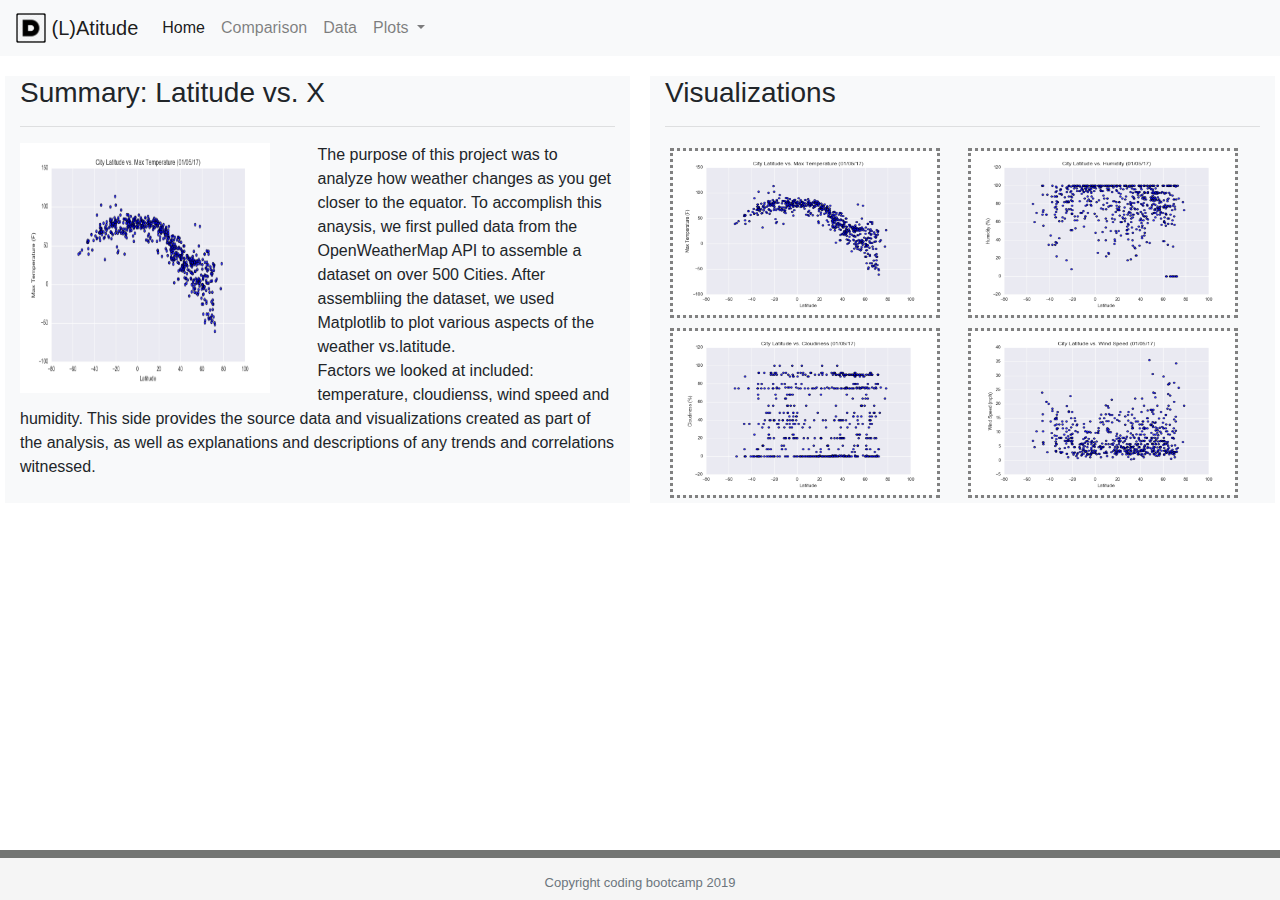
<file: index.html>
<!DOCTYPE html>
<head>  
    <title>Bootstrap Visualization Dashboard</title>
    <link rel="stylesheet" href="https://stackpath.bootstrapcdn.com/bootstrap/4.3.1/css/bootstrap.min.css">
    <link rel="stylesheet" href="styles.css">
  </head>
<body style="overflow-x: hidden">
    <!-- Image and text -->
  <nav class="navbar navbar-expand-lg navbar-light bg-light">
    <a class="navbar-brand" href="#">
        <img src="./Instructions/Images/letter_d.png" width="30" height="30" class="d-inline-block align-top" alt="">
        (L)Atitude
      </a>
      <button class="navbar-toggler" type="button" data-toggle="collapse" data-target="#navbarNavAltMarkup" aria-controls="navbarSupportedContent" aria-expanded="false" aria-label="Toggle navigation">
          <span class="navbar-toggler-icon"></span>
      </button>
   
      <div class="collapse navbar-collapse" id="navbarNavAltMarkup">
        <div class="navbar-nav">
          <a class="nav-item nav-link active" href="./index.html">Home <span class="sr-only">(current)</span></a>
          <a class="nav-item nav-link" href="./comparison.html">Comparison</a>
          <a class="nav-item nav-link" href="./data.html">Data</a>
          <li class="nav-item dropdown">
              <a class="nav-link dropdown-toggle" href="#" id="navbarDropdown" role="button" data-toggle="dropdown" aria-haspopup="true" aria-expanded="false">
                Plots
              </a>
              <div class="dropdown-menu" aria-labelledby="navbarDropdown">
                <a class="dropdown-item" href="./plot1.html">Max Temperature</a>
                <a class="dropdown-item" href="./plot2.html">Humidity</a>
                <a class="dropdown-item" href="./plot3.html">Cloudiness</a>
                <a class="dropdown-item" href="./plot4.html">Wind-Speed</a>
              </div>
            </li>
        </div>
      </div> 
  </nav>

  <div class="row p-l-20" style="background-color:#f8f9fa">
      <div class="col-md-6 mainpage">
        <h3>Summary: Latitude vs. X</h3>  
        <hr>
        <div style="width: 50%;float: left;">
            <img src="./Instructions/Resources/assets/images/Fig1.png" height="250" width="250">
        </div>
        <div > The purpose of this project was to analyze how weather changes as you get closer to the equator. 
         To accomplish this anaysis, we first pulled data from the OpenWeatherMap API to assemble a dataset on over 500 Cities.
          After assembliing the dataset, we used Matplotlib to plot various aspects of the weather vs.latitude. 
        <p>Factors we looked at included:
          temperature, cloudienss, wind speed and humidity. This side provides the source data and visualizations created as part of the analysis, 
          as well as explanations and descriptions of any trends and correlations witnessed.
        </p>
        </div>
      </div>
      <div class="col-md-6 mainpage">
          <h3>Visualizations</h3>  
          <hr>
          <div style="width: 50%;float: left;">
            <a class="image" href="./plot1.html">  <img src="./Instructions/Resources/assets/images/Fig1.png" height="170" width="270"> </a>
          </div>
          <div style="width: 50%;float: left;">
            <a class="image" href="./plot2.html">  <img src="./Instructions/Resources/assets/images/Fig2.png" height="170" width="270"> </a>
          </div>
          <div style="width: 50%;float: left;">
            <a class="image" href="./plot3.html">  <img src="./Instructions/Resources/assets/images/Fig3.png" height="170" width="270"> </a>
          </div>
          <div style="width: 50%;float: left;">
            <a class="image" href="./plot4.html">  <img src="./Instructions/Resources/assets/images/Fig4.png" height="170" width="270"> </a>
          </div>
      </div>
  </div>


  <footer class="footer">
    <div class="container">
      <span class="text-muted">Copyright coding bootcamp 2019</span>
    </div>
  </footer>
  <script src="https://code.jquery.com/jquery-3.2.1.slim.min.js" ></script>
<script src="https://maxcdn.bootstrapcdn.com/bootstrap/4.0.0/js/bootstrap.min.js" ></script>
</body>
</file>
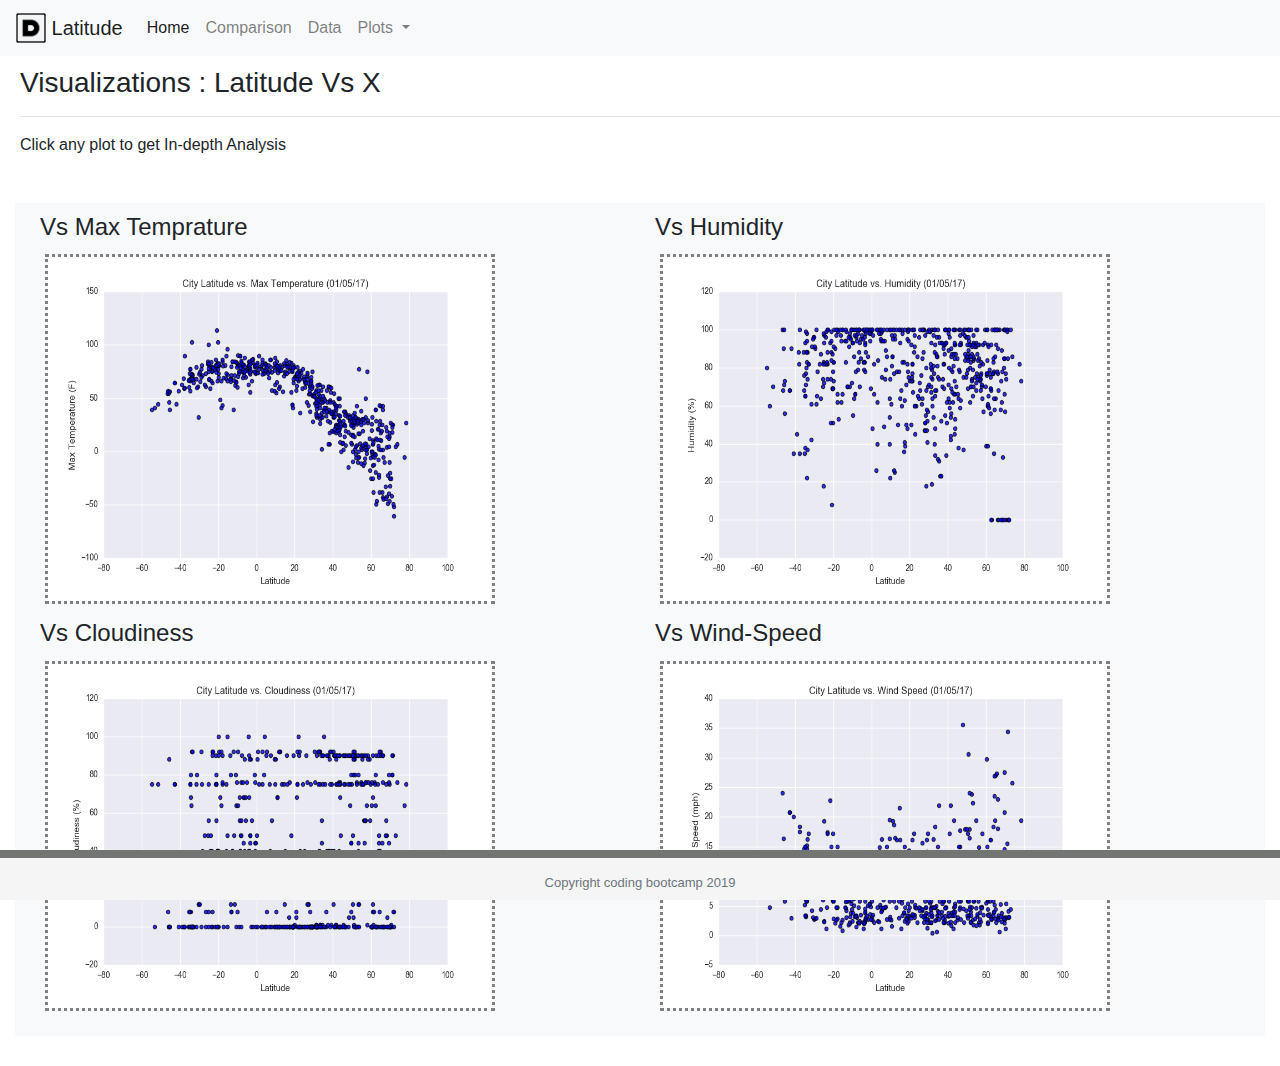
<file: comparison.html>
<!DOCTYPE html>
<head>  
    <title>Bootstrap Visualization Dashboard</title>
    <link rel="stylesheet" href="https://stackpath.bootstrapcdn.com/bootstrap/4.3.1/css/bootstrap.min.css">
    <link rel="stylesheet" href="styles.css">
  </head>
<body style="overflow-x: hidden">
    <!-- Image and text -->
    <nav class="navbar navbar-expand-lg navbar-light bg-light">
        <a class="navbar-brand" href="#">
            <img src="./Instructions/Images/letter_d.png" width="30" height="30" class="d-inline-block align-top" alt="">
            Latitude
          </a>
          <button class="navbar-toggler" type="button" data-toggle="collapse" data-target="#navbarNavAltMarkup" aria-controls="navbarSupportedContent" aria-expanded="false" aria-label="Toggle navigation">
              <span class="navbar-toggler-icon"></span>
          </button>
       
          <div class="collapse navbar-collapse" id="navbarNavAltMarkup">
            <div class="navbar-nav">
              <a class="nav-item nav-link active" href="./index.html">Home <span class="sr-only">(current)</span></a>
              <a class="nav-item nav-link" href="./comparison.html">Comparison</a>
              <a class="nav-item nav-link" href="./data.html">Data</a>
              <li class="nav-item dropdown">
                  <a class="nav-link dropdown-toggle" href="#" id="navbarDropdown" role="button" data-toggle="dropdown" aria-haspopup="true" aria-expanded="false">
                    Plots
                  </a>
                  <div class="dropdown-menu" aria-labelledby="navbarDropdown">
                    <a class="dropdown-item" href="./plot1.html">Max Temperature</a>
                    <a class="dropdown-item" href="./plot2.html">Humidity</a>
                    <a class="dropdown-item" href="./plot3.html">Cloudiness</a>
                    <a class="dropdown-item" href="./plot4.html">Wind-Speed</a>
                  </div>
                </li>
            </div>
          </div> 
      </nav>

  <div style= "padding-left: 20px; padding-top:10px">
      <h3 >Visualizations : Latitude Vs X</h3>  
      <hr>
      <p>Click any plot to get In-depth Analysis</p>
    </div>
  <div class="row p-l-20" style="background-color:#f8f9fa;border :solid 30px white; padding:10px" >
    
          <div style="padding-bottom :10px" class="col-md-6" >
            <h4>Vs Max Temprature</h4>
            <a class="image" href="./plot1.html">  <img  src="./Instructions/Resources/assets/images/Fig1.png" height="350" width="450"> </a>
          </div>
          <div style="padding-bottom :10px" class="col-md-6" >
              <h4>Vs Humidity</h4>
              <a class="image" href="./plot2.html">  <img  src="./Instructions/Resources/assets/images/Fig2.png" height="350" width="450"> </a>
          </div>
          <div style="padding-bottom :10px" class="col-md-6" >
              <h4>Vs Cloudiness</h4>
              <a class="image" href="./plot3.html">  <img  src="./Instructions/Resources/assets/images/Fig3.png" height="350" width="450"> </a>
          </div>
          <div style="padding-bottom :10px" class="col-md-6" >
              <h4>Vs Wind-Speed</h4>
              <a class="image" href="./plot4.html">  <img  src="./Instructions/Resources/assets/images/Fig4.png" height="350" width="450"> </a>
          </div>
   
  </div>


  <footer class="footer">
    <div class="container">
      <span class="text-muted">Copyright coding bootcamp 2019</span>
    </div>
  </footer>
  <script src="https://code.jquery.com/jquery-3.2.1.slim.min.js" ></script>
<script src="https://maxcdn.bootstrapcdn.com/bootstrap/4.0.0/js/bootstrap.min.js" ></script>
</body>
</file>
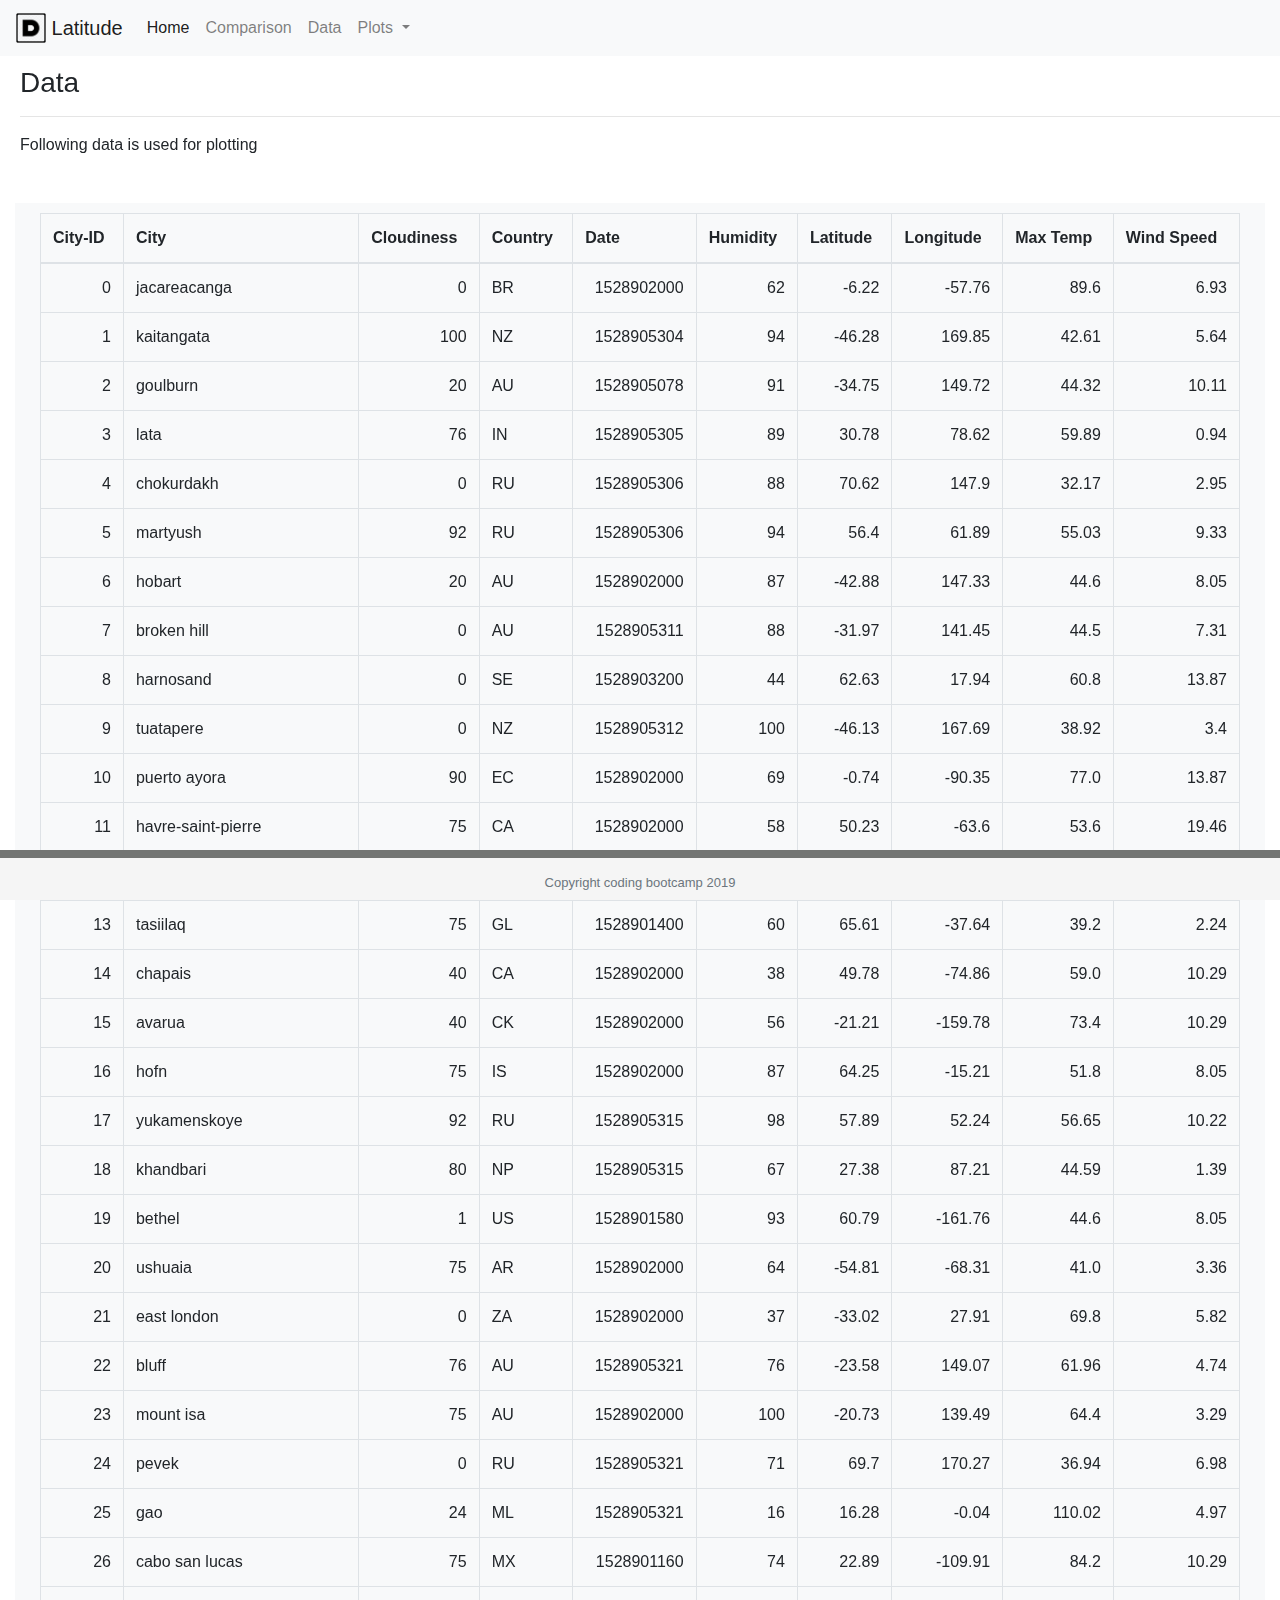
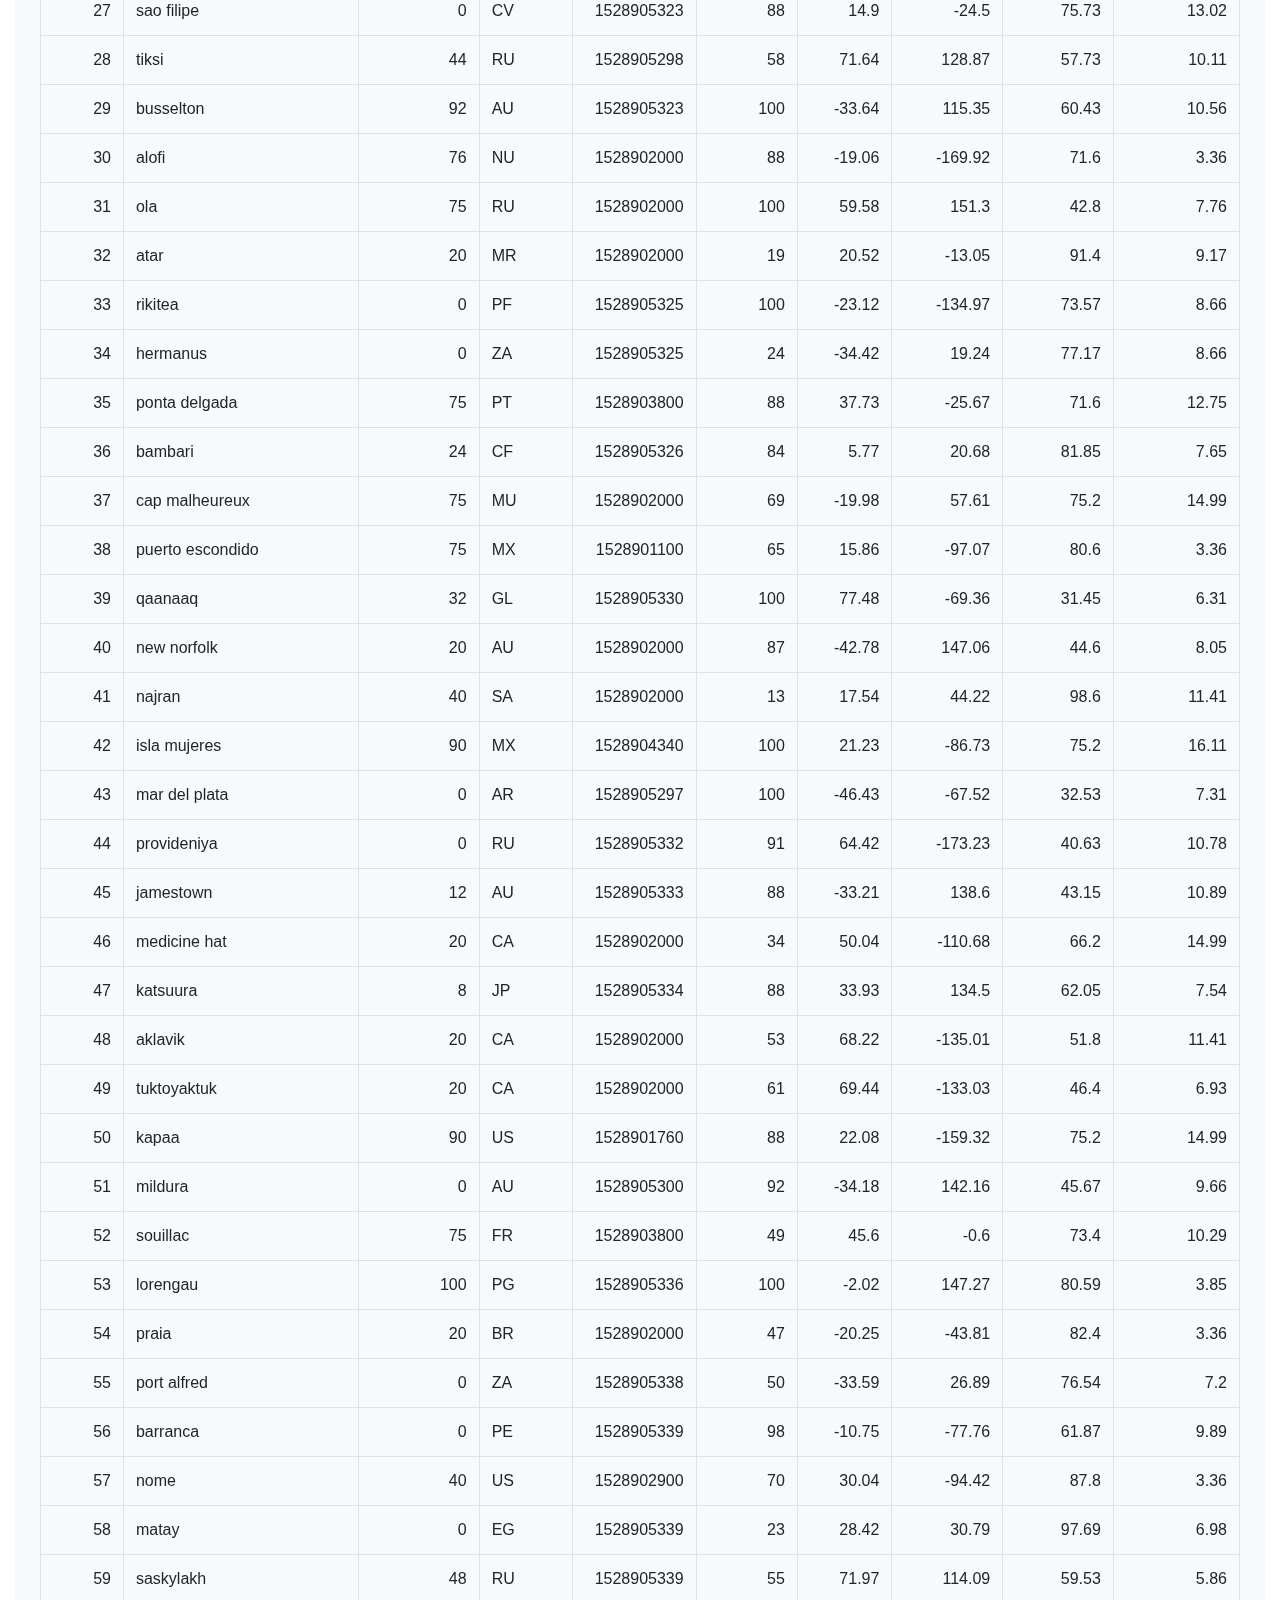
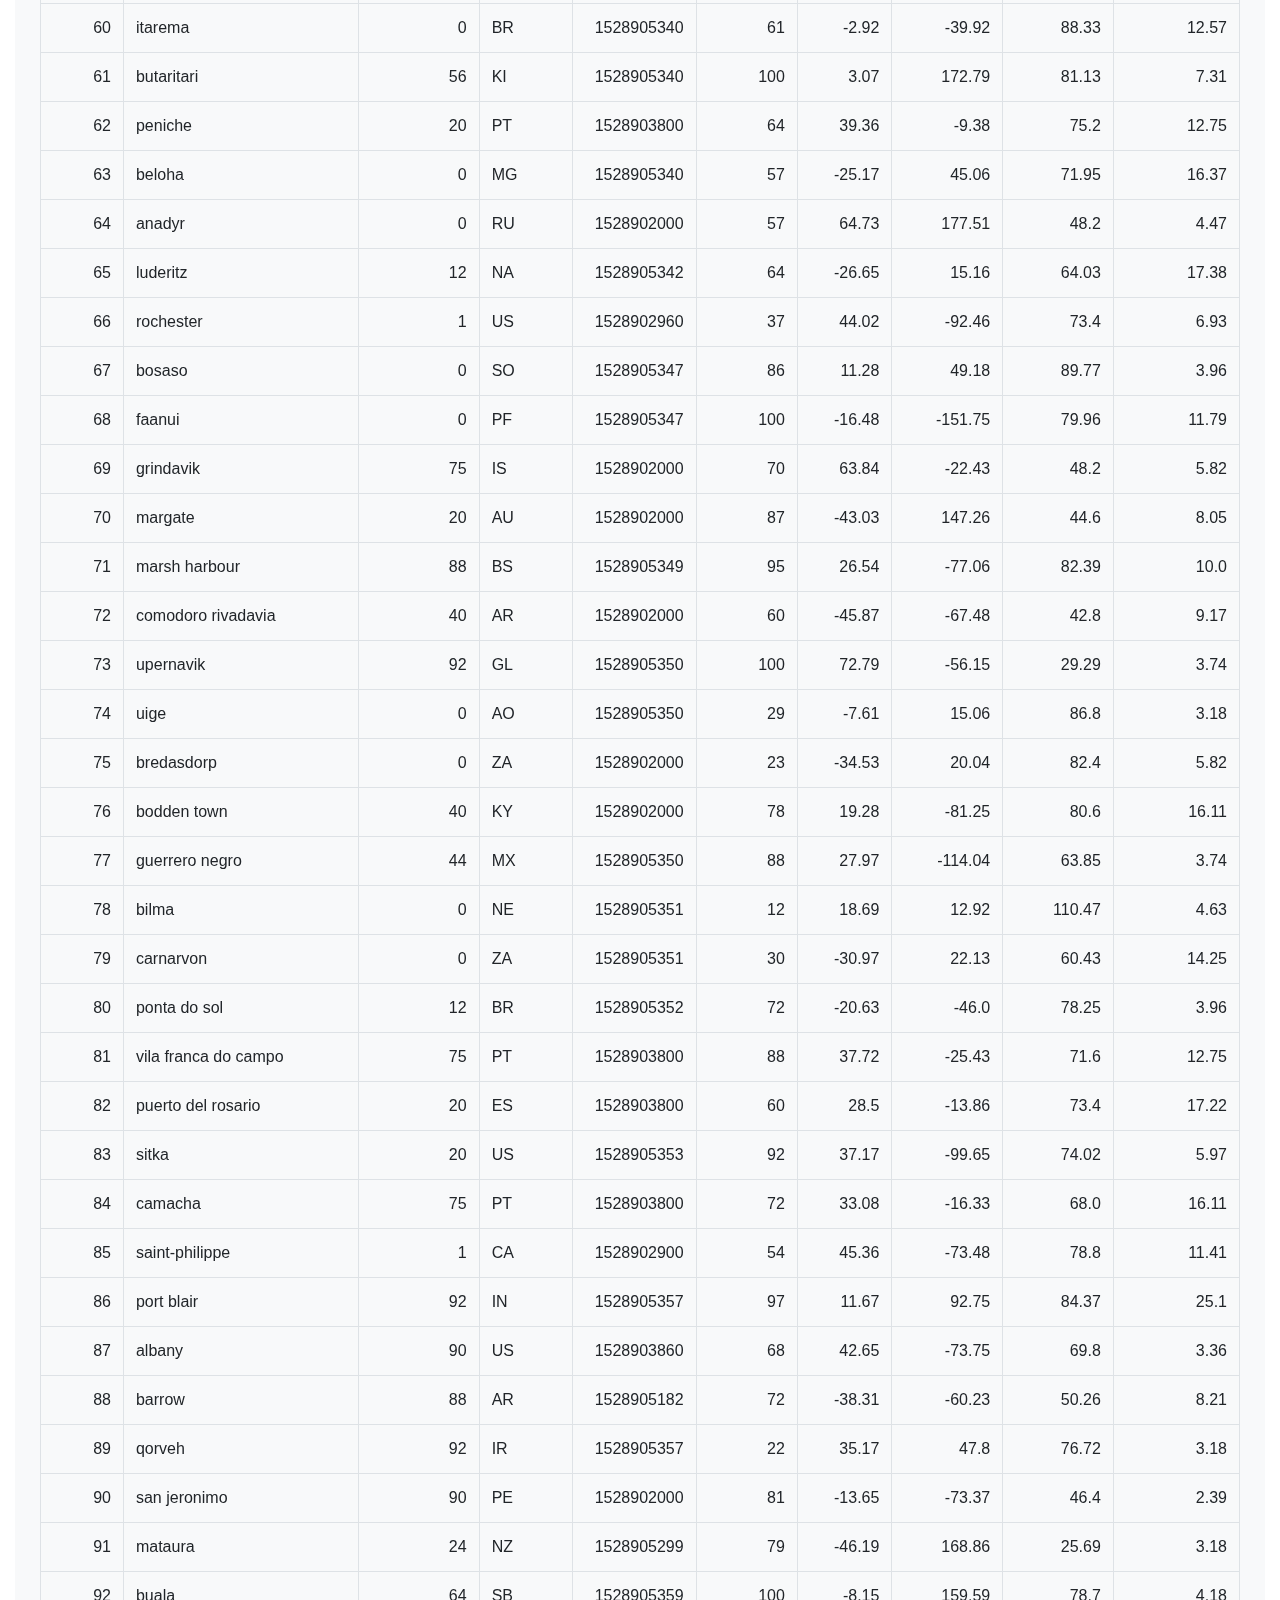
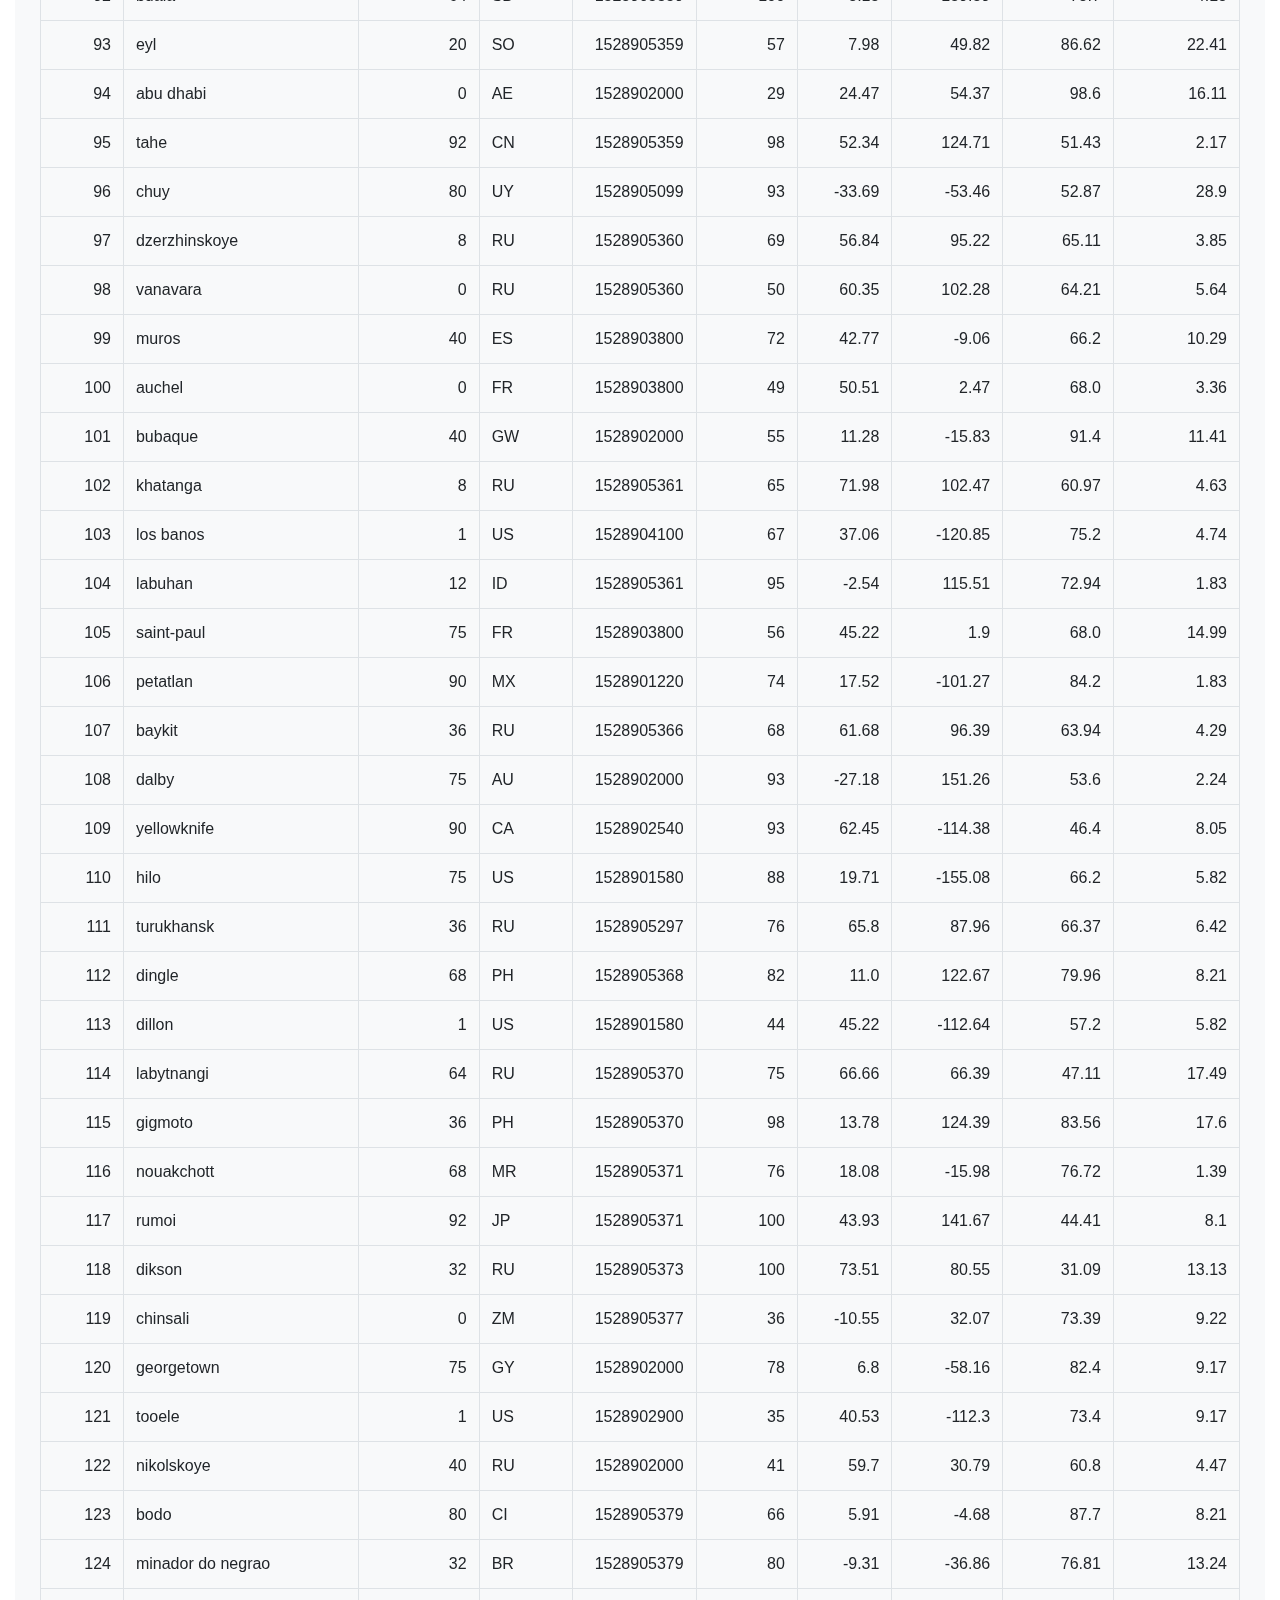
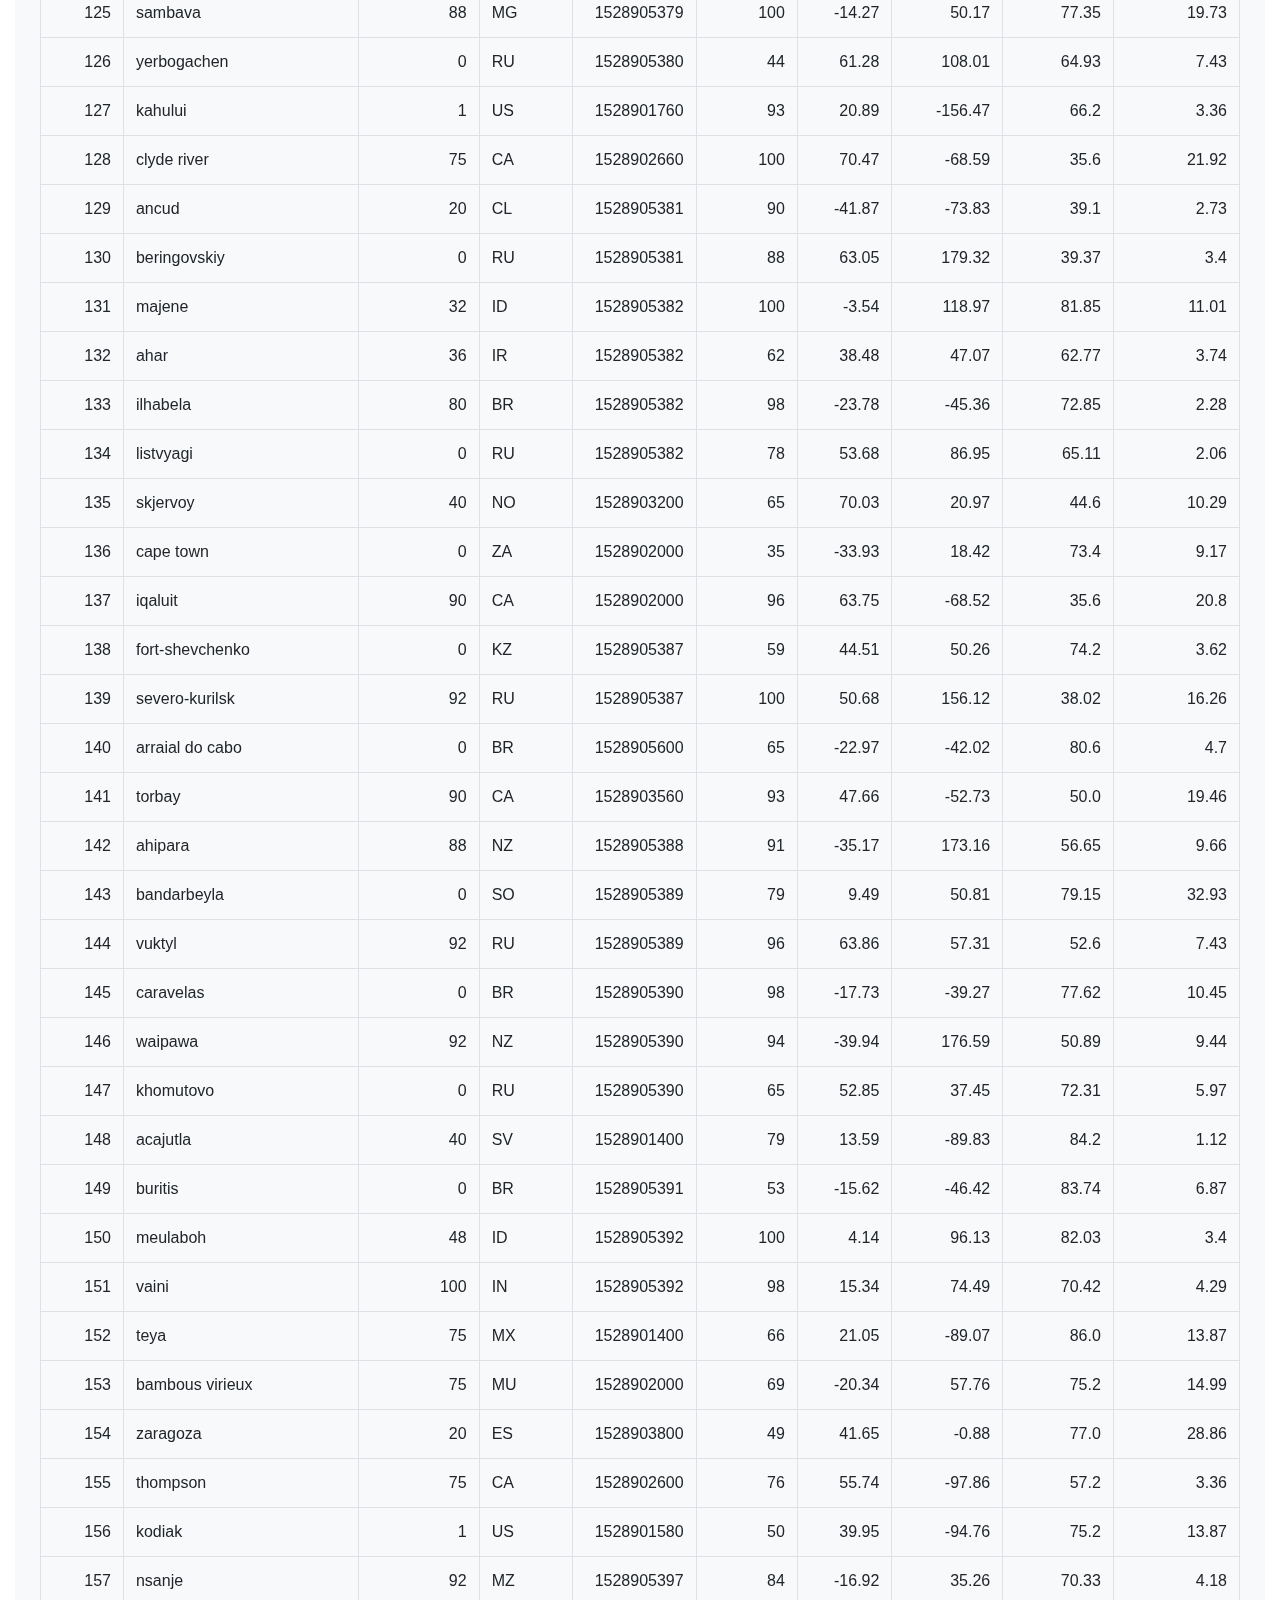
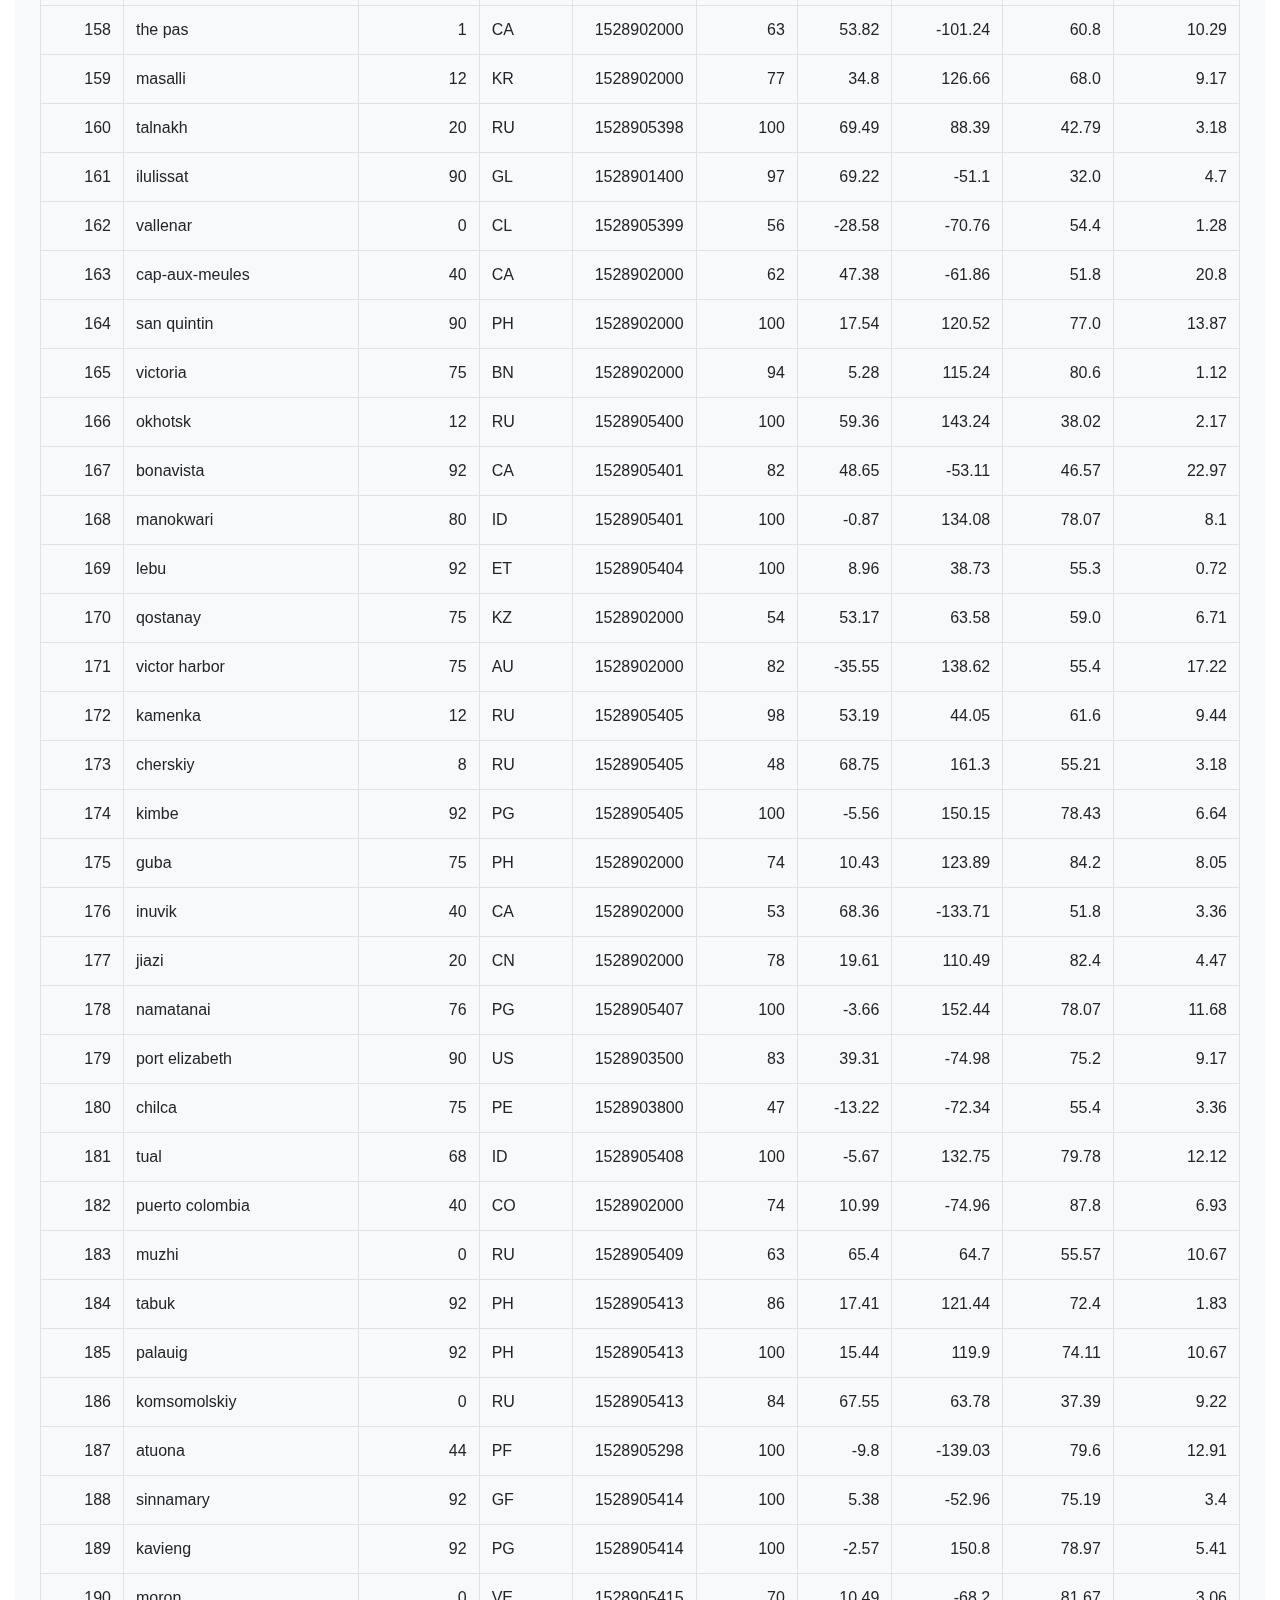
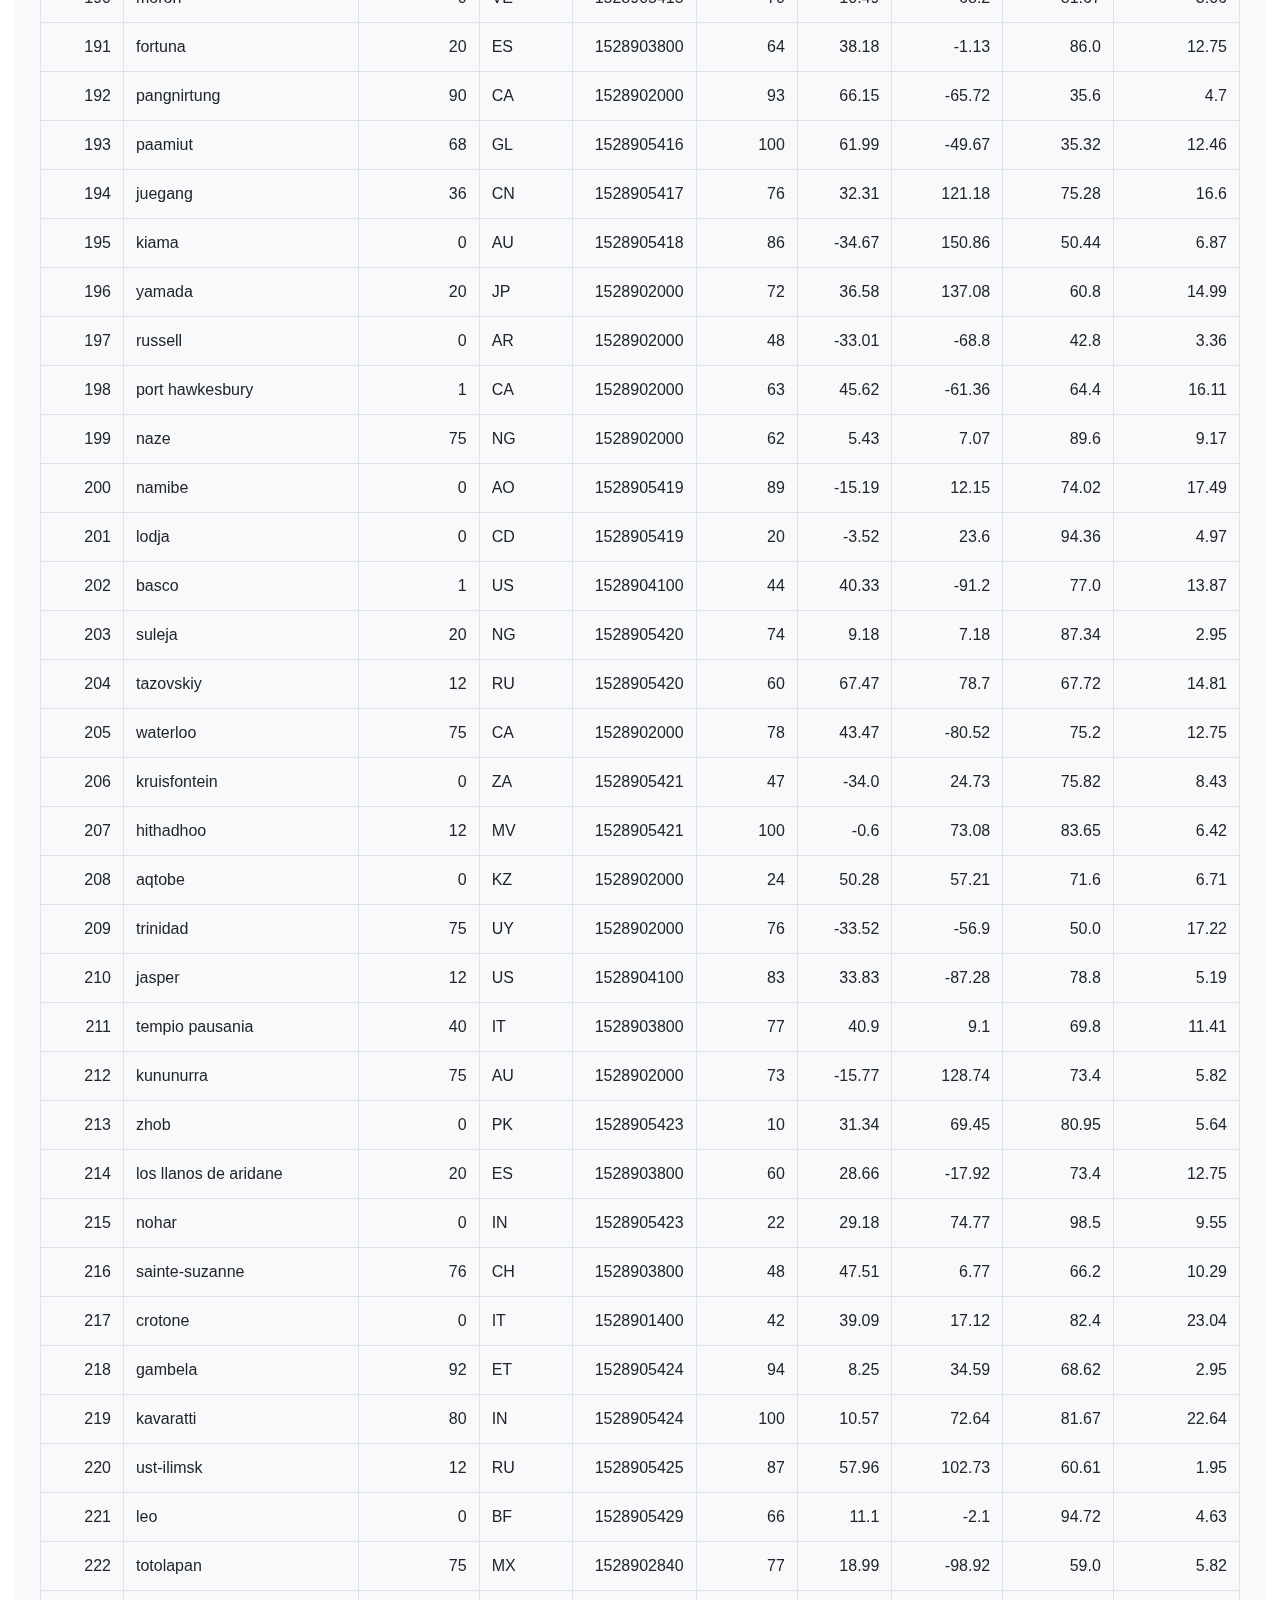
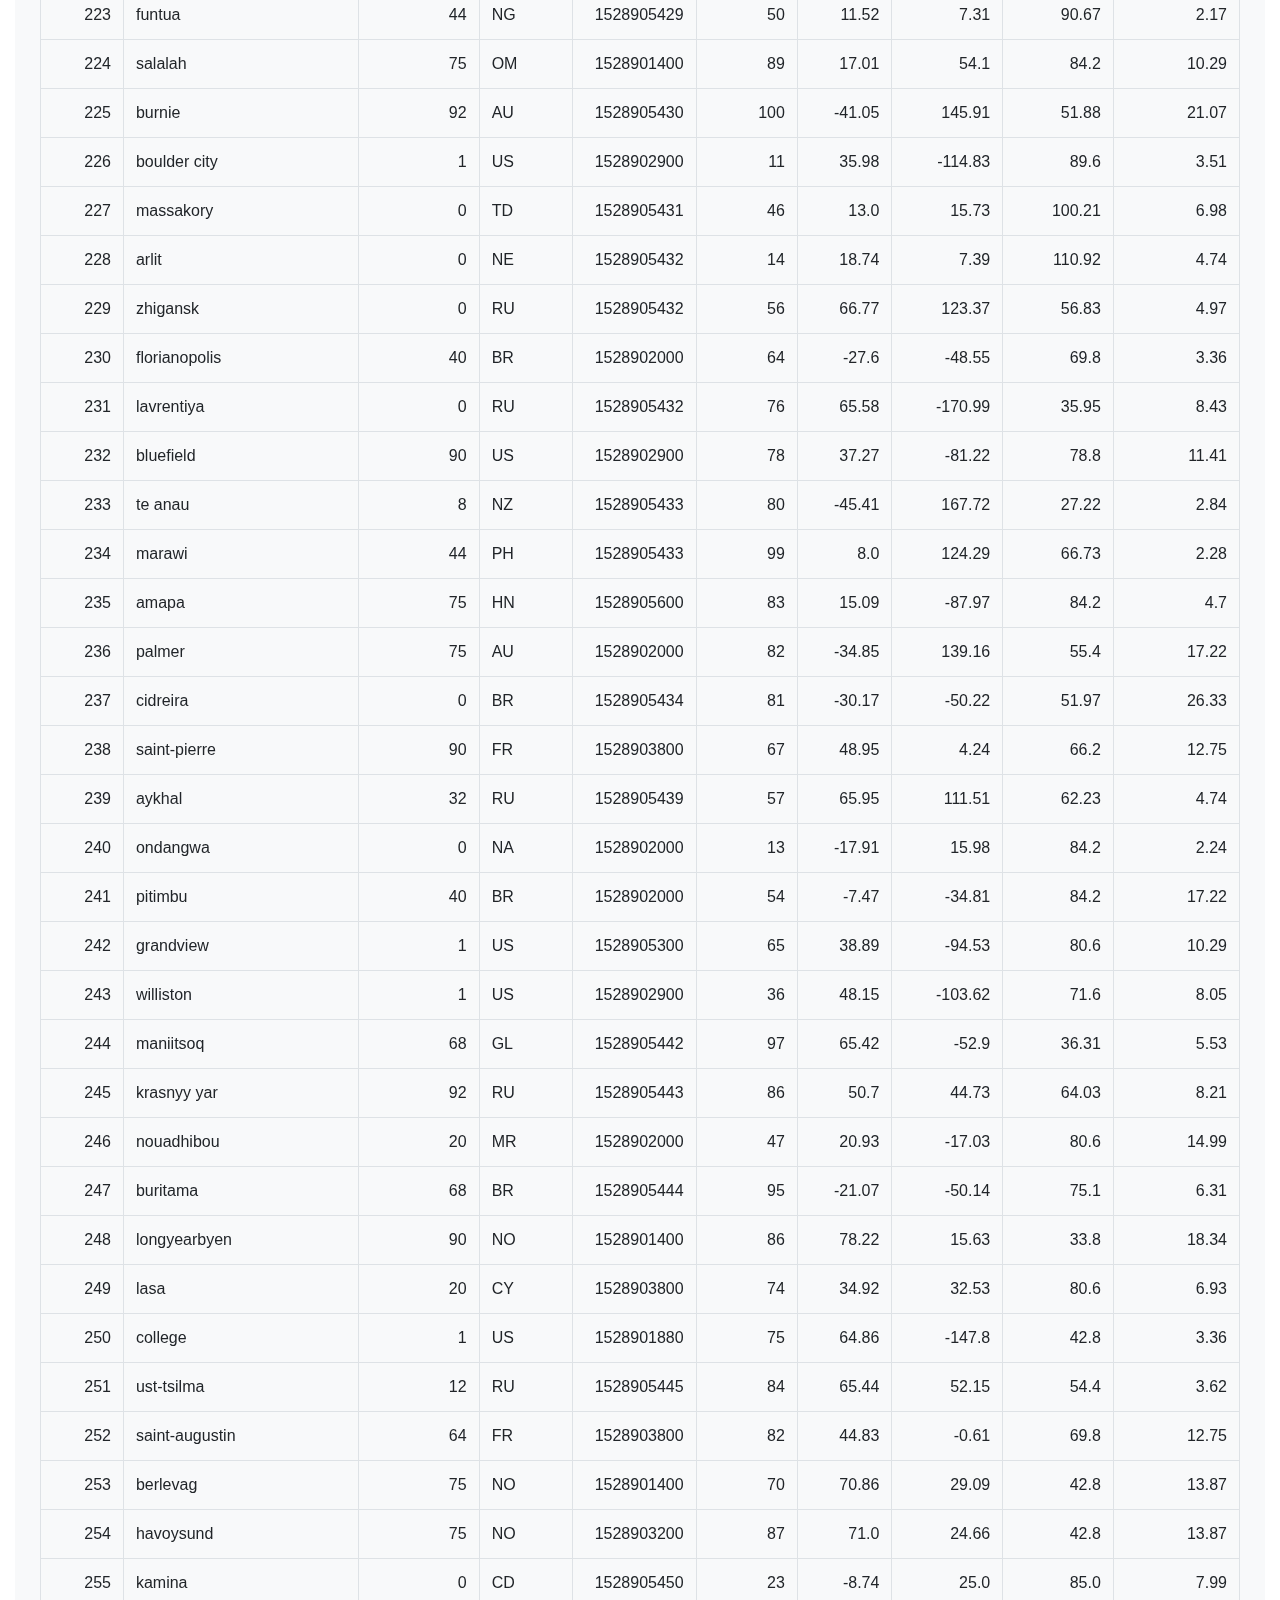
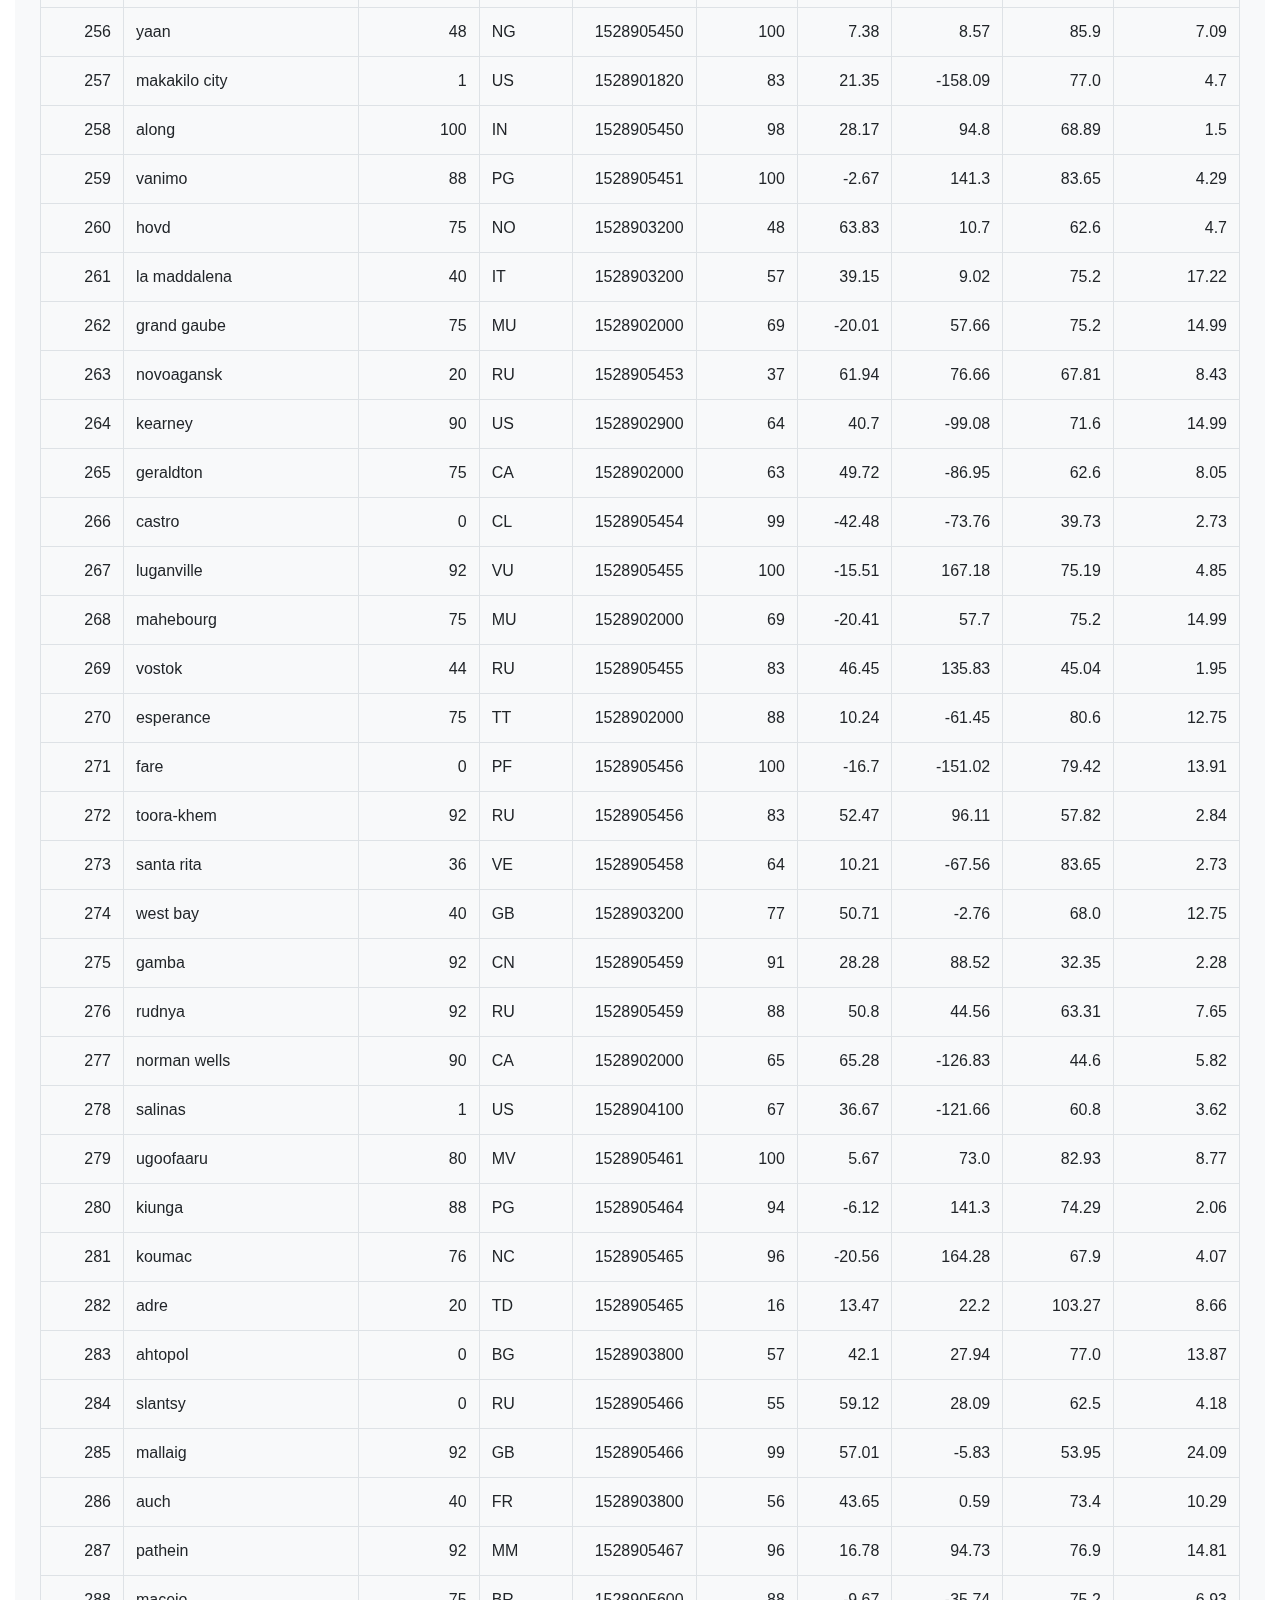
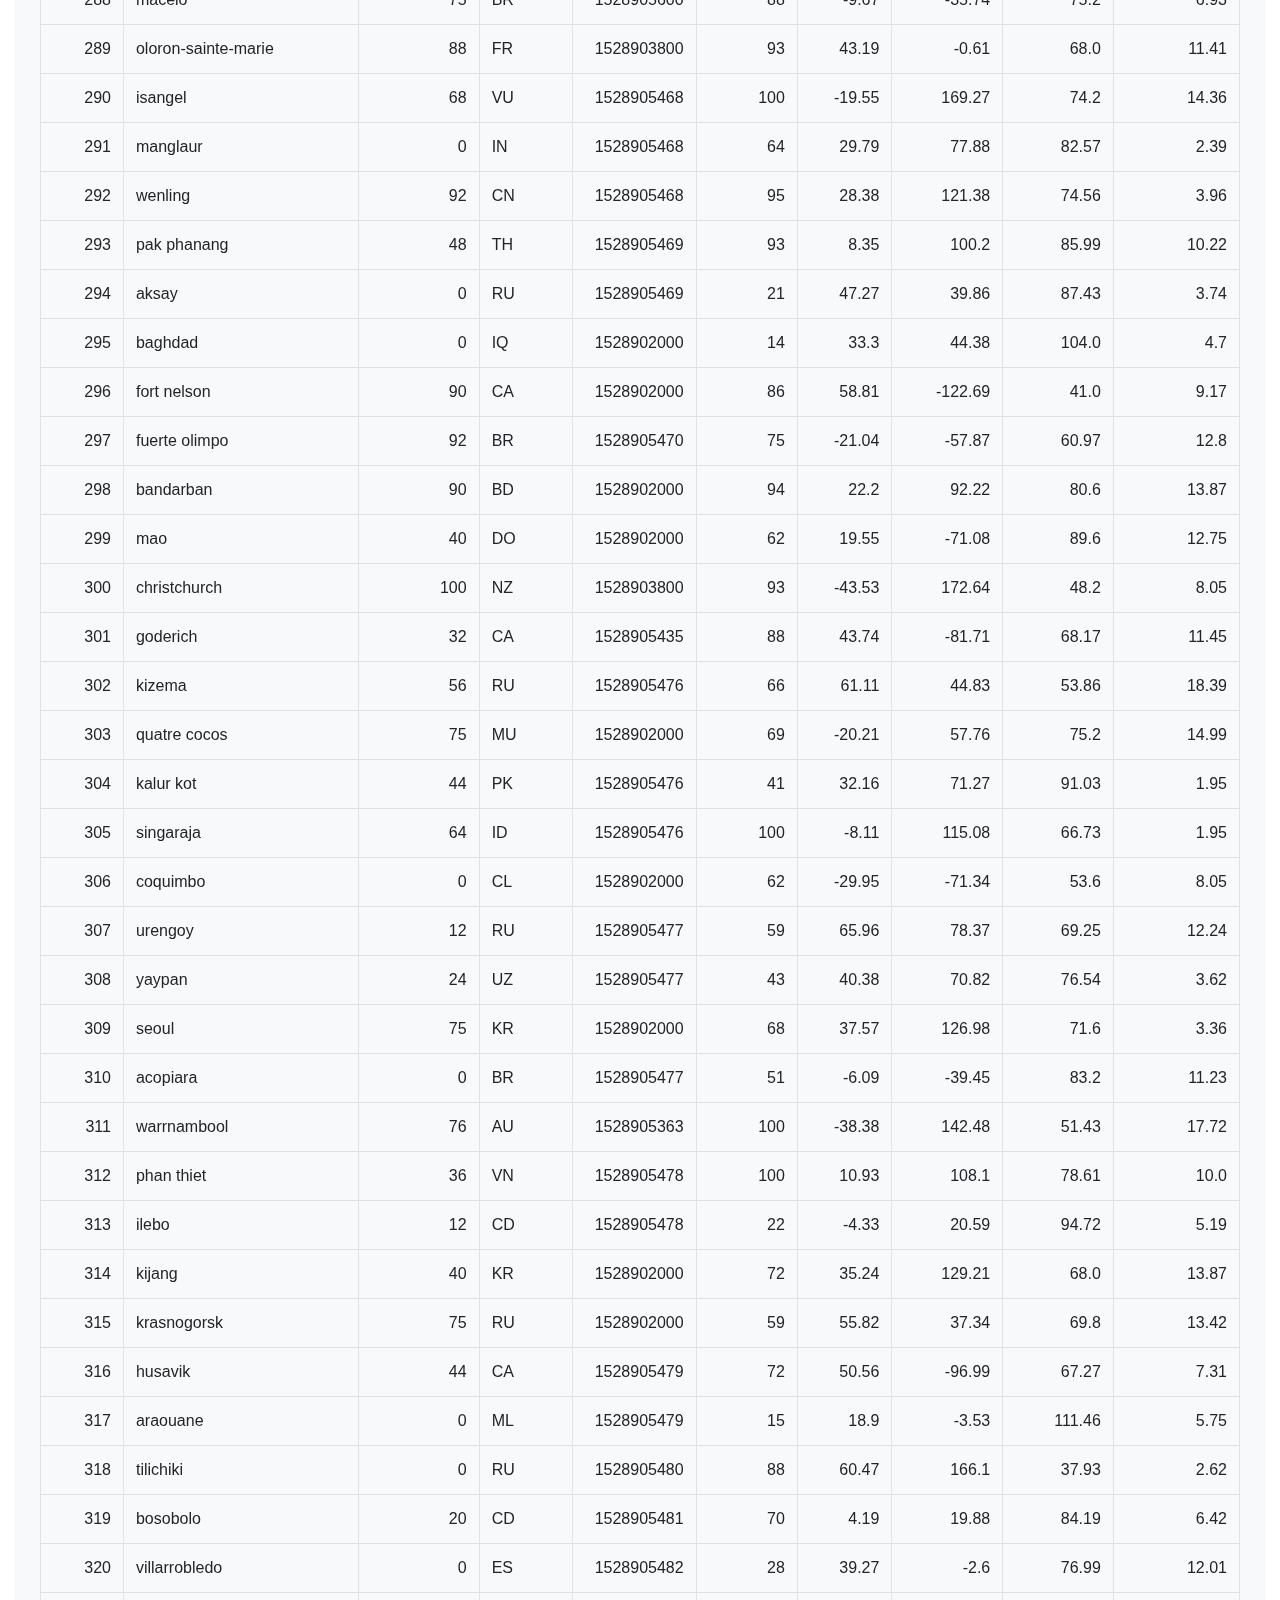
<file: data.html>
<!DOCTYPE html>
<head>  
    <title>Bootstrap Visualization Dashboard</title>
    <link rel="stylesheet" href="https://stackpath.bootstrapcdn.com/bootstrap/4.3.1/css/bootstrap.min.css">
    <link rel="stylesheet" href="styles.css">
  </head>
<body style="overflow-x: hidden">
    <!-- Image and text -->
    <nav class="navbar navbar-expand-lg navbar-light bg-light">
        <a class="navbar-brand" href="#">
            <img src="./Instructions/Images/letter_d.png" width="30" height="30" class="d-inline-block align-top" alt="">
            Latitude
          </a>
          <button class="navbar-toggler" type="button" data-toggle="collapse" data-target="#navbarNavAltMarkup" aria-controls="navbarSupportedContent" aria-expanded="false" aria-label="Toggle navigation">
              <span class="navbar-toggler-icon"></span>
          </button>
       
          <div class="collapse navbar-collapse" id="navbarNavAltMarkup">
            <div class="navbar-nav">
              <a class="nav-item nav-link active" href="./index.html">Home <span class="sr-only">(current)</span></a>
              <a class="nav-item nav-link" href="./comparison.html">Comparison</a>
              <a class="nav-item nav-link" href="#">Data</a>
              <li class="nav-item dropdown">
                  <a class="nav-link dropdown-toggle" href="#" id="navbarDropdown" role="button" data-toggle="dropdown" aria-haspopup="true" aria-expanded="false">
                    Plots
                  </a>
                  <div class="dropdown-menu" aria-labelledby="navbarDropdown">
                    <a class="dropdown-item" href="./plot1.html">Max Temperature</a>
                    <a class="dropdown-item" href="./plot2.html">Humidity</a>
                    <a class="dropdown-item" href="./plot3.html">Cloudiness</a>
                    <a class="dropdown-item" href="./plot4.html">Wind-Speed</a>
                  </div>
                </li>
            </div>
          </div> 
      </nav>

  <div style= "padding-left: 20px; padding-top:10px">
      <h3 >Data</h3>  
      <hr>
      <p>Following data is used for plotting</p>
    </div>
  <div class="row p-l-20" style="background-color:#f8f9fa;border :solid 30px white; padding:10px" >
    
          <div style="padding-bottom :10px" class="col-md-12" >
              <table class="table table-bordered table-hover table-condensed">
                  <thead><tr><th title="Field #1">City-ID</th>
                  <th title="Field #2">City</th>
                  <th title="Field #3">Cloudiness</th>
                  <th title="Field #4">Country</th>
                  <th title="Field #5">Date</th>
                  <th title="Field #6">Humidity</th>
                  <th title="Field #7">Latitude</th>
                  <th title="Field #8">Longitude</th>
                  <th title="Field #9">Max Temp</th>
                  <th title="Field #10">Wind Speed</th>
                  </tr></thead>
                  <tbody><tr>
                  <td align="right">0</td>
                  <td>jacareacanga</td>
                  <td align="right">0</td>
                  <td>BR</td>
                  <td align="right">1528902000</td>
                  <td align="right">62</td>
                  <td align="right">-6.22</td>
                  <td align="right">-57.76</td>
                  <td align="right">89.6</td>
                  <td align="right">6.93</td>
                  </tr>
                  <tr>
                  <td align="right">1</td>
                  <td>kaitangata</td>
                  <td align="right">100</td>
                  <td>NZ</td>
                  <td align="right">1528905304</td>
                  <td align="right">94</td>
                  <td align="right">-46.28</td>
                  <td align="right">169.85</td>
                  <td align="right">42.61</td>
                  <td align="right">5.64</td>
                  </tr>
                  <tr>
                  <td align="right">2</td>
                  <td>goulburn</td>
                  <td align="right">20</td>
                  <td>AU</td>
                  <td align="right">1528905078</td>
                  <td align="right">91</td>
                  <td align="right">-34.75</td>
                  <td align="right">149.72</td>
                  <td align="right">44.32</td>
                  <td align="right">10.11</td>
                  </tr>
                  <tr>
                  <td align="right">3</td>
                  <td>lata</td>
                  <td align="right">76</td>
                  <td>IN</td>
                  <td align="right">1528905305</td>
                  <td align="right">89</td>
                  <td align="right">30.78</td>
                  <td align="right">78.62</td>
                  <td align="right">59.89</td>
                  <td align="right">0.94</td>
                  </tr>
                  <tr>
                  <td align="right">4</td>
                  <td>chokurdakh</td>
                  <td align="right">0</td>
                  <td>RU</td>
                  <td align="right">1528905306</td>
                  <td align="right">88</td>
                  <td align="right">70.62</td>
                  <td align="right">147.9</td>
                  <td align="right">32.17</td>
                  <td align="right">2.95</td>
                  </tr>
                  <tr>
                  <td align="right">5</td>
                  <td>martyush</td>
                  <td align="right">92</td>
                  <td>RU</td>
                  <td align="right">1528905306</td>
                  <td align="right">94</td>
                  <td align="right">56.4</td>
                  <td align="right">61.89</td>
                  <td align="right">55.03</td>
                  <td align="right">9.33</td>
                  </tr>
                  <tr>
                  <td align="right">6</td>
                  <td>hobart</td>
                  <td align="right">20</td>
                  <td>AU</td>
                  <td align="right">1528902000</td>
                  <td align="right">87</td>
                  <td align="right">-42.88</td>
                  <td align="right">147.33</td>
                  <td align="right">44.6</td>
                  <td align="right">8.05</td>
                  </tr>
                  <tr>
                  <td align="right">7</td>
                  <td>broken hill</td>
                  <td align="right">0</td>
                  <td>AU</td>
                  <td align="right">1528905311</td>
                  <td align="right">88</td>
                  <td align="right">-31.97</td>
                  <td align="right">141.45</td>
                  <td align="right">44.5</td>
                  <td align="right">7.31</td>
                  </tr>
                  <tr>
                  <td align="right">8</td>
                  <td>harnosand</td>
                  <td align="right">0</td>
                  <td>SE</td>
                  <td align="right">1528903200</td>
                  <td align="right">44</td>
                  <td align="right">62.63</td>
                  <td align="right">17.94</td>
                  <td align="right">60.8</td>
                  <td align="right">13.87</td>
                  </tr>
                  <tr>
                  <td align="right">9</td>
                  <td>tuatapere</td>
                  <td align="right">0</td>
                  <td>NZ</td>
                  <td align="right">1528905312</td>
                  <td align="right">100</td>
                  <td align="right">-46.13</td>
                  <td align="right">167.69</td>
                  <td align="right">38.92</td>
                  <td align="right">3.4</td>
                  </tr>
                  <tr>
                  <td align="right">10</td>
                  <td>puerto ayora</td>
                  <td align="right">90</td>
                  <td>EC</td>
                  <td align="right">1528902000</td>
                  <td align="right">69</td>
                  <td align="right">-0.74</td>
                  <td align="right">-90.35</td>
                  <td align="right">77.0</td>
                  <td align="right">13.87</td>
                  </tr>
                  <tr>
                  <td align="right">11</td>
                  <td>havre-saint-pierre</td>
                  <td align="right">75</td>
                  <td>CA</td>
                  <td align="right">1528902000</td>
                  <td align="right">58</td>
                  <td align="right">50.23</td>
                  <td align="right">-63.6</td>
                  <td align="right">53.6</td>
                  <td align="right">19.46</td>
                  </tr>
                  <tr>
                  <td align="right">12</td>
                  <td>punta arenas</td>
                  <td align="right">0</td>
                  <td>CL</td>
                  <td align="right">1528902000</td>
                  <td align="right">100</td>
                  <td align="right">-53.16</td>
                  <td align="right">-70.91</td>
                  <td align="right">35.6</td>
                  <td align="right">9.17</td>
                  </tr>
                  <tr>
                  <td align="right">13</td>
                  <td>tasiilaq</td>
                  <td align="right">75</td>
                  <td>GL</td>
                  <td align="right">1528901400</td>
                  <td align="right">60</td>
                  <td align="right">65.61</td>
                  <td align="right">-37.64</td>
                  <td align="right">39.2</td>
                  <td align="right">2.24</td>
                  </tr>
                  <tr>
                  <td align="right">14</td>
                  <td>chapais</td>
                  <td align="right">40</td>
                  <td>CA</td>
                  <td align="right">1528902000</td>
                  <td align="right">38</td>
                  <td align="right">49.78</td>
                  <td align="right">-74.86</td>
                  <td align="right">59.0</td>
                  <td align="right">10.29</td>
                  </tr>
                  <tr>
                  <td align="right">15</td>
                  <td>avarua</td>
                  <td align="right">40</td>
                  <td>CK</td>
                  <td align="right">1528902000</td>
                  <td align="right">56</td>
                  <td align="right">-21.21</td>
                  <td align="right">-159.78</td>
                  <td align="right">73.4</td>
                  <td align="right">10.29</td>
                  </tr>
                  <tr>
                  <td align="right">16</td>
                  <td>hofn</td>
                  <td align="right">75</td>
                  <td>IS</td>
                  <td align="right">1528902000</td>
                  <td align="right">87</td>
                  <td align="right">64.25</td>
                  <td align="right">-15.21</td>
                  <td align="right">51.8</td>
                  <td align="right">8.05</td>
                  </tr>
                  <tr>
                  <td align="right">17</td>
                  <td>yukamenskoye</td>
                  <td align="right">92</td>
                  <td>RU</td>
                  <td align="right">1528905315</td>
                  <td align="right">98</td>
                  <td align="right">57.89</td>
                  <td align="right">52.24</td>
                  <td align="right">56.65</td>
                  <td align="right">10.22</td>
                  </tr>
                  <tr>
                  <td align="right">18</td>
                  <td>khandbari</td>
                  <td align="right">80</td>
                  <td>NP</td>
                  <td align="right">1528905315</td>
                  <td align="right">67</td>
                  <td align="right">27.38</td>
                  <td align="right">87.21</td>
                  <td align="right">44.59</td>
                  <td align="right">1.39</td>
                  </tr>
                  <tr>
                  <td align="right">19</td>
                  <td>bethel</td>
                  <td align="right">1</td>
                  <td>US</td>
                  <td align="right">1528901580</td>
                  <td align="right">93</td>
                  <td align="right">60.79</td>
                  <td align="right">-161.76</td>
                  <td align="right">44.6</td>
                  <td align="right">8.05</td>
                  </tr>
                  <tr>
                  <td align="right">20</td>
                  <td>ushuaia</td>
                  <td align="right">75</td>
                  <td>AR</td>
                  <td align="right">1528902000</td>
                  <td align="right">64</td>
                  <td align="right">-54.81</td>
                  <td align="right">-68.31</td>
                  <td align="right">41.0</td>
                  <td align="right">3.36</td>
                  </tr>
                  <tr>
                  <td align="right">21</td>
                  <td>east london</td>
                  <td align="right">0</td>
                  <td>ZA</td>
                  <td align="right">1528902000</td>
                  <td align="right">37</td>
                  <td align="right">-33.02</td>
                  <td align="right">27.91</td>
                  <td align="right">69.8</td>
                  <td align="right">5.82</td>
                  </tr>
                  <tr>
                  <td align="right">22</td>
                  <td>bluff</td>
                  <td align="right">76</td>
                  <td>AU</td>
                  <td align="right">1528905321</td>
                  <td align="right">76</td>
                  <td align="right">-23.58</td>
                  <td align="right">149.07</td>
                  <td align="right">61.96</td>
                  <td align="right">4.74</td>
                  </tr>
                  <tr>
                  <td align="right">23</td>
                  <td>mount isa</td>
                  <td align="right">75</td>
                  <td>AU</td>
                  <td align="right">1528902000</td>
                  <td align="right">100</td>
                  <td align="right">-20.73</td>
                  <td align="right">139.49</td>
                  <td align="right">64.4</td>
                  <td align="right">3.29</td>
                  </tr>
                  <tr>
                  <td align="right">24</td>
                  <td>pevek</td>
                  <td align="right">0</td>
                  <td>RU</td>
                  <td align="right">1528905321</td>
                  <td align="right">71</td>
                  <td align="right">69.7</td>
                  <td align="right">170.27</td>
                  <td align="right">36.94</td>
                  <td align="right">6.98</td>
                  </tr>
                  <tr>
                  <td align="right">25</td>
                  <td>gao</td>
                  <td align="right">24</td>
                  <td>ML</td>
                  <td align="right">1528905321</td>
                  <td align="right">16</td>
                  <td align="right">16.28</td>
                  <td align="right">-0.04</td>
                  <td align="right">110.02</td>
                  <td align="right">4.97</td>
                  </tr>
                  <tr>
                  <td align="right">26</td>
                  <td>cabo san lucas</td>
                  <td align="right">75</td>
                  <td>MX</td>
                  <td align="right">1528901160</td>
                  <td align="right">74</td>
                  <td align="right">22.89</td>
                  <td align="right">-109.91</td>
                  <td align="right">84.2</td>
                  <td align="right">10.29</td>
                  </tr>
                  <tr>
                  <td align="right">27</td>
                  <td>sao filipe</td>
                  <td align="right">0</td>
                  <td>CV</td>
                  <td align="right">1528905323</td>
                  <td align="right">88</td>
                  <td align="right">14.9</td>
                  <td align="right">-24.5</td>
                  <td align="right">75.73</td>
                  <td align="right">13.02</td>
                  </tr>
                  <tr>
                  <td align="right">28</td>
                  <td>tiksi</td>
                  <td align="right">44</td>
                  <td>RU</td>
                  <td align="right">1528905298</td>
                  <td align="right">58</td>
                  <td align="right">71.64</td>
                  <td align="right">128.87</td>
                  <td align="right">57.73</td>
                  <td align="right">10.11</td>
                  </tr>
                  <tr>
                  <td align="right">29</td>
                  <td>busselton</td>
                  <td align="right">92</td>
                  <td>AU</td>
                  <td align="right">1528905323</td>
                  <td align="right">100</td>
                  <td align="right">-33.64</td>
                  <td align="right">115.35</td>
                  <td align="right">60.43</td>
                  <td align="right">10.56</td>
                  </tr>
                  <tr>
                  <td align="right">30</td>
                  <td>alofi</td>
                  <td align="right">76</td>
                  <td>NU</td>
                  <td align="right">1528902000</td>
                  <td align="right">88</td>
                  <td align="right">-19.06</td>
                  <td align="right">-169.92</td>
                  <td align="right">71.6</td>
                  <td align="right">3.36</td>
                  </tr>
                  <tr>
                  <td align="right">31</td>
                  <td>ola</td>
                  <td align="right">75</td>
                  <td>RU</td>
                  <td align="right">1528902000</td>
                  <td align="right">100</td>
                  <td align="right">59.58</td>
                  <td align="right">151.3</td>
                  <td align="right">42.8</td>
                  <td align="right">7.76</td>
                  </tr>
                  <tr>
                  <td align="right">32</td>
                  <td>atar</td>
                  <td align="right">20</td>
                  <td>MR</td>
                  <td align="right">1528902000</td>
                  <td align="right">19</td>
                  <td align="right">20.52</td>
                  <td align="right">-13.05</td>
                  <td align="right">91.4</td>
                  <td align="right">9.17</td>
                  </tr>
                  <tr>
                  <td align="right">33</td>
                  <td>rikitea</td>
                  <td align="right">0</td>
                  <td>PF</td>
                  <td align="right">1528905325</td>
                  <td align="right">100</td>
                  <td align="right">-23.12</td>
                  <td align="right">-134.97</td>
                  <td align="right">73.57</td>
                  <td align="right">8.66</td>
                  </tr>
                  <tr>
                  <td align="right">34</td>
                  <td>hermanus</td>
                  <td align="right">0</td>
                  <td>ZA</td>
                  <td align="right">1528905325</td>
                  <td align="right">24</td>
                  <td align="right">-34.42</td>
                  <td align="right">19.24</td>
                  <td align="right">77.17</td>
                  <td align="right">8.66</td>
                  </tr>
                  <tr>
                  <td align="right">35</td>
                  <td>ponta delgada</td>
                  <td align="right">75</td>
                  <td>PT</td>
                  <td align="right">1528903800</td>
                  <td align="right">88</td>
                  <td align="right">37.73</td>
                  <td align="right">-25.67</td>
                  <td align="right">71.6</td>
                  <td align="right">12.75</td>
                  </tr>
                  <tr>
                  <td align="right">36</td>
                  <td>bambari</td>
                  <td align="right">24</td>
                  <td>CF</td>
                  <td align="right">1528905326</td>
                  <td align="right">84</td>
                  <td align="right">5.77</td>
                  <td align="right">20.68</td>
                  <td align="right">81.85</td>
                  <td align="right">7.65</td>
                  </tr>
                  <tr>
                  <td align="right">37</td>
                  <td>cap malheureux</td>
                  <td align="right">75</td>
                  <td>MU</td>
                  <td align="right">1528902000</td>
                  <td align="right">69</td>
                  <td align="right">-19.98</td>
                  <td align="right">57.61</td>
                  <td align="right">75.2</td>
                  <td align="right">14.99</td>
                  </tr>
                  <tr>
                  <td align="right">38</td>
                  <td>puerto escondido</td>
                  <td align="right">75</td>
                  <td>MX</td>
                  <td align="right">1528901100</td>
                  <td align="right">65</td>
                  <td align="right">15.86</td>
                  <td align="right">-97.07</td>
                  <td align="right">80.6</td>
                  <td align="right">3.36</td>
                  </tr>
                  <tr>
                  <td align="right">39</td>
                  <td>qaanaaq</td>
                  <td align="right">32</td>
                  <td>GL</td>
                  <td align="right">1528905330</td>
                  <td align="right">100</td>
                  <td align="right">77.48</td>
                  <td align="right">-69.36</td>
                  <td align="right">31.45</td>
                  <td align="right">6.31</td>
                  </tr>
                  <tr>
                  <td align="right">40</td>
                  <td>new norfolk</td>
                  <td align="right">20</td>
                  <td>AU</td>
                  <td align="right">1528902000</td>
                  <td align="right">87</td>
                  <td align="right">-42.78</td>
                  <td align="right">147.06</td>
                  <td align="right">44.6</td>
                  <td align="right">8.05</td>
                  </tr>
                  <tr>
                  <td align="right">41</td>
                  <td>najran</td>
                  <td align="right">40</td>
                  <td>SA</td>
                  <td align="right">1528902000</td>
                  <td align="right">13</td>
                  <td align="right">17.54</td>
                  <td align="right">44.22</td>
                  <td align="right">98.6</td>
                  <td align="right">11.41</td>
                  </tr>
                  <tr>
                  <td align="right">42</td>
                  <td>isla mujeres</td>
                  <td align="right">90</td>
                  <td>MX</td>
                  <td align="right">1528904340</td>
                  <td align="right">100</td>
                  <td align="right">21.23</td>
                  <td align="right">-86.73</td>
                  <td align="right">75.2</td>
                  <td align="right">16.11</td>
                  </tr>
                  <tr>
                  <td align="right">43</td>
                  <td>mar del plata</td>
                  <td align="right">0</td>
                  <td>AR</td>
                  <td align="right">1528905297</td>
                  <td align="right">100</td>
                  <td align="right">-46.43</td>
                  <td align="right">-67.52</td>
                  <td align="right">32.53</td>
                  <td align="right">7.31</td>
                  </tr>
                  <tr>
                  <td align="right">44</td>
                  <td>provideniya</td>
                  <td align="right">0</td>
                  <td>RU</td>
                  <td align="right">1528905332</td>
                  <td align="right">91</td>
                  <td align="right">64.42</td>
                  <td align="right">-173.23</td>
                  <td align="right">40.63</td>
                  <td align="right">10.78</td>
                  </tr>
                  <tr>
                  <td align="right">45</td>
                  <td>jamestown</td>
                  <td align="right">12</td>
                  <td>AU</td>
                  <td align="right">1528905333</td>
                  <td align="right">88</td>
                  <td align="right">-33.21</td>
                  <td align="right">138.6</td>
                  <td align="right">43.15</td>
                  <td align="right">10.89</td>
                  </tr>
                  <tr>
                  <td align="right">46</td>
                  <td>medicine hat</td>
                  <td align="right">20</td>
                  <td>CA</td>
                  <td align="right">1528902000</td>
                  <td align="right">34</td>
                  <td align="right">50.04</td>
                  <td align="right">-110.68</td>
                  <td align="right">66.2</td>
                  <td align="right">14.99</td>
                  </tr>
                  <tr>
                  <td align="right">47</td>
                  <td>katsuura</td>
                  <td align="right">8</td>
                  <td>JP</td>
                  <td align="right">1528905334</td>
                  <td align="right">88</td>
                  <td align="right">33.93</td>
                  <td align="right">134.5</td>
                  <td align="right">62.05</td>
                  <td align="right">7.54</td>
                  </tr>
                  <tr>
                  <td align="right">48</td>
                  <td>aklavik</td>
                  <td align="right">20</td>
                  <td>CA</td>
                  <td align="right">1528902000</td>
                  <td align="right">53</td>
                  <td align="right">68.22</td>
                  <td align="right">-135.01</td>
                  <td align="right">51.8</td>
                  <td align="right">11.41</td>
                  </tr>
                  <tr>
                  <td align="right">49</td>
                  <td>tuktoyaktuk</td>
                  <td align="right">20</td>
                  <td>CA</td>
                  <td align="right">1528902000</td>
                  <td align="right">61</td>
                  <td align="right">69.44</td>
                  <td align="right">-133.03</td>
                  <td align="right">46.4</td>
                  <td align="right">6.93</td>
                  </tr>
                  <tr>
                  <td align="right">50</td>
                  <td>kapaa</td>
                  <td align="right">90</td>
                  <td>US</td>
                  <td align="right">1528901760</td>
                  <td align="right">88</td>
                  <td align="right">22.08</td>
                  <td align="right">-159.32</td>
                  <td align="right">75.2</td>
                  <td align="right">14.99</td>
                  </tr>
                  <tr>
                  <td align="right">51</td>
                  <td>mildura</td>
                  <td align="right">0</td>
                  <td>AU</td>
                  <td align="right">1528905300</td>
                  <td align="right">92</td>
                  <td align="right">-34.18</td>
                  <td align="right">142.16</td>
                  <td align="right">45.67</td>
                  <td align="right">9.66</td>
                  </tr>
                  <tr>
                  <td align="right">52</td>
                  <td>souillac</td>
                  <td align="right">75</td>
                  <td>FR</td>
                  <td align="right">1528903800</td>
                  <td align="right">49</td>
                  <td align="right">45.6</td>
                  <td align="right">-0.6</td>
                  <td align="right">73.4</td>
                  <td align="right">10.29</td>
                  </tr>
                  <tr>
                  <td align="right">53</td>
                  <td>lorengau</td>
                  <td align="right">100</td>
                  <td>PG</td>
                  <td align="right">1528905336</td>
                  <td align="right">100</td>
                  <td align="right">-2.02</td>
                  <td align="right">147.27</td>
                  <td align="right">80.59</td>
                  <td align="right">3.85</td>
                  </tr>
                  <tr>
                  <td align="right">54</td>
                  <td>praia</td>
                  <td align="right">20</td>
                  <td>BR</td>
                  <td align="right">1528902000</td>
                  <td align="right">47</td>
                  <td align="right">-20.25</td>
                  <td align="right">-43.81</td>
                  <td align="right">82.4</td>
                  <td align="right">3.36</td>
                  </tr>
                  <tr>
                  <td align="right">55</td>
                  <td>port alfred</td>
                  <td align="right">0</td>
                  <td>ZA</td>
                  <td align="right">1528905338</td>
                  <td align="right">50</td>
                  <td align="right">-33.59</td>
                  <td align="right">26.89</td>
                  <td align="right">76.54</td>
                  <td align="right">7.2</td>
                  </tr>
                  <tr>
                  <td align="right">56</td>
                  <td>barranca</td>
                  <td align="right">0</td>
                  <td>PE</td>
                  <td align="right">1528905339</td>
                  <td align="right">98</td>
                  <td align="right">-10.75</td>
                  <td align="right">-77.76</td>
                  <td align="right">61.87</td>
                  <td align="right">9.89</td>
                  </tr>
                  <tr>
                  <td align="right">57</td>
                  <td>nome</td>
                  <td align="right">40</td>
                  <td>US</td>
                  <td align="right">1528902900</td>
                  <td align="right">70</td>
                  <td align="right">30.04</td>
                  <td align="right">-94.42</td>
                  <td align="right">87.8</td>
                  <td align="right">3.36</td>
                  </tr>
                  <tr>
                  <td align="right">58</td>
                  <td>matay</td>
                  <td align="right">0</td>
                  <td>EG</td>
                  <td align="right">1528905339</td>
                  <td align="right">23</td>
                  <td align="right">28.42</td>
                  <td align="right">30.79</td>
                  <td align="right">97.69</td>
                  <td align="right">6.98</td>
                  </tr>
                  <tr>
                  <td align="right">59</td>
                  <td>saskylakh</td>
                  <td align="right">48</td>
                  <td>RU</td>
                  <td align="right">1528905339</td>
                  <td align="right">55</td>
                  <td align="right">71.97</td>
                  <td align="right">114.09</td>
                  <td align="right">59.53</td>
                  <td align="right">5.86</td>
                  </tr>
                  <tr>
                  <td align="right">60</td>
                  <td>itarema</td>
                  <td align="right">0</td>
                  <td>BR</td>
                  <td align="right">1528905340</td>
                  <td align="right">61</td>
                  <td align="right">-2.92</td>
                  <td align="right">-39.92</td>
                  <td align="right">88.33</td>
                  <td align="right">12.57</td>
                  </tr>
                  <tr>
                  <td align="right">61</td>
                  <td>butaritari</td>
                  <td align="right">56</td>
                  <td>KI</td>
                  <td align="right">1528905340</td>
                  <td align="right">100</td>
                  <td align="right">3.07</td>
                  <td align="right">172.79</td>
                  <td align="right">81.13</td>
                  <td align="right">7.31</td>
                  </tr>
                  <tr>
                  <td align="right">62</td>
                  <td>peniche</td>
                  <td align="right">20</td>
                  <td>PT</td>
                  <td align="right">1528903800</td>
                  <td align="right">64</td>
                  <td align="right">39.36</td>
                  <td align="right">-9.38</td>
                  <td align="right">75.2</td>
                  <td align="right">12.75</td>
                  </tr>
                  <tr>
                  <td align="right">63</td>
                  <td>beloha</td>
                  <td align="right">0</td>
                  <td>MG</td>
                  <td align="right">1528905340</td>
                  <td align="right">57</td>
                  <td align="right">-25.17</td>
                  <td align="right">45.06</td>
                  <td align="right">71.95</td>
                  <td align="right">16.37</td>
                  </tr>
                  <tr>
                  <td align="right">64</td>
                  <td>anadyr</td>
                  <td align="right">0</td>
                  <td>RU</td>
                  <td align="right">1528902000</td>
                  <td align="right">57</td>
                  <td align="right">64.73</td>
                  <td align="right">177.51</td>
                  <td align="right">48.2</td>
                  <td align="right">4.47</td>
                  </tr>
                  <tr>
                  <td align="right">65</td>
                  <td>luderitz</td>
                  <td align="right">12</td>
                  <td>NA</td>
                  <td align="right">1528905342</td>
                  <td align="right">64</td>
                  <td align="right">-26.65</td>
                  <td align="right">15.16</td>
                  <td align="right">64.03</td>
                  <td align="right">17.38</td>
                  </tr>
                  <tr>
                  <td align="right">66</td>
                  <td>rochester</td>
                  <td align="right">1</td>
                  <td>US</td>
                  <td align="right">1528902960</td>
                  <td align="right">37</td>
                  <td align="right">44.02</td>
                  <td align="right">-92.46</td>
                  <td align="right">73.4</td>
                  <td align="right">6.93</td>
                  </tr>
                  <tr>
                  <td align="right">67</td>
                  <td>bosaso</td>
                  <td align="right">0</td>
                  <td>SO</td>
                  <td align="right">1528905347</td>
                  <td align="right">86</td>
                  <td align="right">11.28</td>
                  <td align="right">49.18</td>
                  <td align="right">89.77</td>
                  <td align="right">3.96</td>
                  </tr>
                  <tr>
                  <td align="right">68</td>
                  <td>faanui</td>
                  <td align="right">0</td>
                  <td>PF</td>
                  <td align="right">1528905347</td>
                  <td align="right">100</td>
                  <td align="right">-16.48</td>
                  <td align="right">-151.75</td>
                  <td align="right">79.96</td>
                  <td align="right">11.79</td>
                  </tr>
                  <tr>
                  <td align="right">69</td>
                  <td>grindavik</td>
                  <td align="right">75</td>
                  <td>IS</td>
                  <td align="right">1528902000</td>
                  <td align="right">70</td>
                  <td align="right">63.84</td>
                  <td align="right">-22.43</td>
                  <td align="right">48.2</td>
                  <td align="right">5.82</td>
                  </tr>
                  <tr>
                  <td align="right">70</td>
                  <td>margate</td>
                  <td align="right">20</td>
                  <td>AU</td>
                  <td align="right">1528902000</td>
                  <td align="right">87</td>
                  <td align="right">-43.03</td>
                  <td align="right">147.26</td>
                  <td align="right">44.6</td>
                  <td align="right">8.05</td>
                  </tr>
                  <tr>
                  <td align="right">71</td>
                  <td>marsh harbour</td>
                  <td align="right">88</td>
                  <td>BS</td>
                  <td align="right">1528905349</td>
                  <td align="right">95</td>
                  <td align="right">26.54</td>
                  <td align="right">-77.06</td>
                  <td align="right">82.39</td>
                  <td align="right">10.0</td>
                  </tr>
                  <tr>
                  <td align="right">72</td>
                  <td>comodoro rivadavia</td>
                  <td align="right">40</td>
                  <td>AR</td>
                  <td align="right">1528902000</td>
                  <td align="right">60</td>
                  <td align="right">-45.87</td>
                  <td align="right">-67.48</td>
                  <td align="right">42.8</td>
                  <td align="right">9.17</td>
                  </tr>
                  <tr>
                  <td align="right">73</td>
                  <td>upernavik</td>
                  <td align="right">92</td>
                  <td>GL</td>
                  <td align="right">1528905350</td>
                  <td align="right">100</td>
                  <td align="right">72.79</td>
                  <td align="right">-56.15</td>
                  <td align="right">29.29</td>
                  <td align="right">3.74</td>
                  </tr>
                  <tr>
                  <td align="right">74</td>
                  <td>uige</td>
                  <td align="right">0</td>
                  <td>AO</td>
                  <td align="right">1528905350</td>
                  <td align="right">29</td>
                  <td align="right">-7.61</td>
                  <td align="right">15.06</td>
                  <td align="right">86.8</td>
                  <td align="right">3.18</td>
                  </tr>
                  <tr>
                  <td align="right">75</td>
                  <td>bredasdorp</td>
                  <td align="right">0</td>
                  <td>ZA</td>
                  <td align="right">1528902000</td>
                  <td align="right">23</td>
                  <td align="right">-34.53</td>
                  <td align="right">20.04</td>
                  <td align="right">82.4</td>
                  <td align="right">5.82</td>
                  </tr>
                  <tr>
                  <td align="right">76</td>
                  <td>bodden town</td>
                  <td align="right">40</td>
                  <td>KY</td>
                  <td align="right">1528902000</td>
                  <td align="right">78</td>
                  <td align="right">19.28</td>
                  <td align="right">-81.25</td>
                  <td align="right">80.6</td>
                  <td align="right">16.11</td>
                  </tr>
                  <tr>
                  <td align="right">77</td>
                  <td>guerrero negro</td>
                  <td align="right">44</td>
                  <td>MX</td>
                  <td align="right">1528905350</td>
                  <td align="right">88</td>
                  <td align="right">27.97</td>
                  <td align="right">-114.04</td>
                  <td align="right">63.85</td>
                  <td align="right">3.74</td>
                  </tr>
                  <tr>
                  <td align="right">78</td>
                  <td>bilma</td>
                  <td align="right">0</td>
                  <td>NE</td>
                  <td align="right">1528905351</td>
                  <td align="right">12</td>
                  <td align="right">18.69</td>
                  <td align="right">12.92</td>
                  <td align="right">110.47</td>
                  <td align="right">4.63</td>
                  </tr>
                  <tr>
                  <td align="right">79</td>
                  <td>carnarvon</td>
                  <td align="right">0</td>
                  <td>ZA</td>
                  <td align="right">1528905351</td>
                  <td align="right">30</td>
                  <td align="right">-30.97</td>
                  <td align="right">22.13</td>
                  <td align="right">60.43</td>
                  <td align="right">14.25</td>
                  </tr>
                  <tr>
                  <td align="right">80</td>
                  <td>ponta do sol</td>
                  <td align="right">12</td>
                  <td>BR</td>
                  <td align="right">1528905352</td>
                  <td align="right">72</td>
                  <td align="right">-20.63</td>
                  <td align="right">-46.0</td>
                  <td align="right">78.25</td>
                  <td align="right">3.96</td>
                  </tr>
                  <tr>
                  <td align="right">81</td>
                  <td>vila franca do campo</td>
                  <td align="right">75</td>
                  <td>PT</td>
                  <td align="right">1528903800</td>
                  <td align="right">88</td>
                  <td align="right">37.72</td>
                  <td align="right">-25.43</td>
                  <td align="right">71.6</td>
                  <td align="right">12.75</td>
                  </tr>
                  <tr>
                  <td align="right">82</td>
                  <td>puerto del rosario</td>
                  <td align="right">20</td>
                  <td>ES</td>
                  <td align="right">1528903800</td>
                  <td align="right">60</td>
                  <td align="right">28.5</td>
                  <td align="right">-13.86</td>
                  <td align="right">73.4</td>
                  <td align="right">17.22</td>
                  </tr>
                  <tr>
                  <td align="right">83</td>
                  <td>sitka</td>
                  <td align="right">20</td>
                  <td>US</td>
                  <td align="right">1528905353</td>
                  <td align="right">92</td>
                  <td align="right">37.17</td>
                  <td align="right">-99.65</td>
                  <td align="right">74.02</td>
                  <td align="right">5.97</td>
                  </tr>
                  <tr>
                  <td align="right">84</td>
                  <td>camacha</td>
                  <td align="right">75</td>
                  <td>PT</td>
                  <td align="right">1528903800</td>
                  <td align="right">72</td>
                  <td align="right">33.08</td>
                  <td align="right">-16.33</td>
                  <td align="right">68.0</td>
                  <td align="right">16.11</td>
                  </tr>
                  <tr>
                  <td align="right">85</td>
                  <td>saint-philippe</td>
                  <td align="right">1</td>
                  <td>CA</td>
                  <td align="right">1528902900</td>
                  <td align="right">54</td>
                  <td align="right">45.36</td>
                  <td align="right">-73.48</td>
                  <td align="right">78.8</td>
                  <td align="right">11.41</td>
                  </tr>
                  <tr>
                  <td align="right">86</td>
                  <td>port blair</td>
                  <td align="right">92</td>
                  <td>IN</td>
                  <td align="right">1528905357</td>
                  <td align="right">97</td>
                  <td align="right">11.67</td>
                  <td align="right">92.75</td>
                  <td align="right">84.37</td>
                  <td align="right">25.1</td>
                  </tr>
                  <tr>
                  <td align="right">87</td>
                  <td>albany</td>
                  <td align="right">90</td>
                  <td>US</td>
                  <td align="right">1528903860</td>
                  <td align="right">68</td>
                  <td align="right">42.65</td>
                  <td align="right">-73.75</td>
                  <td align="right">69.8</td>
                  <td align="right">3.36</td>
                  </tr>
                  <tr>
                  <td align="right">88</td>
                  <td>barrow</td>
                  <td align="right">88</td>
                  <td>AR</td>
                  <td align="right">1528905182</td>
                  <td align="right">72</td>
                  <td align="right">-38.31</td>
                  <td align="right">-60.23</td>
                  <td align="right">50.26</td>
                  <td align="right">8.21</td>
                  </tr>
                  <tr>
                  <td align="right">89</td>
                  <td>qorveh</td>
                  <td align="right">92</td>
                  <td>IR</td>
                  <td align="right">1528905357</td>
                  <td align="right">22</td>
                  <td align="right">35.17</td>
                  <td align="right">47.8</td>
                  <td align="right">76.72</td>
                  <td align="right">3.18</td>
                  </tr>
                  <tr>
                  <td align="right">90</td>
                  <td>san jeronimo</td>
                  <td align="right">90</td>
                  <td>PE</td>
                  <td align="right">1528902000</td>
                  <td align="right">81</td>
                  <td align="right">-13.65</td>
                  <td align="right">-73.37</td>
                  <td align="right">46.4</td>
                  <td align="right">2.39</td>
                  </tr>
                  <tr>
                  <td align="right">91</td>
                  <td>mataura</td>
                  <td align="right">24</td>
                  <td>NZ</td>
                  <td align="right">1528905299</td>
                  <td align="right">79</td>
                  <td align="right">-46.19</td>
                  <td align="right">168.86</td>
                  <td align="right">25.69</td>
                  <td align="right">3.18</td>
                  </tr>
                  <tr>
                  <td align="right">92</td>
                  <td>buala</td>
                  <td align="right">64</td>
                  <td>SB</td>
                  <td align="right">1528905359</td>
                  <td align="right">100</td>
                  <td align="right">-8.15</td>
                  <td align="right">159.59</td>
                  <td align="right">78.7</td>
                  <td align="right">4.18</td>
                  </tr>
                  <tr>
                  <td align="right">93</td>
                  <td>eyl</td>
                  <td align="right">20</td>
                  <td>SO</td>
                  <td align="right">1528905359</td>
                  <td align="right">57</td>
                  <td align="right">7.98</td>
                  <td align="right">49.82</td>
                  <td align="right">86.62</td>
                  <td align="right">22.41</td>
                  </tr>
                  <tr>
                  <td align="right">94</td>
                  <td>abu dhabi</td>
                  <td align="right">0</td>
                  <td>AE</td>
                  <td align="right">1528902000</td>
                  <td align="right">29</td>
                  <td align="right">24.47</td>
                  <td align="right">54.37</td>
                  <td align="right">98.6</td>
                  <td align="right">16.11</td>
                  </tr>
                  <tr>
                  <td align="right">95</td>
                  <td>tahe</td>
                  <td align="right">92</td>
                  <td>CN</td>
                  <td align="right">1528905359</td>
                  <td align="right">98</td>
                  <td align="right">52.34</td>
                  <td align="right">124.71</td>
                  <td align="right">51.43</td>
                  <td align="right">2.17</td>
                  </tr>
                  <tr>
                  <td align="right">96</td>
                  <td>chuy</td>
                  <td align="right">80</td>
                  <td>UY</td>
                  <td align="right">1528905099</td>
                  <td align="right">93</td>
                  <td align="right">-33.69</td>
                  <td align="right">-53.46</td>
                  <td align="right">52.87</td>
                  <td align="right">28.9</td>
                  </tr>
                  <tr>
                  <td align="right">97</td>
                  <td>dzerzhinskoye</td>
                  <td align="right">8</td>
                  <td>RU</td>
                  <td align="right">1528905360</td>
                  <td align="right">69</td>
                  <td align="right">56.84</td>
                  <td align="right">95.22</td>
                  <td align="right">65.11</td>
                  <td align="right">3.85</td>
                  </tr>
                  <tr>
                  <td align="right">98</td>
                  <td>vanavara</td>
                  <td align="right">0</td>
                  <td>RU</td>
                  <td align="right">1528905360</td>
                  <td align="right">50</td>
                  <td align="right">60.35</td>
                  <td align="right">102.28</td>
                  <td align="right">64.21</td>
                  <td align="right">5.64</td>
                  </tr>
                  <tr>
                  <td align="right">99</td>
                  <td>muros</td>
                  <td align="right">40</td>
                  <td>ES</td>
                  <td align="right">1528903800</td>
                  <td align="right">72</td>
                  <td align="right">42.77</td>
                  <td align="right">-9.06</td>
                  <td align="right">66.2</td>
                  <td align="right">10.29</td>
                  </tr>
                  <tr>
                  <td align="right">100</td>
                  <td>auchel</td>
                  <td align="right">0</td>
                  <td>FR</td>
                  <td align="right">1528903800</td>
                  <td align="right">49</td>
                  <td align="right">50.51</td>
                  <td align="right">2.47</td>
                  <td align="right">68.0</td>
                  <td align="right">3.36</td>
                  </tr>
                  <tr>
                  <td align="right">101</td>
                  <td>bubaque</td>
                  <td align="right">40</td>
                  <td>GW</td>
                  <td align="right">1528902000</td>
                  <td align="right">55</td>
                  <td align="right">11.28</td>
                  <td align="right">-15.83</td>
                  <td align="right">91.4</td>
                  <td align="right">11.41</td>
                  </tr>
                  <tr>
                  <td align="right">102</td>
                  <td>khatanga</td>
                  <td align="right">8</td>
                  <td>RU</td>
                  <td align="right">1528905361</td>
                  <td align="right">65</td>
                  <td align="right">71.98</td>
                  <td align="right">102.47</td>
                  <td align="right">60.97</td>
                  <td align="right">4.63</td>
                  </tr>
                  <tr>
                  <td align="right">103</td>
                  <td>los banos</td>
                  <td align="right">1</td>
                  <td>US</td>
                  <td align="right">1528904100</td>
                  <td align="right">67</td>
                  <td align="right">37.06</td>
                  <td align="right">-120.85</td>
                  <td align="right">75.2</td>
                  <td align="right">4.74</td>
                  </tr>
                  <tr>
                  <td align="right">104</td>
                  <td>labuhan</td>
                  <td align="right">12</td>
                  <td>ID</td>
                  <td align="right">1528905361</td>
                  <td align="right">95</td>
                  <td align="right">-2.54</td>
                  <td align="right">115.51</td>
                  <td align="right">72.94</td>
                  <td align="right">1.83</td>
                  </tr>
                  <tr>
                  <td align="right">105</td>
                  <td>saint-paul</td>
                  <td align="right">75</td>
                  <td>FR</td>
                  <td align="right">1528903800</td>
                  <td align="right">56</td>
                  <td align="right">45.22</td>
                  <td align="right">1.9</td>
                  <td align="right">68.0</td>
                  <td align="right">14.99</td>
                  </tr>
                  <tr>
                  <td align="right">106</td>
                  <td>petatlan</td>
                  <td align="right">90</td>
                  <td>MX</td>
                  <td align="right">1528901220</td>
                  <td align="right">74</td>
                  <td align="right">17.52</td>
                  <td align="right">-101.27</td>
                  <td align="right">84.2</td>
                  <td align="right">1.83</td>
                  </tr>
                  <tr>
                  <td align="right">107</td>
                  <td>baykit</td>
                  <td align="right">36</td>
                  <td>RU</td>
                  <td align="right">1528905366</td>
                  <td align="right">68</td>
                  <td align="right">61.68</td>
                  <td align="right">96.39</td>
                  <td align="right">63.94</td>
                  <td align="right">4.29</td>
                  </tr>
                  <tr>
                  <td align="right">108</td>
                  <td>dalby</td>
                  <td align="right">75</td>
                  <td>AU</td>
                  <td align="right">1528902000</td>
                  <td align="right">93</td>
                  <td align="right">-27.18</td>
                  <td align="right">151.26</td>
                  <td align="right">53.6</td>
                  <td align="right">2.24</td>
                  </tr>
                  <tr>
                  <td align="right">109</td>
                  <td>yellowknife</td>
                  <td align="right">90</td>
                  <td>CA</td>
                  <td align="right">1528902540</td>
                  <td align="right">93</td>
                  <td align="right">62.45</td>
                  <td align="right">-114.38</td>
                  <td align="right">46.4</td>
                  <td align="right">8.05</td>
                  </tr>
                  <tr>
                  <td align="right">110</td>
                  <td>hilo</td>
                  <td align="right">75</td>
                  <td>US</td>
                  <td align="right">1528901580</td>
                  <td align="right">88</td>
                  <td align="right">19.71</td>
                  <td align="right">-155.08</td>
                  <td align="right">66.2</td>
                  <td align="right">5.82</td>
                  </tr>
                  <tr>
                  <td align="right">111</td>
                  <td>turukhansk</td>
                  <td align="right">36</td>
                  <td>RU</td>
                  <td align="right">1528905297</td>
                  <td align="right">76</td>
                  <td align="right">65.8</td>
                  <td align="right">87.96</td>
                  <td align="right">66.37</td>
                  <td align="right">6.42</td>
                  </tr>
                  <tr>
                  <td align="right">112</td>
                  <td>dingle</td>
                  <td align="right">68</td>
                  <td>PH</td>
                  <td align="right">1528905368</td>
                  <td align="right">82</td>
                  <td align="right">11.0</td>
                  <td align="right">122.67</td>
                  <td align="right">79.96</td>
                  <td align="right">8.21</td>
                  </tr>
                  <tr>
                  <td align="right">113</td>
                  <td>dillon</td>
                  <td align="right">1</td>
                  <td>US</td>
                  <td align="right">1528901580</td>
                  <td align="right">44</td>
                  <td align="right">45.22</td>
                  <td align="right">-112.64</td>
                  <td align="right">57.2</td>
                  <td align="right">5.82</td>
                  </tr>
                  <tr>
                  <td align="right">114</td>
                  <td>labytnangi</td>
                  <td align="right">64</td>
                  <td>RU</td>
                  <td align="right">1528905370</td>
                  <td align="right">75</td>
                  <td align="right">66.66</td>
                  <td align="right">66.39</td>
                  <td align="right">47.11</td>
                  <td align="right">17.49</td>
                  </tr>
                  <tr>
                  <td align="right">115</td>
                  <td>gigmoto</td>
                  <td align="right">36</td>
                  <td>PH</td>
                  <td align="right">1528905370</td>
                  <td align="right">98</td>
                  <td align="right">13.78</td>
                  <td align="right">124.39</td>
                  <td align="right">83.56</td>
                  <td align="right">17.6</td>
                  </tr>
                  <tr>
                  <td align="right">116</td>
                  <td>nouakchott</td>
                  <td align="right">68</td>
                  <td>MR</td>
                  <td align="right">1528905371</td>
                  <td align="right">76</td>
                  <td align="right">18.08</td>
                  <td align="right">-15.98</td>
                  <td align="right">76.72</td>
                  <td align="right">1.39</td>
                  </tr>
                  <tr>
                  <td align="right">117</td>
                  <td>rumoi</td>
                  <td align="right">92</td>
                  <td>JP</td>
                  <td align="right">1528905371</td>
                  <td align="right">100</td>
                  <td align="right">43.93</td>
                  <td align="right">141.67</td>
                  <td align="right">44.41</td>
                  <td align="right">8.1</td>
                  </tr>
                  <tr>
                  <td align="right">118</td>
                  <td>dikson</td>
                  <td align="right">32</td>
                  <td>RU</td>
                  <td align="right">1528905373</td>
                  <td align="right">100</td>
                  <td align="right">73.51</td>
                  <td align="right">80.55</td>
                  <td align="right">31.09</td>
                  <td align="right">13.13</td>
                  </tr>
                  <tr>
                  <td align="right">119</td>
                  <td>chinsali</td>
                  <td align="right">0</td>
                  <td>ZM</td>
                  <td align="right">1528905377</td>
                  <td align="right">36</td>
                  <td align="right">-10.55</td>
                  <td align="right">32.07</td>
                  <td align="right">73.39</td>
                  <td align="right">9.22</td>
                  </tr>
                  <tr>
                  <td align="right">120</td>
                  <td>georgetown</td>
                  <td align="right">75</td>
                  <td>GY</td>
                  <td align="right">1528902000</td>
                  <td align="right">78</td>
                  <td align="right">6.8</td>
                  <td align="right">-58.16</td>
                  <td align="right">82.4</td>
                  <td align="right">9.17</td>
                  </tr>
                  <tr>
                  <td align="right">121</td>
                  <td>tooele</td>
                  <td align="right">1</td>
                  <td>US</td>
                  <td align="right">1528902900</td>
                  <td align="right">35</td>
                  <td align="right">40.53</td>
                  <td align="right">-112.3</td>
                  <td align="right">73.4</td>
                  <td align="right">9.17</td>
                  </tr>
                  <tr>
                  <td align="right">122</td>
                  <td>nikolskoye</td>
                  <td align="right">40</td>
                  <td>RU</td>
                  <td align="right">1528902000</td>
                  <td align="right">41</td>
                  <td align="right">59.7</td>
                  <td align="right">30.79</td>
                  <td align="right">60.8</td>
                  <td align="right">4.47</td>
                  </tr>
                  <tr>
                  <td align="right">123</td>
                  <td>bodo</td>
                  <td align="right">80</td>
                  <td>CI</td>
                  <td align="right">1528905379</td>
                  <td align="right">66</td>
                  <td align="right">5.91</td>
                  <td align="right">-4.68</td>
                  <td align="right">87.7</td>
                  <td align="right">8.21</td>
                  </tr>
                  <tr>
                  <td align="right">124</td>
                  <td>minador do negrao</td>
                  <td align="right">32</td>
                  <td>BR</td>
                  <td align="right">1528905379</td>
                  <td align="right">80</td>
                  <td align="right">-9.31</td>
                  <td align="right">-36.86</td>
                  <td align="right">76.81</td>
                  <td align="right">13.24</td>
                  </tr>
                  <tr>
                  <td align="right">125</td>
                  <td>sambava</td>
                  <td align="right">88</td>
                  <td>MG</td>
                  <td align="right">1528905379</td>
                  <td align="right">100</td>
                  <td align="right">-14.27</td>
                  <td align="right">50.17</td>
                  <td align="right">77.35</td>
                  <td align="right">19.73</td>
                  </tr>
                  <tr>
                  <td align="right">126</td>
                  <td>yerbogachen</td>
                  <td align="right">0</td>
                  <td>RU</td>
                  <td align="right">1528905380</td>
                  <td align="right">44</td>
                  <td align="right">61.28</td>
                  <td align="right">108.01</td>
                  <td align="right">64.93</td>
                  <td align="right">7.43</td>
                  </tr>
                  <tr>
                  <td align="right">127</td>
                  <td>kahului</td>
                  <td align="right">1</td>
                  <td>US</td>
                  <td align="right">1528901760</td>
                  <td align="right">93</td>
                  <td align="right">20.89</td>
                  <td align="right">-156.47</td>
                  <td align="right">66.2</td>
                  <td align="right">3.36</td>
                  </tr>
                  <tr>
                  <td align="right">128</td>
                  <td>clyde river</td>
                  <td align="right">75</td>
                  <td>CA</td>
                  <td align="right">1528902660</td>
                  <td align="right">100</td>
                  <td align="right">70.47</td>
                  <td align="right">-68.59</td>
                  <td align="right">35.6</td>
                  <td align="right">21.92</td>
                  </tr>
                  <tr>
                  <td align="right">129</td>
                  <td>ancud</td>
                  <td align="right">20</td>
                  <td>CL</td>
                  <td align="right">1528905381</td>
                  <td align="right">90</td>
                  <td align="right">-41.87</td>
                  <td align="right">-73.83</td>
                  <td align="right">39.1</td>
                  <td align="right">2.73</td>
                  </tr>
                  <tr>
                  <td align="right">130</td>
                  <td>beringovskiy</td>
                  <td align="right">0</td>
                  <td>RU</td>
                  <td align="right">1528905381</td>
                  <td align="right">88</td>
                  <td align="right">63.05</td>
                  <td align="right">179.32</td>
                  <td align="right">39.37</td>
                  <td align="right">3.4</td>
                  </tr>
                  <tr>
                  <td align="right">131</td>
                  <td>majene</td>
                  <td align="right">32</td>
                  <td>ID</td>
                  <td align="right">1528905382</td>
                  <td align="right">100</td>
                  <td align="right">-3.54</td>
                  <td align="right">118.97</td>
                  <td align="right">81.85</td>
                  <td align="right">11.01</td>
                  </tr>
                  <tr>
                  <td align="right">132</td>
                  <td>ahar</td>
                  <td align="right">36</td>
                  <td>IR</td>
                  <td align="right">1528905382</td>
                  <td align="right">62</td>
                  <td align="right">38.48</td>
                  <td align="right">47.07</td>
                  <td align="right">62.77</td>
                  <td align="right">3.74</td>
                  </tr>
                  <tr>
                  <td align="right">133</td>
                  <td>ilhabela</td>
                  <td align="right">80</td>
                  <td>BR</td>
                  <td align="right">1528905382</td>
                  <td align="right">98</td>
                  <td align="right">-23.78</td>
                  <td align="right">-45.36</td>
                  <td align="right">72.85</td>
                  <td align="right">2.28</td>
                  </tr>
                  <tr>
                  <td align="right">134</td>
                  <td>listvyagi</td>
                  <td align="right">0</td>
                  <td>RU</td>
                  <td align="right">1528905382</td>
                  <td align="right">78</td>
                  <td align="right">53.68</td>
                  <td align="right">86.95</td>
                  <td align="right">65.11</td>
                  <td align="right">2.06</td>
                  </tr>
                  <tr>
                  <td align="right">135</td>
                  <td>skjervoy</td>
                  <td align="right">40</td>
                  <td>NO</td>
                  <td align="right">1528903200</td>
                  <td align="right">65</td>
                  <td align="right">70.03</td>
                  <td align="right">20.97</td>
                  <td align="right">44.6</td>
                  <td align="right">10.29</td>
                  </tr>
                  <tr>
                  <td align="right">136</td>
                  <td>cape town</td>
                  <td align="right">0</td>
                  <td>ZA</td>
                  <td align="right">1528902000</td>
                  <td align="right">35</td>
                  <td align="right">-33.93</td>
                  <td align="right">18.42</td>
                  <td align="right">73.4</td>
                  <td align="right">9.17</td>
                  </tr>
                  <tr>
                  <td align="right">137</td>
                  <td>iqaluit</td>
                  <td align="right">90</td>
                  <td>CA</td>
                  <td align="right">1528902000</td>
                  <td align="right">96</td>
                  <td align="right">63.75</td>
                  <td align="right">-68.52</td>
                  <td align="right">35.6</td>
                  <td align="right">20.8</td>
                  </tr>
                  <tr>
                  <td align="right">138</td>
                  <td>fort-shevchenko</td>
                  <td align="right">0</td>
                  <td>KZ</td>
                  <td align="right">1528905387</td>
                  <td align="right">59</td>
                  <td align="right">44.51</td>
                  <td align="right">50.26</td>
                  <td align="right">74.2</td>
                  <td align="right">3.62</td>
                  </tr>
                  <tr>
                  <td align="right">139</td>
                  <td>severo-kurilsk</td>
                  <td align="right">92</td>
                  <td>RU</td>
                  <td align="right">1528905387</td>
                  <td align="right">100</td>
                  <td align="right">50.68</td>
                  <td align="right">156.12</td>
                  <td align="right">38.02</td>
                  <td align="right">16.26</td>
                  </tr>
                  <tr>
                  <td align="right">140</td>
                  <td>arraial do cabo</td>
                  <td align="right">0</td>
                  <td>BR</td>
                  <td align="right">1528905600</td>
                  <td align="right">65</td>
                  <td align="right">-22.97</td>
                  <td align="right">-42.02</td>
                  <td align="right">80.6</td>
                  <td align="right">4.7</td>
                  </tr>
                  <tr>
                  <td align="right">141</td>
                  <td>torbay</td>
                  <td align="right">90</td>
                  <td>CA</td>
                  <td align="right">1528903560</td>
                  <td align="right">93</td>
                  <td align="right">47.66</td>
                  <td align="right">-52.73</td>
                  <td align="right">50.0</td>
                  <td align="right">19.46</td>
                  </tr>
                  <tr>
                  <td align="right">142</td>
                  <td>ahipara</td>
                  <td align="right">88</td>
                  <td>NZ</td>
                  <td align="right">1528905388</td>
                  <td align="right">91</td>
                  <td align="right">-35.17</td>
                  <td align="right">173.16</td>
                  <td align="right">56.65</td>
                  <td align="right">9.66</td>
                  </tr>
                  <tr>
                  <td align="right">143</td>
                  <td>bandarbeyla</td>
                  <td align="right">0</td>
                  <td>SO</td>
                  <td align="right">1528905389</td>
                  <td align="right">79</td>
                  <td align="right">9.49</td>
                  <td align="right">50.81</td>
                  <td align="right">79.15</td>
                  <td align="right">32.93</td>
                  </tr>
                  <tr>
                  <td align="right">144</td>
                  <td>vuktyl</td>
                  <td align="right">92</td>
                  <td>RU</td>
                  <td align="right">1528905389</td>
                  <td align="right">96</td>
                  <td align="right">63.86</td>
                  <td align="right">57.31</td>
                  <td align="right">52.6</td>
                  <td align="right">7.43</td>
                  </tr>
                  <tr>
                  <td align="right">145</td>
                  <td>caravelas</td>
                  <td align="right">0</td>
                  <td>BR</td>
                  <td align="right">1528905390</td>
                  <td align="right">98</td>
                  <td align="right">-17.73</td>
                  <td align="right">-39.27</td>
                  <td align="right">77.62</td>
                  <td align="right">10.45</td>
                  </tr>
                  <tr>
                  <td align="right">146</td>
                  <td>waipawa</td>
                  <td align="right">92</td>
                  <td>NZ</td>
                  <td align="right">1528905390</td>
                  <td align="right">94</td>
                  <td align="right">-39.94</td>
                  <td align="right">176.59</td>
                  <td align="right">50.89</td>
                  <td align="right">9.44</td>
                  </tr>
                  <tr>
                  <td align="right">147</td>
                  <td>khomutovo</td>
                  <td align="right">0</td>
                  <td>RU</td>
                  <td align="right">1528905390</td>
                  <td align="right">65</td>
                  <td align="right">52.85</td>
                  <td align="right">37.45</td>
                  <td align="right">72.31</td>
                  <td align="right">5.97</td>
                  </tr>
                  <tr>
                  <td align="right">148</td>
                  <td>acajutla</td>
                  <td align="right">40</td>
                  <td>SV</td>
                  <td align="right">1528901400</td>
                  <td align="right">79</td>
                  <td align="right">13.59</td>
                  <td align="right">-89.83</td>
                  <td align="right">84.2</td>
                  <td align="right">1.12</td>
                  </tr>
                  <tr>
                  <td align="right">149</td>
                  <td>buritis</td>
                  <td align="right">0</td>
                  <td>BR</td>
                  <td align="right">1528905391</td>
                  <td align="right">53</td>
                  <td align="right">-15.62</td>
                  <td align="right">-46.42</td>
                  <td align="right">83.74</td>
                  <td align="right">6.87</td>
                  </tr>
                  <tr>
                  <td align="right">150</td>
                  <td>meulaboh</td>
                  <td align="right">48</td>
                  <td>ID</td>
                  <td align="right">1528905392</td>
                  <td align="right">100</td>
                  <td align="right">4.14</td>
                  <td align="right">96.13</td>
                  <td align="right">82.03</td>
                  <td align="right">3.4</td>
                  </tr>
                  <tr>
                  <td align="right">151</td>
                  <td>vaini</td>
                  <td align="right">100</td>
                  <td>IN</td>
                  <td align="right">1528905392</td>
                  <td align="right">98</td>
                  <td align="right">15.34</td>
                  <td align="right">74.49</td>
                  <td align="right">70.42</td>
                  <td align="right">4.29</td>
                  </tr>
                  <tr>
                  <td align="right">152</td>
                  <td>teya</td>
                  <td align="right">75</td>
                  <td>MX</td>
                  <td align="right">1528901400</td>
                  <td align="right">66</td>
                  <td align="right">21.05</td>
                  <td align="right">-89.07</td>
                  <td align="right">86.0</td>
                  <td align="right">13.87</td>
                  </tr>
                  <tr>
                  <td align="right">153</td>
                  <td>bambous virieux</td>
                  <td align="right">75</td>
                  <td>MU</td>
                  <td align="right">1528902000</td>
                  <td align="right">69</td>
                  <td align="right">-20.34</td>
                  <td align="right">57.76</td>
                  <td align="right">75.2</td>
                  <td align="right">14.99</td>
                  </tr>
                  <tr>
                  <td align="right">154</td>
                  <td>zaragoza</td>
                  <td align="right">20</td>
                  <td>ES</td>
                  <td align="right">1528903800</td>
                  <td align="right">49</td>
                  <td align="right">41.65</td>
                  <td align="right">-0.88</td>
                  <td align="right">77.0</td>
                  <td align="right">28.86</td>
                  </tr>
                  <tr>
                  <td align="right">155</td>
                  <td>thompson</td>
                  <td align="right">75</td>
                  <td>CA</td>
                  <td align="right">1528902600</td>
                  <td align="right">76</td>
                  <td align="right">55.74</td>
                  <td align="right">-97.86</td>
                  <td align="right">57.2</td>
                  <td align="right">3.36</td>
                  </tr>
                  <tr>
                  <td align="right">156</td>
                  <td>kodiak</td>
                  <td align="right">1</td>
                  <td>US</td>
                  <td align="right">1528901580</td>
                  <td align="right">50</td>
                  <td align="right">39.95</td>
                  <td align="right">-94.76</td>
                  <td align="right">75.2</td>
                  <td align="right">13.87</td>
                  </tr>
                  <tr>
                  <td align="right">157</td>
                  <td>nsanje</td>
                  <td align="right">92</td>
                  <td>MZ</td>
                  <td align="right">1528905397</td>
                  <td align="right">84</td>
                  <td align="right">-16.92</td>
                  <td align="right">35.26</td>
                  <td align="right">70.33</td>
                  <td align="right">4.18</td>
                  </tr>
                  <tr>
                  <td align="right">158</td>
                  <td>the pas</td>
                  <td align="right">1</td>
                  <td>CA</td>
                  <td align="right">1528902000</td>
                  <td align="right">63</td>
                  <td align="right">53.82</td>
                  <td align="right">-101.24</td>
                  <td align="right">60.8</td>
                  <td align="right">10.29</td>
                  </tr>
                  <tr>
                  <td align="right">159</td>
                  <td>masalli</td>
                  <td align="right">12</td>
                  <td>KR</td>
                  <td align="right">1528902000</td>
                  <td align="right">77</td>
                  <td align="right">34.8</td>
                  <td align="right">126.66</td>
                  <td align="right">68.0</td>
                  <td align="right">9.17</td>
                  </tr>
                  <tr>
                  <td align="right">160</td>
                  <td>talnakh</td>
                  <td align="right">20</td>
                  <td>RU</td>
                  <td align="right">1528905398</td>
                  <td align="right">100</td>
                  <td align="right">69.49</td>
                  <td align="right">88.39</td>
                  <td align="right">42.79</td>
                  <td align="right">3.18</td>
                  </tr>
                  <tr>
                  <td align="right">161</td>
                  <td>ilulissat</td>
                  <td align="right">90</td>
                  <td>GL</td>
                  <td align="right">1528901400</td>
                  <td align="right">97</td>
                  <td align="right">69.22</td>
                  <td align="right">-51.1</td>
                  <td align="right">32.0</td>
                  <td align="right">4.7</td>
                  </tr>
                  <tr>
                  <td align="right">162</td>
                  <td>vallenar</td>
                  <td align="right">0</td>
                  <td>CL</td>
                  <td align="right">1528905399</td>
                  <td align="right">56</td>
                  <td align="right">-28.58</td>
                  <td align="right">-70.76</td>
                  <td align="right">54.4</td>
                  <td align="right">1.28</td>
                  </tr>
                  <tr>
                  <td align="right">163</td>
                  <td>cap-aux-meules</td>
                  <td align="right">40</td>
                  <td>CA</td>
                  <td align="right">1528902000</td>
                  <td align="right">62</td>
                  <td align="right">47.38</td>
                  <td align="right">-61.86</td>
                  <td align="right">51.8</td>
                  <td align="right">20.8</td>
                  </tr>
                  <tr>
                  <td align="right">164</td>
                  <td>san quintin</td>
                  <td align="right">90</td>
                  <td>PH</td>
                  <td align="right">1528902000</td>
                  <td align="right">100</td>
                  <td align="right">17.54</td>
                  <td align="right">120.52</td>
                  <td align="right">77.0</td>
                  <td align="right">13.87</td>
                  </tr>
                  <tr>
                  <td align="right">165</td>
                  <td>victoria</td>
                  <td align="right">75</td>
                  <td>BN</td>
                  <td align="right">1528902000</td>
                  <td align="right">94</td>
                  <td align="right">5.28</td>
                  <td align="right">115.24</td>
                  <td align="right">80.6</td>
                  <td align="right">1.12</td>
                  </tr>
                  <tr>
                  <td align="right">166</td>
                  <td>okhotsk</td>
                  <td align="right">12</td>
                  <td>RU</td>
                  <td align="right">1528905400</td>
                  <td align="right">100</td>
                  <td align="right">59.36</td>
                  <td align="right">143.24</td>
                  <td align="right">38.02</td>
                  <td align="right">2.17</td>
                  </tr>
                  <tr>
                  <td align="right">167</td>
                  <td>bonavista</td>
                  <td align="right">92</td>
                  <td>CA</td>
                  <td align="right">1528905401</td>
                  <td align="right">82</td>
                  <td align="right">48.65</td>
                  <td align="right">-53.11</td>
                  <td align="right">46.57</td>
                  <td align="right">22.97</td>
                  </tr>
                  <tr>
                  <td align="right">168</td>
                  <td>manokwari</td>
                  <td align="right">80</td>
                  <td>ID</td>
                  <td align="right">1528905401</td>
                  <td align="right">100</td>
                  <td align="right">-0.87</td>
                  <td align="right">134.08</td>
                  <td align="right">78.07</td>
                  <td align="right">8.1</td>
                  </tr>
                  <tr>
                  <td align="right">169</td>
                  <td>lebu</td>
                  <td align="right">92</td>
                  <td>ET</td>
                  <td align="right">1528905404</td>
                  <td align="right">100</td>
                  <td align="right">8.96</td>
                  <td align="right">38.73</td>
                  <td align="right">55.3</td>
                  <td align="right">0.72</td>
                  </tr>
                  <tr>
                  <td align="right">170</td>
                  <td>qostanay</td>
                  <td align="right">75</td>
                  <td>KZ</td>
                  <td align="right">1528902000</td>
                  <td align="right">54</td>
                  <td align="right">53.17</td>
                  <td align="right">63.58</td>
                  <td align="right">59.0</td>
                  <td align="right">6.71</td>
                  </tr>
                  <tr>
                  <td align="right">171</td>
                  <td>victor harbor</td>
                  <td align="right">75</td>
                  <td>AU</td>
                  <td align="right">1528902000</td>
                  <td align="right">82</td>
                  <td align="right">-35.55</td>
                  <td align="right">138.62</td>
                  <td align="right">55.4</td>
                  <td align="right">17.22</td>
                  </tr>
                  <tr>
                  <td align="right">172</td>
                  <td>kamenka</td>
                  <td align="right">12</td>
                  <td>RU</td>
                  <td align="right">1528905405</td>
                  <td align="right">98</td>
                  <td align="right">53.19</td>
                  <td align="right">44.05</td>
                  <td align="right">61.6</td>
                  <td align="right">9.44</td>
                  </tr>
                  <tr>
                  <td align="right">173</td>
                  <td>cherskiy</td>
                  <td align="right">8</td>
                  <td>RU</td>
                  <td align="right">1528905405</td>
                  <td align="right">48</td>
                  <td align="right">68.75</td>
                  <td align="right">161.3</td>
                  <td align="right">55.21</td>
                  <td align="right">3.18</td>
                  </tr>
                  <tr>
                  <td align="right">174</td>
                  <td>kimbe</td>
                  <td align="right">92</td>
                  <td>PG</td>
                  <td align="right">1528905405</td>
                  <td align="right">100</td>
                  <td align="right">-5.56</td>
                  <td align="right">150.15</td>
                  <td align="right">78.43</td>
                  <td align="right">6.64</td>
                  </tr>
                  <tr>
                  <td align="right">175</td>
                  <td>guba</td>
                  <td align="right">75</td>
                  <td>PH</td>
                  <td align="right">1528902000</td>
                  <td align="right">74</td>
                  <td align="right">10.43</td>
                  <td align="right">123.89</td>
                  <td align="right">84.2</td>
                  <td align="right">8.05</td>
                  </tr>
                  <tr>
                  <td align="right">176</td>
                  <td>inuvik</td>
                  <td align="right">40</td>
                  <td>CA</td>
                  <td align="right">1528902000</td>
                  <td align="right">53</td>
                  <td align="right">68.36</td>
                  <td align="right">-133.71</td>
                  <td align="right">51.8</td>
                  <td align="right">3.36</td>
                  </tr>
                  <tr>
                  <td align="right">177</td>
                  <td>jiazi</td>
                  <td align="right">20</td>
                  <td>CN</td>
                  <td align="right">1528902000</td>
                  <td align="right">78</td>
                  <td align="right">19.61</td>
                  <td align="right">110.49</td>
                  <td align="right">82.4</td>
                  <td align="right">4.47</td>
                  </tr>
                  <tr>
                  <td align="right">178</td>
                  <td>namatanai</td>
                  <td align="right">76</td>
                  <td>PG</td>
                  <td align="right">1528905407</td>
                  <td align="right">100</td>
                  <td align="right">-3.66</td>
                  <td align="right">152.44</td>
                  <td align="right">78.07</td>
                  <td align="right">11.68</td>
                  </tr>
                  <tr>
                  <td align="right">179</td>
                  <td>port elizabeth</td>
                  <td align="right">90</td>
                  <td>US</td>
                  <td align="right">1528903500</td>
                  <td align="right">83</td>
                  <td align="right">39.31</td>
                  <td align="right">-74.98</td>
                  <td align="right">75.2</td>
                  <td align="right">9.17</td>
                  </tr>
                  <tr>
                  <td align="right">180</td>
                  <td>chilca</td>
                  <td align="right">75</td>
                  <td>PE</td>
                  <td align="right">1528903800</td>
                  <td align="right">47</td>
                  <td align="right">-13.22</td>
                  <td align="right">-72.34</td>
                  <td align="right">55.4</td>
                  <td align="right">3.36</td>
                  </tr>
                  <tr>
                  <td align="right">181</td>
                  <td>tual</td>
                  <td align="right">68</td>
                  <td>ID</td>
                  <td align="right">1528905408</td>
                  <td align="right">100</td>
                  <td align="right">-5.67</td>
                  <td align="right">132.75</td>
                  <td align="right">79.78</td>
                  <td align="right">12.12</td>
                  </tr>
                  <tr>
                  <td align="right">182</td>
                  <td>puerto colombia</td>
                  <td align="right">40</td>
                  <td>CO</td>
                  <td align="right">1528902000</td>
                  <td align="right">74</td>
                  <td align="right">10.99</td>
                  <td align="right">-74.96</td>
                  <td align="right">87.8</td>
                  <td align="right">6.93</td>
                  </tr>
                  <tr>
                  <td align="right">183</td>
                  <td>muzhi</td>
                  <td align="right">0</td>
                  <td>RU</td>
                  <td align="right">1528905409</td>
                  <td align="right">63</td>
                  <td align="right">65.4</td>
                  <td align="right">64.7</td>
                  <td align="right">55.57</td>
                  <td align="right">10.67</td>
                  </tr>
                  <tr>
                  <td align="right">184</td>
                  <td>tabuk</td>
                  <td align="right">92</td>
                  <td>PH</td>
                  <td align="right">1528905413</td>
                  <td align="right">86</td>
                  <td align="right">17.41</td>
                  <td align="right">121.44</td>
                  <td align="right">72.4</td>
                  <td align="right">1.83</td>
                  </tr>
                  <tr>
                  <td align="right">185</td>
                  <td>palauig</td>
                  <td align="right">92</td>
                  <td>PH</td>
                  <td align="right">1528905413</td>
                  <td align="right">100</td>
                  <td align="right">15.44</td>
                  <td align="right">119.9</td>
                  <td align="right">74.11</td>
                  <td align="right">10.67</td>
                  </tr>
                  <tr>
                  <td align="right">186</td>
                  <td>komsomolskiy</td>
                  <td align="right">0</td>
                  <td>RU</td>
                  <td align="right">1528905413</td>
                  <td align="right">84</td>
                  <td align="right">67.55</td>
                  <td align="right">63.78</td>
                  <td align="right">37.39</td>
                  <td align="right">9.22</td>
                  </tr>
                  <tr>
                  <td align="right">187</td>
                  <td>atuona</td>
                  <td align="right">44</td>
                  <td>PF</td>
                  <td align="right">1528905298</td>
                  <td align="right">100</td>
                  <td align="right">-9.8</td>
                  <td align="right">-139.03</td>
                  <td align="right">79.6</td>
                  <td align="right">12.91</td>
                  </tr>
                  <tr>
                  <td align="right">188</td>
                  <td>sinnamary</td>
                  <td align="right">92</td>
                  <td>GF</td>
                  <td align="right">1528905414</td>
                  <td align="right">100</td>
                  <td align="right">5.38</td>
                  <td align="right">-52.96</td>
                  <td align="right">75.19</td>
                  <td align="right">3.4</td>
                  </tr>
                  <tr>
                  <td align="right">189</td>
                  <td>kavieng</td>
                  <td align="right">92</td>
                  <td>PG</td>
                  <td align="right">1528905414</td>
                  <td align="right">100</td>
                  <td align="right">-2.57</td>
                  <td align="right">150.8</td>
                  <td align="right">78.97</td>
                  <td align="right">5.41</td>
                  </tr>
                  <tr>
                  <td align="right">190</td>
                  <td>moron</td>
                  <td align="right">0</td>
                  <td>VE</td>
                  <td align="right">1528905415</td>
                  <td align="right">70</td>
                  <td align="right">10.49</td>
                  <td align="right">-68.2</td>
                  <td align="right">81.67</td>
                  <td align="right">3.06</td>
                  </tr>
                  <tr>
                  <td align="right">191</td>
                  <td>fortuna</td>
                  <td align="right">20</td>
                  <td>ES</td>
                  <td align="right">1528903800</td>
                  <td align="right">64</td>
                  <td align="right">38.18</td>
                  <td align="right">-1.13</td>
                  <td align="right">86.0</td>
                  <td align="right">12.75</td>
                  </tr>
                  <tr>
                  <td align="right">192</td>
                  <td>pangnirtung</td>
                  <td align="right">90</td>
                  <td>CA</td>
                  <td align="right">1528902000</td>
                  <td align="right">93</td>
                  <td align="right">66.15</td>
                  <td align="right">-65.72</td>
                  <td align="right">35.6</td>
                  <td align="right">4.7</td>
                  </tr>
                  <tr>
                  <td align="right">193</td>
                  <td>paamiut</td>
                  <td align="right">68</td>
                  <td>GL</td>
                  <td align="right">1528905416</td>
                  <td align="right">100</td>
                  <td align="right">61.99</td>
                  <td align="right">-49.67</td>
                  <td align="right">35.32</td>
                  <td align="right">12.46</td>
                  </tr>
                  <tr>
                  <td align="right">194</td>
                  <td>juegang</td>
                  <td align="right">36</td>
                  <td>CN</td>
                  <td align="right">1528905417</td>
                  <td align="right">76</td>
                  <td align="right">32.31</td>
                  <td align="right">121.18</td>
                  <td align="right">75.28</td>
                  <td align="right">16.6</td>
                  </tr>
                  <tr>
                  <td align="right">195</td>
                  <td>kiama</td>
                  <td align="right">0</td>
                  <td>AU</td>
                  <td align="right">1528905418</td>
                  <td align="right">86</td>
                  <td align="right">-34.67</td>
                  <td align="right">150.86</td>
                  <td align="right">50.44</td>
                  <td align="right">6.87</td>
                  </tr>
                  <tr>
                  <td align="right">196</td>
                  <td>yamada</td>
                  <td align="right">20</td>
                  <td>JP</td>
                  <td align="right">1528902000</td>
                  <td align="right">72</td>
                  <td align="right">36.58</td>
                  <td align="right">137.08</td>
                  <td align="right">60.8</td>
                  <td align="right">14.99</td>
                  </tr>
                  <tr>
                  <td align="right">197</td>
                  <td>russell</td>
                  <td align="right">0</td>
                  <td>AR</td>
                  <td align="right">1528902000</td>
                  <td align="right">48</td>
                  <td align="right">-33.01</td>
                  <td align="right">-68.8</td>
                  <td align="right">42.8</td>
                  <td align="right">3.36</td>
                  </tr>
                  <tr>
                  <td align="right">198</td>
                  <td>port hawkesbury</td>
                  <td align="right">1</td>
                  <td>CA</td>
                  <td align="right">1528902000</td>
                  <td align="right">63</td>
                  <td align="right">45.62</td>
                  <td align="right">-61.36</td>
                  <td align="right">64.4</td>
                  <td align="right">16.11</td>
                  </tr>
                  <tr>
                  <td align="right">199</td>
                  <td>naze</td>
                  <td align="right">75</td>
                  <td>NG</td>
                  <td align="right">1528902000</td>
                  <td align="right">62</td>
                  <td align="right">5.43</td>
                  <td align="right">7.07</td>
                  <td align="right">89.6</td>
                  <td align="right">9.17</td>
                  </tr>
                  <tr>
                  <td align="right">200</td>
                  <td>namibe</td>
                  <td align="right">0</td>
                  <td>AO</td>
                  <td align="right">1528905419</td>
                  <td align="right">89</td>
                  <td align="right">-15.19</td>
                  <td align="right">12.15</td>
                  <td align="right">74.02</td>
                  <td align="right">17.49</td>
                  </tr>
                  <tr>
                  <td align="right">201</td>
                  <td>lodja</td>
                  <td align="right">0</td>
                  <td>CD</td>
                  <td align="right">1528905419</td>
                  <td align="right">20</td>
                  <td align="right">-3.52</td>
                  <td align="right">23.6</td>
                  <td align="right">94.36</td>
                  <td align="right">4.97</td>
                  </tr>
                  <tr>
                  <td align="right">202</td>
                  <td>basco</td>
                  <td align="right">1</td>
                  <td>US</td>
                  <td align="right">1528904100</td>
                  <td align="right">44</td>
                  <td align="right">40.33</td>
                  <td align="right">-91.2</td>
                  <td align="right">77.0</td>
                  <td align="right">13.87</td>
                  </tr>
                  <tr>
                  <td align="right">203</td>
                  <td>suleja</td>
                  <td align="right">20</td>
                  <td>NG</td>
                  <td align="right">1528905420</td>
                  <td align="right">74</td>
                  <td align="right">9.18</td>
                  <td align="right">7.18</td>
                  <td align="right">87.34</td>
                  <td align="right">2.95</td>
                  </tr>
                  <tr>
                  <td align="right">204</td>
                  <td>tazovskiy</td>
                  <td align="right">12</td>
                  <td>RU</td>
                  <td align="right">1528905420</td>
                  <td align="right">60</td>
                  <td align="right">67.47</td>
                  <td align="right">78.7</td>
                  <td align="right">67.72</td>
                  <td align="right">14.81</td>
                  </tr>
                  <tr>
                  <td align="right">205</td>
                  <td>waterloo</td>
                  <td align="right">75</td>
                  <td>CA</td>
                  <td align="right">1528902000</td>
                  <td align="right">78</td>
                  <td align="right">43.47</td>
                  <td align="right">-80.52</td>
                  <td align="right">75.2</td>
                  <td align="right">12.75</td>
                  </tr>
                  <tr>
                  <td align="right">206</td>
                  <td>kruisfontein</td>
                  <td align="right">0</td>
                  <td>ZA</td>
                  <td align="right">1528905421</td>
                  <td align="right">47</td>
                  <td align="right">-34.0</td>
                  <td align="right">24.73</td>
                  <td align="right">75.82</td>
                  <td align="right">8.43</td>
                  </tr>
                  <tr>
                  <td align="right">207</td>
                  <td>hithadhoo</td>
                  <td align="right">12</td>
                  <td>MV</td>
                  <td align="right">1528905421</td>
                  <td align="right">100</td>
                  <td align="right">-0.6</td>
                  <td align="right">73.08</td>
                  <td align="right">83.65</td>
                  <td align="right">6.42</td>
                  </tr>
                  <tr>
                  <td align="right">208</td>
                  <td>aqtobe</td>
                  <td align="right">0</td>
                  <td>KZ</td>
                  <td align="right">1528902000</td>
                  <td align="right">24</td>
                  <td align="right">50.28</td>
                  <td align="right">57.21</td>
                  <td align="right">71.6</td>
                  <td align="right">6.71</td>
                  </tr>
                  <tr>
                  <td align="right">209</td>
                  <td>trinidad</td>
                  <td align="right">75</td>
                  <td>UY</td>
                  <td align="right">1528902000</td>
                  <td align="right">76</td>
                  <td align="right">-33.52</td>
                  <td align="right">-56.9</td>
                  <td align="right">50.0</td>
                  <td align="right">17.22</td>
                  </tr>
                  <tr>
                  <td align="right">210</td>
                  <td>jasper</td>
                  <td align="right">12</td>
                  <td>US</td>
                  <td align="right">1528904100</td>
                  <td align="right">83</td>
                  <td align="right">33.83</td>
                  <td align="right">-87.28</td>
                  <td align="right">78.8</td>
                  <td align="right">5.19</td>
                  </tr>
                  <tr>
                  <td align="right">211</td>
                  <td>tempio pausania</td>
                  <td align="right">40</td>
                  <td>IT</td>
                  <td align="right">1528903800</td>
                  <td align="right">77</td>
                  <td align="right">40.9</td>
                  <td align="right">9.1</td>
                  <td align="right">69.8</td>
                  <td align="right">11.41</td>
                  </tr>
                  <tr>
                  <td align="right">212</td>
                  <td>kununurra</td>
                  <td align="right">75</td>
                  <td>AU</td>
                  <td align="right">1528902000</td>
                  <td align="right">73</td>
                  <td align="right">-15.77</td>
                  <td align="right">128.74</td>
                  <td align="right">73.4</td>
                  <td align="right">5.82</td>
                  </tr>
                  <tr>
                  <td align="right">213</td>
                  <td>zhob</td>
                  <td align="right">0</td>
                  <td>PK</td>
                  <td align="right">1528905423</td>
                  <td align="right">10</td>
                  <td align="right">31.34</td>
                  <td align="right">69.45</td>
                  <td align="right">80.95</td>
                  <td align="right">5.64</td>
                  </tr>
                  <tr>
                  <td align="right">214</td>
                  <td>los llanos de aridane</td>
                  <td align="right">20</td>
                  <td>ES</td>
                  <td align="right">1528903800</td>
                  <td align="right">60</td>
                  <td align="right">28.66</td>
                  <td align="right">-17.92</td>
                  <td align="right">73.4</td>
                  <td align="right">12.75</td>
                  </tr>
                  <tr>
                  <td align="right">215</td>
                  <td>nohar</td>
                  <td align="right">0</td>
                  <td>IN</td>
                  <td align="right">1528905423</td>
                  <td align="right">22</td>
                  <td align="right">29.18</td>
                  <td align="right">74.77</td>
                  <td align="right">98.5</td>
                  <td align="right">9.55</td>
                  </tr>
                  <tr>
                  <td align="right">216</td>
                  <td>sainte-suzanne</td>
                  <td align="right">76</td>
                  <td>CH</td>
                  <td align="right">1528903800</td>
                  <td align="right">48</td>
                  <td align="right">47.51</td>
                  <td align="right">6.77</td>
                  <td align="right">66.2</td>
                  <td align="right">10.29</td>
                  </tr>
                  <tr>
                  <td align="right">217</td>
                  <td>crotone</td>
                  <td align="right">0</td>
                  <td>IT</td>
                  <td align="right">1528901400</td>
                  <td align="right">42</td>
                  <td align="right">39.09</td>
                  <td align="right">17.12</td>
                  <td align="right">82.4</td>
                  <td align="right">23.04</td>
                  </tr>
                  <tr>
                  <td align="right">218</td>
                  <td>gambela</td>
                  <td align="right">92</td>
                  <td>ET</td>
                  <td align="right">1528905424</td>
                  <td align="right">94</td>
                  <td align="right">8.25</td>
                  <td align="right">34.59</td>
                  <td align="right">68.62</td>
                  <td align="right">2.95</td>
                  </tr>
                  <tr>
                  <td align="right">219</td>
                  <td>kavaratti</td>
                  <td align="right">80</td>
                  <td>IN</td>
                  <td align="right">1528905424</td>
                  <td align="right">100</td>
                  <td align="right">10.57</td>
                  <td align="right">72.64</td>
                  <td align="right">81.67</td>
                  <td align="right">22.64</td>
                  </tr>
                  <tr>
                  <td align="right">220</td>
                  <td>ust-ilimsk</td>
                  <td align="right">12</td>
                  <td>RU</td>
                  <td align="right">1528905425</td>
                  <td align="right">87</td>
                  <td align="right">57.96</td>
                  <td align="right">102.73</td>
                  <td align="right">60.61</td>
                  <td align="right">1.95</td>
                  </tr>
                  <tr>
                  <td align="right">221</td>
                  <td>leo</td>
                  <td align="right">0</td>
                  <td>BF</td>
                  <td align="right">1528905429</td>
                  <td align="right">66</td>
                  <td align="right">11.1</td>
                  <td align="right">-2.1</td>
                  <td align="right">94.72</td>
                  <td align="right">4.63</td>
                  </tr>
                  <tr>
                  <td align="right">222</td>
                  <td>totolapan</td>
                  <td align="right">75</td>
                  <td>MX</td>
                  <td align="right">1528902840</td>
                  <td align="right">77</td>
                  <td align="right">18.99</td>
                  <td align="right">-98.92</td>
                  <td align="right">59.0</td>
                  <td align="right">5.82</td>
                  </tr>
                  <tr>
                  <td align="right">223</td>
                  <td>funtua</td>
                  <td align="right">44</td>
                  <td>NG</td>
                  <td align="right">1528905429</td>
                  <td align="right">50</td>
                  <td align="right">11.52</td>
                  <td align="right">7.31</td>
                  <td align="right">90.67</td>
                  <td align="right">2.17</td>
                  </tr>
                  <tr>
                  <td align="right">224</td>
                  <td>salalah</td>
                  <td align="right">75</td>
                  <td>OM</td>
                  <td align="right">1528901400</td>
                  <td align="right">89</td>
                  <td align="right">17.01</td>
                  <td align="right">54.1</td>
                  <td align="right">84.2</td>
                  <td align="right">10.29</td>
                  </tr>
                  <tr>
                  <td align="right">225</td>
                  <td>burnie</td>
                  <td align="right">92</td>
                  <td>AU</td>
                  <td align="right">1528905430</td>
                  <td align="right">100</td>
                  <td align="right">-41.05</td>
                  <td align="right">145.91</td>
                  <td align="right">51.88</td>
                  <td align="right">21.07</td>
                  </tr>
                  <tr>
                  <td align="right">226</td>
                  <td>boulder city</td>
                  <td align="right">1</td>
                  <td>US</td>
                  <td align="right">1528902900</td>
                  <td align="right">11</td>
                  <td align="right">35.98</td>
                  <td align="right">-114.83</td>
                  <td align="right">89.6</td>
                  <td align="right">3.51</td>
                  </tr>
                  <tr>
                  <td align="right">227</td>
                  <td>massakory</td>
                  <td align="right">0</td>
                  <td>TD</td>
                  <td align="right">1528905431</td>
                  <td align="right">46</td>
                  <td align="right">13.0</td>
                  <td align="right">15.73</td>
                  <td align="right">100.21</td>
                  <td align="right">6.98</td>
                  </tr>
                  <tr>
                  <td align="right">228</td>
                  <td>arlit</td>
                  <td align="right">0</td>
                  <td>NE</td>
                  <td align="right">1528905432</td>
                  <td align="right">14</td>
                  <td align="right">18.74</td>
                  <td align="right">7.39</td>
                  <td align="right">110.92</td>
                  <td align="right">4.74</td>
                  </tr>
                  <tr>
                  <td align="right">229</td>
                  <td>zhigansk</td>
                  <td align="right">0</td>
                  <td>RU</td>
                  <td align="right">1528905432</td>
                  <td align="right">56</td>
                  <td align="right">66.77</td>
                  <td align="right">123.37</td>
                  <td align="right">56.83</td>
                  <td align="right">4.97</td>
                  </tr>
                  <tr>
                  <td align="right">230</td>
                  <td>florianopolis</td>
                  <td align="right">40</td>
                  <td>BR</td>
                  <td align="right">1528902000</td>
                  <td align="right">64</td>
                  <td align="right">-27.6</td>
                  <td align="right">-48.55</td>
                  <td align="right">69.8</td>
                  <td align="right">3.36</td>
                  </tr>
                  <tr>
                  <td align="right">231</td>
                  <td>lavrentiya</td>
                  <td align="right">0</td>
                  <td>RU</td>
                  <td align="right">1528905432</td>
                  <td align="right">76</td>
                  <td align="right">65.58</td>
                  <td align="right">-170.99</td>
                  <td align="right">35.95</td>
                  <td align="right">8.43</td>
                  </tr>
                  <tr>
                  <td align="right">232</td>
                  <td>bluefield</td>
                  <td align="right">90</td>
                  <td>US</td>
                  <td align="right">1528902900</td>
                  <td align="right">78</td>
                  <td align="right">37.27</td>
                  <td align="right">-81.22</td>
                  <td align="right">78.8</td>
                  <td align="right">11.41</td>
                  </tr>
                  <tr>
                  <td align="right">233</td>
                  <td>te anau</td>
                  <td align="right">8</td>
                  <td>NZ</td>
                  <td align="right">1528905433</td>
                  <td align="right">80</td>
                  <td align="right">-45.41</td>
                  <td align="right">167.72</td>
                  <td align="right">27.22</td>
                  <td align="right">2.84</td>
                  </tr>
                  <tr>
                  <td align="right">234</td>
                  <td>marawi</td>
                  <td align="right">44</td>
                  <td>PH</td>
                  <td align="right">1528905433</td>
                  <td align="right">99</td>
                  <td align="right">8.0</td>
                  <td align="right">124.29</td>
                  <td align="right">66.73</td>
                  <td align="right">2.28</td>
                  </tr>
                  <tr>
                  <td align="right">235</td>
                  <td>amapa</td>
                  <td align="right">75</td>
                  <td>HN</td>
                  <td align="right">1528905600</td>
                  <td align="right">83</td>
                  <td align="right">15.09</td>
                  <td align="right">-87.97</td>
                  <td align="right">84.2</td>
                  <td align="right">4.7</td>
                  </tr>
                  <tr>
                  <td align="right">236</td>
                  <td>palmer</td>
                  <td align="right">75</td>
                  <td>AU</td>
                  <td align="right">1528902000</td>
                  <td align="right">82</td>
                  <td align="right">-34.85</td>
                  <td align="right">139.16</td>
                  <td align="right">55.4</td>
                  <td align="right">17.22</td>
                  </tr>
                  <tr>
                  <td align="right">237</td>
                  <td>cidreira</td>
                  <td align="right">0</td>
                  <td>BR</td>
                  <td align="right">1528905434</td>
                  <td align="right">81</td>
                  <td align="right">-30.17</td>
                  <td align="right">-50.22</td>
                  <td align="right">51.97</td>
                  <td align="right">26.33</td>
                  </tr>
                  <tr>
                  <td align="right">238</td>
                  <td>saint-pierre</td>
                  <td align="right">90</td>
                  <td>FR</td>
                  <td align="right">1528903800</td>
                  <td align="right">67</td>
                  <td align="right">48.95</td>
                  <td align="right">4.24</td>
                  <td align="right">66.2</td>
                  <td align="right">12.75</td>
                  </tr>
                  <tr>
                  <td align="right">239</td>
                  <td>aykhal</td>
                  <td align="right">32</td>
                  <td>RU</td>
                  <td align="right">1528905439</td>
                  <td align="right">57</td>
                  <td align="right">65.95</td>
                  <td align="right">111.51</td>
                  <td align="right">62.23</td>
                  <td align="right">4.74</td>
                  </tr>
                  <tr>
                  <td align="right">240</td>
                  <td>ondangwa</td>
                  <td align="right">0</td>
                  <td>NA</td>
                  <td align="right">1528902000</td>
                  <td align="right">13</td>
                  <td align="right">-17.91</td>
                  <td align="right">15.98</td>
                  <td align="right">84.2</td>
                  <td align="right">2.24</td>
                  </tr>
                  <tr>
                  <td align="right">241</td>
                  <td>pitimbu</td>
                  <td align="right">40</td>
                  <td>BR</td>
                  <td align="right">1528902000</td>
                  <td align="right">54</td>
                  <td align="right">-7.47</td>
                  <td align="right">-34.81</td>
                  <td align="right">84.2</td>
                  <td align="right">17.22</td>
                  </tr>
                  <tr>
                  <td align="right">242</td>
                  <td>grandview</td>
                  <td align="right">1</td>
                  <td>US</td>
                  <td align="right">1528905300</td>
                  <td align="right">65</td>
                  <td align="right">38.89</td>
                  <td align="right">-94.53</td>
                  <td align="right">80.6</td>
                  <td align="right">10.29</td>
                  </tr>
                  <tr>
                  <td align="right">243</td>
                  <td>williston</td>
                  <td align="right">1</td>
                  <td>US</td>
                  <td align="right">1528902900</td>
                  <td align="right">36</td>
                  <td align="right">48.15</td>
                  <td align="right">-103.62</td>
                  <td align="right">71.6</td>
                  <td align="right">8.05</td>
                  </tr>
                  <tr>
                  <td align="right">244</td>
                  <td>maniitsoq</td>
                  <td align="right">68</td>
                  <td>GL</td>
                  <td align="right">1528905442</td>
                  <td align="right">97</td>
                  <td align="right">65.42</td>
                  <td align="right">-52.9</td>
                  <td align="right">36.31</td>
                  <td align="right">5.53</td>
                  </tr>
                  <tr>
                  <td align="right">245</td>
                  <td>krasnyy yar</td>
                  <td align="right">92</td>
                  <td>RU</td>
                  <td align="right">1528905443</td>
                  <td align="right">86</td>
                  <td align="right">50.7</td>
                  <td align="right">44.73</td>
                  <td align="right">64.03</td>
                  <td align="right">8.21</td>
                  </tr>
                  <tr>
                  <td align="right">246</td>
                  <td>nouadhibou</td>
                  <td align="right">20</td>
                  <td>MR</td>
                  <td align="right">1528902000</td>
                  <td align="right">47</td>
                  <td align="right">20.93</td>
                  <td align="right">-17.03</td>
                  <td align="right">80.6</td>
                  <td align="right">14.99</td>
                  </tr>
                  <tr>
                  <td align="right">247</td>
                  <td>buritama</td>
                  <td align="right">68</td>
                  <td>BR</td>
                  <td align="right">1528905444</td>
                  <td align="right">95</td>
                  <td align="right">-21.07</td>
                  <td align="right">-50.14</td>
                  <td align="right">75.1</td>
                  <td align="right">6.31</td>
                  </tr>
                  <tr>
                  <td align="right">248</td>
                  <td>longyearbyen</td>
                  <td align="right">90</td>
                  <td>NO</td>
                  <td align="right">1528901400</td>
                  <td align="right">86</td>
                  <td align="right">78.22</td>
                  <td align="right">15.63</td>
                  <td align="right">33.8</td>
                  <td align="right">18.34</td>
                  </tr>
                  <tr>
                  <td align="right">249</td>
                  <td>lasa</td>
                  <td align="right">20</td>
                  <td>CY</td>
                  <td align="right">1528903800</td>
                  <td align="right">74</td>
                  <td align="right">34.92</td>
                  <td align="right">32.53</td>
                  <td align="right">80.6</td>
                  <td align="right">6.93</td>
                  </tr>
                  <tr>
                  <td align="right">250</td>
                  <td>college</td>
                  <td align="right">1</td>
                  <td>US</td>
                  <td align="right">1528901880</td>
                  <td align="right">75</td>
                  <td align="right">64.86</td>
                  <td align="right">-147.8</td>
                  <td align="right">42.8</td>
                  <td align="right">3.36</td>
                  </tr>
                  <tr>
                  <td align="right">251</td>
                  <td>ust-tsilma</td>
                  <td align="right">12</td>
                  <td>RU</td>
                  <td align="right">1528905445</td>
                  <td align="right">84</td>
                  <td align="right">65.44</td>
                  <td align="right">52.15</td>
                  <td align="right">54.4</td>
                  <td align="right">3.62</td>
                  </tr>
                  <tr>
                  <td align="right">252</td>
                  <td>saint-augustin</td>
                  <td align="right">64</td>
                  <td>FR</td>
                  <td align="right">1528903800</td>
                  <td align="right">82</td>
                  <td align="right">44.83</td>
                  <td align="right">-0.61</td>
                  <td align="right">69.8</td>
                  <td align="right">12.75</td>
                  </tr>
                  <tr>
                  <td align="right">253</td>
                  <td>berlevag</td>
                  <td align="right">75</td>
                  <td>NO</td>
                  <td align="right">1528901400</td>
                  <td align="right">70</td>
                  <td align="right">70.86</td>
                  <td align="right">29.09</td>
                  <td align="right">42.8</td>
                  <td align="right">13.87</td>
                  </tr>
                  <tr>
                  <td align="right">254</td>
                  <td>havoysund</td>
                  <td align="right">75</td>
                  <td>NO</td>
                  <td align="right">1528903200</td>
                  <td align="right">87</td>
                  <td align="right">71.0</td>
                  <td align="right">24.66</td>
                  <td align="right">42.8</td>
                  <td align="right">13.87</td>
                  </tr>
                  <tr>
                  <td align="right">255</td>
                  <td>kamina</td>
                  <td align="right">0</td>
                  <td>CD</td>
                  <td align="right">1528905450</td>
                  <td align="right">23</td>
                  <td align="right">-8.74</td>
                  <td align="right">25.0</td>
                  <td align="right">85.0</td>
                  <td align="right">7.99</td>
                  </tr>
                  <tr>
                  <td align="right">256</td>
                  <td>yaan</td>
                  <td align="right">48</td>
                  <td>NG</td>
                  <td align="right">1528905450</td>
                  <td align="right">100</td>
                  <td align="right">7.38</td>
                  <td align="right">8.57</td>
                  <td align="right">85.9</td>
                  <td align="right">7.09</td>
                  </tr>
                  <tr>
                  <td align="right">257</td>
                  <td>makakilo city</td>
                  <td align="right">1</td>
                  <td>US</td>
                  <td align="right">1528901820</td>
                  <td align="right">83</td>
                  <td align="right">21.35</td>
                  <td align="right">-158.09</td>
                  <td align="right">77.0</td>
                  <td align="right">4.7</td>
                  </tr>
                  <tr>
                  <td align="right">258</td>
                  <td>along</td>
                  <td align="right">100</td>
                  <td>IN</td>
                  <td align="right">1528905450</td>
                  <td align="right">98</td>
                  <td align="right">28.17</td>
                  <td align="right">94.8</td>
                  <td align="right">68.89</td>
                  <td align="right">1.5</td>
                  </tr>
                  <tr>
                  <td align="right">259</td>
                  <td>vanimo</td>
                  <td align="right">88</td>
                  <td>PG</td>
                  <td align="right">1528905451</td>
                  <td align="right">100</td>
                  <td align="right">-2.67</td>
                  <td align="right">141.3</td>
                  <td align="right">83.65</td>
                  <td align="right">4.29</td>
                  </tr>
                  <tr>
                  <td align="right">260</td>
                  <td>hovd</td>
                  <td align="right">75</td>
                  <td>NO</td>
                  <td align="right">1528903200</td>
                  <td align="right">48</td>
                  <td align="right">63.83</td>
                  <td align="right">10.7</td>
                  <td align="right">62.6</td>
                  <td align="right">4.7</td>
                  </tr>
                  <tr>
                  <td align="right">261</td>
                  <td>la maddalena</td>
                  <td align="right">40</td>
                  <td>IT</td>
                  <td align="right">1528903200</td>
                  <td align="right">57</td>
                  <td align="right">39.15</td>
                  <td align="right">9.02</td>
                  <td align="right">75.2</td>
                  <td align="right">17.22</td>
                  </tr>
                  <tr>
                  <td align="right">262</td>
                  <td>grand gaube</td>
                  <td align="right">75</td>
                  <td>MU</td>
                  <td align="right">1528902000</td>
                  <td align="right">69</td>
                  <td align="right">-20.01</td>
                  <td align="right">57.66</td>
                  <td align="right">75.2</td>
                  <td align="right">14.99</td>
                  </tr>
                  <tr>
                  <td align="right">263</td>
                  <td>novoagansk</td>
                  <td align="right">20</td>
                  <td>RU</td>
                  <td align="right">1528905453</td>
                  <td align="right">37</td>
                  <td align="right">61.94</td>
                  <td align="right">76.66</td>
                  <td align="right">67.81</td>
                  <td align="right">8.43</td>
                  </tr>
                  <tr>
                  <td align="right">264</td>
                  <td>kearney</td>
                  <td align="right">90</td>
                  <td>US</td>
                  <td align="right">1528902900</td>
                  <td align="right">64</td>
                  <td align="right">40.7</td>
                  <td align="right">-99.08</td>
                  <td align="right">71.6</td>
                  <td align="right">14.99</td>
                  </tr>
                  <tr>
                  <td align="right">265</td>
                  <td>geraldton</td>
                  <td align="right">75</td>
                  <td>CA</td>
                  <td align="right">1528902000</td>
                  <td align="right">63</td>
                  <td align="right">49.72</td>
                  <td align="right">-86.95</td>
                  <td align="right">62.6</td>
                  <td align="right">8.05</td>
                  </tr>
                  <tr>
                  <td align="right">266</td>
                  <td>castro</td>
                  <td align="right">0</td>
                  <td>CL</td>
                  <td align="right">1528905454</td>
                  <td align="right">99</td>
                  <td align="right">-42.48</td>
                  <td align="right">-73.76</td>
                  <td align="right">39.73</td>
                  <td align="right">2.73</td>
                  </tr>
                  <tr>
                  <td align="right">267</td>
                  <td>luganville</td>
                  <td align="right">92</td>
                  <td>VU</td>
                  <td align="right">1528905455</td>
                  <td align="right">100</td>
                  <td align="right">-15.51</td>
                  <td align="right">167.18</td>
                  <td align="right">75.19</td>
                  <td align="right">4.85</td>
                  </tr>
                  <tr>
                  <td align="right">268</td>
                  <td>mahebourg</td>
                  <td align="right">75</td>
                  <td>MU</td>
                  <td align="right">1528902000</td>
                  <td align="right">69</td>
                  <td align="right">-20.41</td>
                  <td align="right">57.7</td>
                  <td align="right">75.2</td>
                  <td align="right">14.99</td>
                  </tr>
                  <tr>
                  <td align="right">269</td>
                  <td>vostok</td>
                  <td align="right">44</td>
                  <td>RU</td>
                  <td align="right">1528905455</td>
                  <td align="right">83</td>
                  <td align="right">46.45</td>
                  <td align="right">135.83</td>
                  <td align="right">45.04</td>
                  <td align="right">1.95</td>
                  </tr>
                  <tr>
                  <td align="right">270</td>
                  <td>esperance</td>
                  <td align="right">75</td>
                  <td>TT</td>
                  <td align="right">1528902000</td>
                  <td align="right">88</td>
                  <td align="right">10.24</td>
                  <td align="right">-61.45</td>
                  <td align="right">80.6</td>
                  <td align="right">12.75</td>
                  </tr>
                  <tr>
                  <td align="right">271</td>
                  <td>fare</td>
                  <td align="right">0</td>
                  <td>PF</td>
                  <td align="right">1528905456</td>
                  <td align="right">100</td>
                  <td align="right">-16.7</td>
                  <td align="right">-151.02</td>
                  <td align="right">79.42</td>
                  <td align="right">13.91</td>
                  </tr>
                  <tr>
                  <td align="right">272</td>
                  <td>toora-khem</td>
                  <td align="right">92</td>
                  <td>RU</td>
                  <td align="right">1528905456</td>
                  <td align="right">83</td>
                  <td align="right">52.47</td>
                  <td align="right">96.11</td>
                  <td align="right">57.82</td>
                  <td align="right">2.84</td>
                  </tr>
                  <tr>
                  <td align="right">273</td>
                  <td>santa rita</td>
                  <td align="right">36</td>
                  <td>VE</td>
                  <td align="right">1528905458</td>
                  <td align="right">64</td>
                  <td align="right">10.21</td>
                  <td align="right">-67.56</td>
                  <td align="right">83.65</td>
                  <td align="right">2.73</td>
                  </tr>
                  <tr>
                  <td align="right">274</td>
                  <td>west bay</td>
                  <td align="right">40</td>
                  <td>GB</td>
                  <td align="right">1528903200</td>
                  <td align="right">77</td>
                  <td align="right">50.71</td>
                  <td align="right">-2.76</td>
                  <td align="right">68.0</td>
                  <td align="right">12.75</td>
                  </tr>
                  <tr>
                  <td align="right">275</td>
                  <td>gamba</td>
                  <td align="right">92</td>
                  <td>CN</td>
                  <td align="right">1528905459</td>
                  <td align="right">91</td>
                  <td align="right">28.28</td>
                  <td align="right">88.52</td>
                  <td align="right">32.35</td>
                  <td align="right">2.28</td>
                  </tr>
                  <tr>
                  <td align="right">276</td>
                  <td>rudnya</td>
                  <td align="right">92</td>
                  <td>RU</td>
                  <td align="right">1528905459</td>
                  <td align="right">88</td>
                  <td align="right">50.8</td>
                  <td align="right">44.56</td>
                  <td align="right">63.31</td>
                  <td align="right">7.65</td>
                  </tr>
                  <tr>
                  <td align="right">277</td>
                  <td>norman wells</td>
                  <td align="right">90</td>
                  <td>CA</td>
                  <td align="right">1528902000</td>
                  <td align="right">65</td>
                  <td align="right">65.28</td>
                  <td align="right">-126.83</td>
                  <td align="right">44.6</td>
                  <td align="right">5.82</td>
                  </tr>
                  <tr>
                  <td align="right">278</td>
                  <td>salinas</td>
                  <td align="right">1</td>
                  <td>US</td>
                  <td align="right">1528904100</td>
                  <td align="right">67</td>
                  <td align="right">36.67</td>
                  <td align="right">-121.66</td>
                  <td align="right">60.8</td>
                  <td align="right">3.62</td>
                  </tr>
                  <tr>
                  <td align="right">279</td>
                  <td>ugoofaaru</td>
                  <td align="right">80</td>
                  <td>MV</td>
                  <td align="right">1528905461</td>
                  <td align="right">100</td>
                  <td align="right">5.67</td>
                  <td align="right">73.0</td>
                  <td align="right">82.93</td>
                  <td align="right">8.77</td>
                  </tr>
                  <tr>
                  <td align="right">280</td>
                  <td>kiunga</td>
                  <td align="right">88</td>
                  <td>PG</td>
                  <td align="right">1528905464</td>
                  <td align="right">94</td>
                  <td align="right">-6.12</td>
                  <td align="right">141.3</td>
                  <td align="right">74.29</td>
                  <td align="right">2.06</td>
                  </tr>
                  <tr>
                  <td align="right">281</td>
                  <td>koumac</td>
                  <td align="right">76</td>
                  <td>NC</td>
                  <td align="right">1528905465</td>
                  <td align="right">96</td>
                  <td align="right">-20.56</td>
                  <td align="right">164.28</td>
                  <td align="right">67.9</td>
                  <td align="right">4.07</td>
                  </tr>
                  <tr>
                  <td align="right">282</td>
                  <td>adre</td>
                  <td align="right">20</td>
                  <td>TD</td>
                  <td align="right">1528905465</td>
                  <td align="right">16</td>
                  <td align="right">13.47</td>
                  <td align="right">22.2</td>
                  <td align="right">103.27</td>
                  <td align="right">8.66</td>
                  </tr>
                  <tr>
                  <td align="right">283</td>
                  <td>ahtopol</td>
                  <td align="right">0</td>
                  <td>BG</td>
                  <td align="right">1528903800</td>
                  <td align="right">57</td>
                  <td align="right">42.1</td>
                  <td align="right">27.94</td>
                  <td align="right">77.0</td>
                  <td align="right">13.87</td>
                  </tr>
                  <tr>
                  <td align="right">284</td>
                  <td>slantsy</td>
                  <td align="right">0</td>
                  <td>RU</td>
                  <td align="right">1528905466</td>
                  <td align="right">55</td>
                  <td align="right">59.12</td>
                  <td align="right">28.09</td>
                  <td align="right">62.5</td>
                  <td align="right">4.18</td>
                  </tr>
                  <tr>
                  <td align="right">285</td>
                  <td>mallaig</td>
                  <td align="right">92</td>
                  <td>GB</td>
                  <td align="right">1528905466</td>
                  <td align="right">99</td>
                  <td align="right">57.01</td>
                  <td align="right">-5.83</td>
                  <td align="right">53.95</td>
                  <td align="right">24.09</td>
                  </tr>
                  <tr>
                  <td align="right">286</td>
                  <td>auch</td>
                  <td align="right">40</td>
                  <td>FR</td>
                  <td align="right">1528903800</td>
                  <td align="right">56</td>
                  <td align="right">43.65</td>
                  <td align="right">0.59</td>
                  <td align="right">73.4</td>
                  <td align="right">10.29</td>
                  </tr>
                  <tr>
                  <td align="right">287</td>
                  <td>pathein</td>
                  <td align="right">92</td>
                  <td>MM</td>
                  <td align="right">1528905467</td>
                  <td align="right">96</td>
                  <td align="right">16.78</td>
                  <td align="right">94.73</td>
                  <td align="right">76.9</td>
                  <td align="right">14.81</td>
                  </tr>
                  <tr>
                  <td align="right">288</td>
                  <td>maceio</td>
                  <td align="right">75</td>
                  <td>BR</td>
                  <td align="right">1528905600</td>
                  <td align="right">88</td>
                  <td align="right">-9.67</td>
                  <td align="right">-35.74</td>
                  <td align="right">75.2</td>
                  <td align="right">6.93</td>
                  </tr>
                  <tr>
                  <td align="right">289</td>
                  <td>oloron-sainte-marie</td>
                  <td align="right">88</td>
                  <td>FR</td>
                  <td align="right">1528903800</td>
                  <td align="right">93</td>
                  <td align="right">43.19</td>
                  <td align="right">-0.61</td>
                  <td align="right">68.0</td>
                  <td align="right">11.41</td>
                  </tr>
                  <tr>
                  <td align="right">290</td>
                  <td>isangel</td>
                  <td align="right">68</td>
                  <td>VU</td>
                  <td align="right">1528905468</td>
                  <td align="right">100</td>
                  <td align="right">-19.55</td>
                  <td align="right">169.27</td>
                  <td align="right">74.2</td>
                  <td align="right">14.36</td>
                  </tr>
                  <tr>
                  <td align="right">291</td>
                  <td>manglaur</td>
                  <td align="right">0</td>
                  <td>IN</td>
                  <td align="right">1528905468</td>
                  <td align="right">64</td>
                  <td align="right">29.79</td>
                  <td align="right">77.88</td>
                  <td align="right">82.57</td>
                  <td align="right">2.39</td>
                  </tr>
                  <tr>
                  <td align="right">292</td>
                  <td>wenling</td>
                  <td align="right">92</td>
                  <td>CN</td>
                  <td align="right">1528905468</td>
                  <td align="right">95</td>
                  <td align="right">28.38</td>
                  <td align="right">121.38</td>
                  <td align="right">74.56</td>
                  <td align="right">3.96</td>
                  </tr>
                  <tr>
                  <td align="right">293</td>
                  <td>pak phanang</td>
                  <td align="right">48</td>
                  <td>TH</td>
                  <td align="right">1528905469</td>
                  <td align="right">93</td>
                  <td align="right">8.35</td>
                  <td align="right">100.2</td>
                  <td align="right">85.99</td>
                  <td align="right">10.22</td>
                  </tr>
                  <tr>
                  <td align="right">294</td>
                  <td>aksay</td>
                  <td align="right">0</td>
                  <td>RU</td>
                  <td align="right">1528905469</td>
                  <td align="right">21</td>
                  <td align="right">47.27</td>
                  <td align="right">39.86</td>
                  <td align="right">87.43</td>
                  <td align="right">3.74</td>
                  </tr>
                  <tr>
                  <td align="right">295</td>
                  <td>baghdad</td>
                  <td align="right">0</td>
                  <td>IQ</td>
                  <td align="right">1528902000</td>
                  <td align="right">14</td>
                  <td align="right">33.3</td>
                  <td align="right">44.38</td>
                  <td align="right">104.0</td>
                  <td align="right">4.7</td>
                  </tr>
                  <tr>
                  <td align="right">296</td>
                  <td>fort nelson</td>
                  <td align="right">90</td>
                  <td>CA</td>
                  <td align="right">1528902000</td>
                  <td align="right">86</td>
                  <td align="right">58.81</td>
                  <td align="right">-122.69</td>
                  <td align="right">41.0</td>
                  <td align="right">9.17</td>
                  </tr>
                  <tr>
                  <td align="right">297</td>
                  <td>fuerte olimpo</td>
                  <td align="right">92</td>
                  <td>BR</td>
                  <td align="right">1528905470</td>
                  <td align="right">75</td>
                  <td align="right">-21.04</td>
                  <td align="right">-57.87</td>
                  <td align="right">60.97</td>
                  <td align="right">12.8</td>
                  </tr>
                  <tr>
                  <td align="right">298</td>
                  <td>bandarban</td>
                  <td align="right">90</td>
                  <td>BD</td>
                  <td align="right">1528902000</td>
                  <td align="right">94</td>
                  <td align="right">22.2</td>
                  <td align="right">92.22</td>
                  <td align="right">80.6</td>
                  <td align="right">13.87</td>
                  </tr>
                  <tr>
                  <td align="right">299</td>
                  <td>mao</td>
                  <td align="right">40</td>
                  <td>DO</td>
                  <td align="right">1528902000</td>
                  <td align="right">62</td>
                  <td align="right">19.55</td>
                  <td align="right">-71.08</td>
                  <td align="right">89.6</td>
                  <td align="right">12.75</td>
                  </tr>
                  <tr>
                  <td align="right">300</td>
                  <td>christchurch</td>
                  <td align="right">100</td>
                  <td>NZ</td>
                  <td align="right">1528903800</td>
                  <td align="right">93</td>
                  <td align="right">-43.53</td>
                  <td align="right">172.64</td>
                  <td align="right">48.2</td>
                  <td align="right">8.05</td>
                  </tr>
                  <tr>
                  <td align="right">301</td>
                  <td>goderich</td>
                  <td align="right">32</td>
                  <td>CA</td>
                  <td align="right">1528905435</td>
                  <td align="right">88</td>
                  <td align="right">43.74</td>
                  <td align="right">-81.71</td>
                  <td align="right">68.17</td>
                  <td align="right">11.45</td>
                  </tr>
                  <tr>
                  <td align="right">302</td>
                  <td>kizema</td>
                  <td align="right">56</td>
                  <td>RU</td>
                  <td align="right">1528905476</td>
                  <td align="right">66</td>
                  <td align="right">61.11</td>
                  <td align="right">44.83</td>
                  <td align="right">53.86</td>
                  <td align="right">18.39</td>
                  </tr>
                  <tr>
                  <td align="right">303</td>
                  <td>quatre cocos</td>
                  <td align="right">75</td>
                  <td>MU</td>
                  <td align="right">1528902000</td>
                  <td align="right">69</td>
                  <td align="right">-20.21</td>
                  <td align="right">57.76</td>
                  <td align="right">75.2</td>
                  <td align="right">14.99</td>
                  </tr>
                  <tr>
                  <td align="right">304</td>
                  <td>kalur kot</td>
                  <td align="right">44</td>
                  <td>PK</td>
                  <td align="right">1528905476</td>
                  <td align="right">41</td>
                  <td align="right">32.16</td>
                  <td align="right">71.27</td>
                  <td align="right">91.03</td>
                  <td align="right">1.95</td>
                  </tr>
                  <tr>
                  <td align="right">305</td>
                  <td>singaraja</td>
                  <td align="right">64</td>
                  <td>ID</td>
                  <td align="right">1528905476</td>
                  <td align="right">100</td>
                  <td align="right">-8.11</td>
                  <td align="right">115.08</td>
                  <td align="right">66.73</td>
                  <td align="right">1.95</td>
                  </tr>
                  <tr>
                  <td align="right">306</td>
                  <td>coquimbo</td>
                  <td align="right">0</td>
                  <td>CL</td>
                  <td align="right">1528902000</td>
                  <td align="right">62</td>
                  <td align="right">-29.95</td>
                  <td align="right">-71.34</td>
                  <td align="right">53.6</td>
                  <td align="right">8.05</td>
                  </tr>
                  <tr>
                  <td align="right">307</td>
                  <td>urengoy</td>
                  <td align="right">12</td>
                  <td>RU</td>
                  <td align="right">1528905477</td>
                  <td align="right">59</td>
                  <td align="right">65.96</td>
                  <td align="right">78.37</td>
                  <td align="right">69.25</td>
                  <td align="right">12.24</td>
                  </tr>
                  <tr>
                  <td align="right">308</td>
                  <td>yaypan</td>
                  <td align="right">24</td>
                  <td>UZ</td>
                  <td align="right">1528905477</td>
                  <td align="right">43</td>
                  <td align="right">40.38</td>
                  <td align="right">70.82</td>
                  <td align="right">76.54</td>
                  <td align="right">3.62</td>
                  </tr>
                  <tr>
                  <td align="right">309</td>
                  <td>seoul</td>
                  <td align="right">75</td>
                  <td>KR</td>
                  <td align="right">1528902000</td>
                  <td align="right">68</td>
                  <td align="right">37.57</td>
                  <td align="right">126.98</td>
                  <td align="right">71.6</td>
                  <td align="right">3.36</td>
                  </tr>
                  <tr>
                  <td align="right">310</td>
                  <td>acopiara</td>
                  <td align="right">0</td>
                  <td>BR</td>
                  <td align="right">1528905477</td>
                  <td align="right">51</td>
                  <td align="right">-6.09</td>
                  <td align="right">-39.45</td>
                  <td align="right">83.2</td>
                  <td align="right">11.23</td>
                  </tr>
                  <tr>
                  <td align="right">311</td>
                  <td>warrnambool</td>
                  <td align="right">76</td>
                  <td>AU</td>
                  <td align="right">1528905363</td>
                  <td align="right">100</td>
                  <td align="right">-38.38</td>
                  <td align="right">142.48</td>
                  <td align="right">51.43</td>
                  <td align="right">17.72</td>
                  </tr>
                  <tr>
                  <td align="right">312</td>
                  <td>phan thiet</td>
                  <td align="right">36</td>
                  <td>VN</td>
                  <td align="right">1528905478</td>
                  <td align="right">100</td>
                  <td align="right">10.93</td>
                  <td align="right">108.1</td>
                  <td align="right">78.61</td>
                  <td align="right">10.0</td>
                  </tr>
                  <tr>
                  <td align="right">313</td>
                  <td>ilebo</td>
                  <td align="right">12</td>
                  <td>CD</td>
                  <td align="right">1528905478</td>
                  <td align="right">22</td>
                  <td align="right">-4.33</td>
                  <td align="right">20.59</td>
                  <td align="right">94.72</td>
                  <td align="right">5.19</td>
                  </tr>
                  <tr>
                  <td align="right">314</td>
                  <td>kijang</td>
                  <td align="right">40</td>
                  <td>KR</td>
                  <td align="right">1528902000</td>
                  <td align="right">72</td>
                  <td align="right">35.24</td>
                  <td align="right">129.21</td>
                  <td align="right">68.0</td>
                  <td align="right">13.87</td>
                  </tr>
                  <tr>
                  <td align="right">315</td>
                  <td>krasnogorsk</td>
                  <td align="right">75</td>
                  <td>RU</td>
                  <td align="right">1528902000</td>
                  <td align="right">59</td>
                  <td align="right">55.82</td>
                  <td align="right">37.34</td>
                  <td align="right">69.8</td>
                  <td align="right">13.42</td>
                  </tr>
                  <tr>
                  <td align="right">316</td>
                  <td>husavik</td>
                  <td align="right">44</td>
                  <td>CA</td>
                  <td align="right">1528905479</td>
                  <td align="right">72</td>
                  <td align="right">50.56</td>
                  <td align="right">-96.99</td>
                  <td align="right">67.27</td>
                  <td align="right">7.31</td>
                  </tr>
                  <tr>
                  <td align="right">317</td>
                  <td>araouane</td>
                  <td align="right">0</td>
                  <td>ML</td>
                  <td align="right">1528905479</td>
                  <td align="right">15</td>
                  <td align="right">18.9</td>
                  <td align="right">-3.53</td>
                  <td align="right">111.46</td>
                  <td align="right">5.75</td>
                  </tr>
                  <tr>
                  <td align="right">318</td>
                  <td>tilichiki</td>
                  <td align="right">0</td>
                  <td>RU</td>
                  <td align="right">1528905480</td>
                  <td align="right">88</td>
                  <td align="right">60.47</td>
                  <td align="right">166.1</td>
                  <td align="right">37.93</td>
                  <td align="right">2.62</td>
                  </tr>
                  <tr>
                  <td align="right">319</td>
                  <td>bosobolo</td>
                  <td align="right">20</td>
                  <td>CD</td>
                  <td align="right">1528905481</td>
                  <td align="right">70</td>
                  <td align="right">4.19</td>
                  <td align="right">19.88</td>
                  <td align="right">84.19</td>
                  <td align="right">6.42</td>
                  </tr>
                  <tr>
                  <td align="right">320</td>
                  <td>villarrobledo</td>
                  <td align="right">0</td>
                  <td>ES</td>
                  <td align="right">1528905482</td>
                  <td align="right">28</td>
                  <td align="right">39.27</td>
                  <td align="right">-2.6</td>
                  <td align="right">76.99</td>
                  <td align="right">12.01</td>
                  </tr>
                  <tr>
                  <td align="right">321</td>
                  <td>ribeira grande</td>
                  <td align="right">40</td>
                  <td>PT</td>
                  <td align="right">1528903800</td>
                  <td align="right">83</td>
                  <td align="right">38.52</td>
                  <td align="right">-28.7</td>
                  <td align="right">75.2</td>
                  <td align="right">11.41</td>
                  </tr>
                  <tr>
                  <td align="right">322</td>
                  <td>shakawe</td>
                  <td align="right">0</td>
                  <td>BW</td>
                  <td align="right">1528905485</td>
                  <td align="right">23</td>
                  <td align="right">-18.36</td>
                  <td align="right">21.84</td>
                  <td align="right">73.93</td>
                  <td align="right">5.19</td>
                  </tr>
                  <tr>
                  <td align="right">323</td>
                  <td>nemuro</td>
                  <td align="right">80</td>
                  <td>JP</td>
                  <td align="right">1528905486</td>
                  <td align="right">100</td>
                  <td align="right">43.32</td>
                  <td align="right">145.57</td>
                  <td align="right">48.64</td>
                  <td align="right">17.83</td>
                  </tr>
                  <tr>
                  <td align="right">324</td>
                  <td>miramar</td>
                  <td align="right">0</td>
                  <td>CR</td>
                  <td align="right">1528902000</td>
                  <td align="right">61</td>
                  <td align="right">10.09</td>
                  <td align="right">-84.73</td>
                  <td align="right">80.6</td>
                  <td align="right">3.36</td>
                  </tr>
                  <tr>
                  <td align="right">325</td>
                  <td>kerman</td>
                  <td align="right">20</td>
                  <td>IR</td>
                  <td align="right">1528902000</td>
                  <td align="right">5</td>
                  <td align="right">30.29</td>
                  <td align="right">57.06</td>
                  <td align="right">91.4</td>
                  <td align="right">13.87</td>
                  </tr>
                  <tr>
                  <td align="right">326</td>
                  <td>davidson</td>
                  <td align="right">40</td>
                  <td>US</td>
                  <td align="right">1528905600</td>
                  <td align="right">65</td>
                  <td align="right">35.5</td>
                  <td align="right">-80.85</td>
                  <td align="right">78.8</td>
                  <td align="right">4.7</td>
                  </tr>
                  <tr>
                  <td align="right">327</td>
                  <td>oksfjord</td>
                  <td align="right">40</td>
                  <td>NO</td>
                  <td align="right">1528903200</td>
                  <td align="right">65</td>
                  <td align="right">70.24</td>
                  <td align="right">22.35</td>
                  <td align="right">46.4</td>
                  <td align="right">10.29</td>
                  </tr>
                  <tr>
                  <td align="right">328</td>
                  <td>wattegama</td>
                  <td align="right">92</td>
                  <td>LK</td>
                  <td align="right">1528905487</td>
                  <td align="right">97</td>
                  <td align="right">7.35</td>
                  <td align="right">80.68</td>
                  <td align="right">71.41</td>
                  <td align="right">5.75</td>
                  </tr>
                  <tr>
                  <td align="right">329</td>
                  <td>inyonga</td>
                  <td align="right">0</td>
                  <td>TZ</td>
                  <td align="right">1528905487</td>
                  <td align="right">32</td>
                  <td align="right">-6.72</td>
                  <td align="right">32.06</td>
                  <td align="right">79.42</td>
                  <td align="right">3.18</td>
                  </tr>
                  <tr>
                  <td align="right">330</td>
                  <td>saint george</td>
                  <td align="right">40</td>
                  <td>GR</td>
                  <td align="right">1528903200</td>
                  <td align="right">54</td>
                  <td align="right">39.45</td>
                  <td align="right">22.34</td>
                  <td align="right">80.6</td>
                  <td align="right">8.05</td>
                  </tr>
                  <tr>
                  <td align="right">331</td>
                  <td>jabinyanah</td>
                  <td align="right">0</td>
                  <td>TN</td>
                  <td align="right">1528902000</td>
                  <td align="right">47</td>
                  <td align="right">35.03</td>
                  <td align="right">10.91</td>
                  <td align="right">80.6</td>
                  <td align="right">13.87</td>
                  </tr>
                  <tr>
                  <td align="right">332</td>
                  <td>siddipet</td>
                  <td align="right">56</td>
                  <td>IN</td>
                  <td align="right">1528905488</td>
                  <td align="right">58</td>
                  <td align="right">18.1</td>
                  <td align="right">78.85</td>
                  <td align="right">84.1</td>
                  <td align="right">11.68</td>
                  </tr>
                  <tr>
                  <td align="right">333</td>
                  <td>praia da vitoria</td>
                  <td align="right">40</td>
                  <td>PT</td>
                  <td align="right">1528902000</td>
                  <td align="right">78</td>
                  <td align="right">38.73</td>
                  <td align="right">-27.07</td>
                  <td align="right">75.2</td>
                  <td align="right">10.22</td>
                  </tr>
                  <tr>
                  <td align="right">334</td>
                  <td>duluth</td>
                  <td align="right">1</td>
                  <td>US</td>
                  <td align="right">1528904100</td>
                  <td align="right">46</td>
                  <td align="right">46.77</td>
                  <td align="right">-92.13</td>
                  <td align="right">73.4</td>
                  <td align="right">8.05</td>
                  </tr>
                  <tr>
                  <td align="right">335</td>
                  <td>oistins</td>
                  <td align="right">20</td>
                  <td>BB</td>
                  <td align="right">1528902000</td>
                  <td align="right">66</td>
                  <td align="right">13.07</td>
                  <td align="right">-59.53</td>
                  <td align="right">86.0</td>
                  <td align="right">25.28</td>
                  </tr>
                  <tr>
                  <td align="right">336</td>
                  <td>san onofre</td>
                  <td align="right">0</td>
                  <td>CO</td>
                  <td align="right">1528905495</td>
                  <td align="right">93</td>
                  <td align="right">9.74</td>
                  <td align="right">-75.52</td>
                  <td align="right">86.44</td>
                  <td align="right">5.3</td>
                  </tr>
                  <tr>
                  <td align="right">337</td>
                  <td>avera</td>
                  <td align="right">90</td>
                  <td>US</td>
                  <td align="right">1528904100</td>
                  <td align="right">83</td>
                  <td align="right">33.19</td>
                  <td align="right">-82.53</td>
                  <td align="right">78.8</td>
                  <td align="right">3.74</td>
                  </tr>
                  <tr>
                  <td align="right">338</td>
                  <td>alizai</td>
                  <td align="right">0</td>
                  <td>PK</td>
                  <td align="right">1528905496</td>
                  <td align="right">30</td>
                  <td align="right">33.94</td>
                  <td align="right">71.55</td>
                  <td align="right">89.77</td>
                  <td align="right">3.29</td>
                  </tr>
                  <tr>
                  <td align="right">339</td>
                  <td>bela</td>
                  <td align="right">36</td>
                  <td>PK</td>
                  <td align="right">1528905496</td>
                  <td align="right">29</td>
                  <td align="right">26.23</td>
                  <td align="right">66.31</td>
                  <td align="right">93.37</td>
                  <td align="right">10.33</td>
                  </tr>
                  <tr>
                  <td align="right">340</td>
                  <td>kalas</td>
                  <td align="right">0</td>
                  <td>PK</td>
                  <td align="right">1528903800</td>
                  <td align="right">25</td>
                  <td align="right">33.49</td>
                  <td align="right">72.96</td>
                  <td align="right">98.6</td>
                  <td align="right">4.97</td>
                  </tr>
                  <tr>
                  <td align="right">341</td>
                  <td>gisborne</td>
                  <td align="right">12</td>
                  <td>NZ</td>
                  <td align="right">1528905498</td>
                  <td align="right">86</td>
                  <td align="right">-38.66</td>
                  <td align="right">178.02</td>
                  <td align="right">52.6</td>
                  <td align="right">10.67</td>
                  </tr>
                  <tr>
                  <td align="right">342</td>
                  <td>yuryevets</td>
                  <td align="right">24</td>
                  <td>RU</td>
                  <td align="right">1528905498</td>
                  <td align="right">69</td>
                  <td align="right">57.32</td>
                  <td align="right">43.11</td>
                  <td align="right">60.7</td>
                  <td align="right">15.03</td>
                  </tr>
                  <tr>
                  <td align="right">343</td>
                  <td>bundaberg</td>
                  <td align="right">88</td>
                  <td>AU</td>
                  <td align="right">1528905498</td>
                  <td align="right">100</td>
                  <td align="right">-24.87</td>
                  <td align="right">152.35</td>
                  <td align="right">64.66</td>
                  <td align="right">12.01</td>
                  </tr>
                  <tr>
                  <td align="right">344</td>
                  <td>griffith</td>
                  <td align="right">80</td>
                  <td>AU</td>
                  <td align="right">1528905499</td>
                  <td align="right">90</td>
                  <td align="right">-34.29</td>
                  <td align="right">146.06</td>
                  <td align="right">50.62</td>
                  <td align="right">8.88</td>
                  </tr>
                  <tr>
                  <td align="right">345</td>
                  <td>raudeberg</td>
                  <td align="right">75</td>
                  <td>NO</td>
                  <td align="right">1528903200</td>
                  <td align="right">71</td>
                  <td align="right">61.99</td>
                  <td align="right">5.14</td>
                  <td align="right">60.8</td>
                  <td align="right">11.41</td>
                  </tr>
                  <tr>
                  <td align="right">346</td>
                  <td>rio gallegos</td>
                  <td align="right">20</td>
                  <td>AR</td>
                  <td align="right">1528902000</td>
                  <td align="right">86</td>
                  <td align="right">-51.62</td>
                  <td align="right">-69.22</td>
                  <td align="right">33.8</td>
                  <td align="right">5.82</td>
                  </tr>
                  <tr>
                  <td align="right">347</td>
                  <td>antalaha</td>
                  <td align="right">88</td>
                  <td>MG</td>
                  <td align="right">1528905500</td>
                  <td align="right">85</td>
                  <td align="right">-14.9</td>
                  <td align="right">50.28</td>
                  <td align="right">75.01</td>
                  <td align="right">14.14</td>
                  </tr>
                  <tr>
                  <td align="right">348</td>
                  <td>houma</td>
                  <td align="right">0</td>
                  <td>CN</td>
                  <td align="right">1528905500</td>
                  <td align="right">58</td>
                  <td align="right">35.63</td>
                  <td align="right">111.36</td>
                  <td align="right">62.32</td>
                  <td align="right">2.51</td>
                  </tr>
                  <tr>
                  <td align="right">349</td>
                  <td>verkhoyansk</td>
                  <td align="right">0</td>
                  <td>RU</td>
                  <td align="right">1528905500</td>
                  <td align="right">63</td>
                  <td align="right">67.55</td>
                  <td align="right">133.39</td>
                  <td align="right">56.29</td>
                  <td align="right">2.62</td>
                  </tr>
                  <tr>
                  <td align="right">350</td>
                  <td>donskoye</td>
                  <td align="right">0</td>
                  <td>RU</td>
                  <td align="right">1528902000</td>
                  <td align="right">30</td>
                  <td align="right">45.45</td>
                  <td align="right">41.98</td>
                  <td align="right">80.6</td>
                  <td align="right">6.71</td>
                  </tr>
                  <tr>
                  <td align="right">351</td>
                  <td>mogadishu</td>
                  <td align="right">64</td>
                  <td>SO</td>
                  <td align="right">1528905402</td>
                  <td align="right">100</td>
                  <td align="right">2.04</td>
                  <td align="right">45.34</td>
                  <td align="right">78.25</td>
                  <td align="right">22.08</td>
                  </tr>
                  <tr>
                  <td align="right">352</td>
                  <td>lewistown</td>
                  <td align="right">1</td>
                  <td>US</td>
                  <td align="right">1528904100</td>
                  <td align="right">53</td>
                  <td align="right">40.39</td>
                  <td align="right">-90.15</td>
                  <td align="right">78.8</td>
                  <td align="right">12.75</td>
                  </tr>
                  <tr>
                  <td align="right">353</td>
                  <td>leningradskiy</td>
                  <td align="right">0</td>
                  <td>RU</td>
                  <td align="right">1528905501</td>
                  <td align="right">88</td>
                  <td align="right">69.38</td>
                  <td align="right">178.42</td>
                  <td align="right">33.79</td>
                  <td align="right">21.74</td>
                  </tr>
                  <tr>
                  <td align="right">354</td>
                  <td>airai</td>
                  <td align="right">76</td>
                  <td>TL</td>
                  <td align="right">1528905503</td>
                  <td align="right">93</td>
                  <td align="right">-8.93</td>
                  <td align="right">125.41</td>
                  <td align="right">68.98</td>
                  <td align="right">1.72</td>
                  </tr>
                  <tr>
                  <td align="right">355</td>
                  <td>nantucket</td>
                  <td align="right">90</td>
                  <td>US</td>
                  <td align="right">1528904100</td>
                  <td align="right">77</td>
                  <td align="right">41.28</td>
                  <td align="right">-70.1</td>
                  <td align="right">69.8</td>
                  <td align="right">17.22</td>
                  </tr>
                  <tr>
                  <td align="right">356</td>
                  <td>mount gambier</td>
                  <td align="right">92</td>
                  <td>AU</td>
                  <td align="right">1528905506</td>
                  <td align="right">81</td>
                  <td align="right">-37.83</td>
                  <td align="right">140.78</td>
                  <td align="right">49.72</td>
                  <td align="right">6.87</td>
                  </tr>
                  <tr>
                  <td align="right">357</td>
                  <td>katobu</td>
                  <td align="right">24</td>
                  <td>ID</td>
                  <td align="right">1528905506</td>
                  <td align="right">100</td>
                  <td align="right">-4.94</td>
                  <td align="right">122.53</td>
                  <td align="right">77.98</td>
                  <td align="right">2.62</td>
                  </tr>
                  <tr>
                  <td align="right">358</td>
                  <td>baiyin</td>
                  <td align="right">0</td>
                  <td>CN</td>
                  <td align="right">1528902000</td>
                  <td align="right">31</td>
                  <td align="right">36.55</td>
                  <td align="right">104.13</td>
                  <td align="right">60.8</td>
                  <td align="right">4.47</td>
                  </tr>
                  <tr>
                  <td align="right">359</td>
                  <td>jumla</td>
                  <td align="right">88</td>
                  <td>NP</td>
                  <td align="right">1528905507</td>
                  <td align="right">95</td>
                  <td align="right">29.28</td>
                  <td align="right">82.18</td>
                  <td align="right">37.75</td>
                  <td align="right">2.51</td>
                  </tr>
                  <tr>
                  <td align="right">360</td>
                  <td>voh</td>
                  <td align="right">8</td>
                  <td>NC</td>
                  <td align="right">1528905507</td>
                  <td align="right">100</td>
                  <td align="right">-20.95</td>
                  <td align="right">164.69</td>
                  <td align="right">71.59</td>
                  <td align="right">14.81</td>
                  </tr>
                  <tr>
                  <td align="right">361</td>
                  <td>kamaishi</td>
                  <td align="right">0</td>
                  <td>JP</td>
                  <td align="right">1528905507</td>
                  <td align="right">78</td>
                  <td align="right">39.28</td>
                  <td align="right">141.86</td>
                  <td align="right">53.95</td>
                  <td align="right">12.8</td>
                  </tr>
                  <tr>
                  <td align="right">362</td>
                  <td>jurm</td>
                  <td align="right">56</td>
                  <td>AF</td>
                  <td align="right">1528905508</td>
                  <td align="right">100</td>
                  <td align="right">36.86</td>
                  <td align="right">70.83</td>
                  <td align="right">40.09</td>
                  <td align="right">1.61</td>
                  </tr>
                  <tr>
                  <td align="right">363</td>
                  <td>la ronge</td>
                  <td align="right">75</td>
                  <td>CA</td>
                  <td align="right">1528902000</td>
                  <td align="right">76</td>
                  <td align="right">55.1</td>
                  <td align="right">-105.3</td>
                  <td align="right">53.6</td>
                  <td align="right">8.05</td>
                  </tr>
                  <tr>
                  <td align="right">364</td>
                  <td>paragominas</td>
                  <td align="right">20</td>
                  <td>BR</td>
                  <td align="right">1528905508</td>
                  <td align="right">56</td>
                  <td align="right">-3.0</td>
                  <td align="right">-47.35</td>
                  <td align="right">91.93</td>
                  <td align="right">5.41</td>
                  </tr>
                  <tr>
                  <td align="right">365</td>
                  <td>fairbanks</td>
                  <td align="right">1</td>
                  <td>US</td>
                  <td align="right">1528901880</td>
                  <td align="right">75</td>
                  <td align="right">64.84</td>
                  <td align="right">-147.72</td>
                  <td align="right">42.8</td>
                  <td align="right">3.36</td>
                  </tr>
                  <tr>
                  <td align="right">366</td>
                  <td>poum</td>
                  <td align="right">40</td>
                  <td>MK</td>
                  <td align="right">1528903800</td>
                  <td align="right">47</td>
                  <td align="right">41.28</td>
                  <td align="right">20.71</td>
                  <td align="right">78.8</td>
                  <td align="right">8.05</td>
                  </tr>
                  <tr>
                  <td align="right">367</td>
                  <td>boyle</td>
                  <td align="right">75</td>
                  <td>IE</td>
                  <td align="right">1528902000</td>
                  <td align="right">100</td>
                  <td align="right">53.97</td>
                  <td align="right">-8.3</td>
                  <td align="right">55.4</td>
                  <td align="right">18.34</td>
                  </tr>
                  <tr>
                  <td align="right">368</td>
                  <td>klaksvik</td>
                  <td align="right">92</td>
                  <td>FO</td>
                  <td align="right">1528903200</td>
                  <td align="right">93</td>
                  <td align="right">62.23</td>
                  <td align="right">-6.59</td>
                  <td align="right">48.2</td>
                  <td align="right">19.46</td>
                  </tr>
                  <tr>
                  <td align="right">369</td>
                  <td>aleksandro-nevskiy</td>
                  <td align="right">0</td>
                  <td>RU</td>
                  <td align="right">1528905510</td>
                  <td align="right">49</td>
                  <td align="right">53.48</td>
                  <td align="right">40.21</td>
                  <td align="right">74.2</td>
                  <td align="right">9.78</td>
                  </tr>
                  <tr>
                  <td align="right">370</td>
                  <td>graham</td>
                  <td align="right">75</td>
                  <td>US</td>
                  <td align="right">1528905240</td>
                  <td align="right">78</td>
                  <td align="right">36.07</td>
                  <td align="right">-79.4</td>
                  <td align="right">75.2</td>
                  <td align="right">9.17</td>
                  </tr>
                  <tr>
                  <td align="right">371</td>
                  <td>paraiso</td>
                  <td align="right">75</td>
                  <td>MX</td>
                  <td align="right">1528901040</td>
                  <td align="right">68</td>
                  <td align="right">24.01</td>
                  <td align="right">-104.61</td>
                  <td align="right">66.2</td>
                  <td align="right">3.36</td>
                  </tr>
                  <tr>
                  <td align="right">372</td>
                  <td>nishihara</td>
                  <td align="right">75</td>
                  <td>JP</td>
                  <td align="right">1528902000</td>
                  <td align="right">68</td>
                  <td align="right">35.74</td>
                  <td align="right">139.53</td>
                  <td align="right">69.8</td>
                  <td align="right">3.36</td>
                  </tr>
                  <tr>
                  <td align="right">373</td>
                  <td>charyshskoye</td>
                  <td align="right">8</td>
                  <td>RU</td>
                  <td align="right">1528905511</td>
                  <td align="right">37</td>
                  <td align="right">51.4</td>
                  <td align="right">83.56</td>
                  <td align="right">69.7</td>
                  <td align="right">3.4</td>
                  </tr>
                  <tr>
                  <td align="right">374</td>
                  <td>struer</td>
                  <td align="right">8</td>
                  <td>DK</td>
                  <td align="right">1528903200</td>
                  <td align="right">63</td>
                  <td align="right">56.48</td>
                  <td align="right">8.6</td>
                  <td align="right">60.8</td>
                  <td align="right">17.22</td>
                  </tr>
                  <tr>
                  <td align="right">375</td>
                  <td>hualmay</td>
                  <td align="right">12</td>
                  <td>PE</td>
                  <td align="right">1528905511</td>
                  <td align="right">77</td>
                  <td align="right">-11.1</td>
                  <td align="right">-77.61</td>
                  <td align="right">65.02</td>
                  <td align="right">3.62</td>
                  </tr>
                  <tr>
                  <td align="right">376</td>
                  <td>ystad</td>
                  <td align="right">75</td>
                  <td>SE</td>
                  <td align="right">1528903200</td>
                  <td align="right">60</td>
                  <td align="right">55.43</td>
                  <td align="right">13.82</td>
                  <td align="right">68.0</td>
                  <td align="right">13.87</td>
                  </tr>
                  <tr>
                  <td align="right">377</td>
                  <td>buin</td>
                  <td align="right">0</td>
                  <td>CL</td>
                  <td align="right">1528905600</td>
                  <td align="right">65</td>
                  <td align="right">-33.73</td>
                  <td align="right">-70.74</td>
                  <td align="right">46.4</td>
                  <td align="right">3.36</td>
                  </tr>
                  <tr>
                  <td align="right">378</td>
                  <td>gamboma</td>
                  <td align="right">0</td>
                  <td>CG</td>
                  <td align="right">1528905516</td>
                  <td align="right">64</td>
                  <td align="right">-1.87</td>
                  <td align="right">15.88</td>
                  <td align="right">87.34</td>
                  <td align="right">6.53</td>
                  </tr>
                  <tr>
                  <td align="right">379</td>
                  <td>bristol</td>
                  <td align="right">75</td>
                  <td>GB</td>
                  <td align="right">1528903200</td>
                  <td align="right">77</td>
                  <td align="right">51.45</td>
                  <td align="right">-2.6</td>
                  <td align="right">68.0</td>
                  <td align="right">10.29</td>
                  </tr>
                  <tr>
                  <td align="right">380</td>
                  <td>imbituba</td>
                  <td align="right">40</td>
                  <td>BR</td>
                  <td align="right">1528902000</td>
                  <td align="right">64</td>
                  <td align="right">-28.24</td>
                  <td align="right">-48.67</td>
                  <td align="right">69.8</td>
                  <td align="right">3.36</td>
                  </tr>
                  <tr>
                  <td align="right">381</td>
                  <td>comrie</td>
                  <td align="right">40</td>
                  <td>GB</td>
                  <td align="right">1528903200</td>
                  <td align="right">72</td>
                  <td align="right">56.09</td>
                  <td align="right">-3.58</td>
                  <td align="right">60.8</td>
                  <td align="right">14.99</td>
                  </tr>
                  <tr>
                  <td align="right">382</td>
                  <td>esil</td>
                  <td align="right">0</td>
                  <td>KZ</td>
                  <td align="right">1528905517</td>
                  <td align="right">50</td>
                  <td align="right">51.96</td>
                  <td align="right">66.41</td>
                  <td align="right">60.25</td>
                  <td align="right">7.65</td>
                  </tr>
                  <tr>
                  <td align="right">383</td>
                  <td>lompoc</td>
                  <td align="right">1</td>
                  <td>US</td>
                  <td align="right">1528904100</td>
                  <td align="right">63</td>
                  <td align="right">34.64</td>
                  <td align="right">-120.46</td>
                  <td align="right">62.6</td>
                  <td align="right">2.51</td>
                  </tr>
                  <tr>
                  <td align="right">384</td>
                  <td>coihaique</td>
                  <td align="right">80</td>
                  <td>CL</td>
                  <td align="right">1528902000</td>
                  <td align="right">85</td>
                  <td align="right">-45.58</td>
                  <td align="right">-72.07</td>
                  <td align="right">33.8</td>
                  <td align="right">2.24</td>
                  </tr>
                  <tr>
                  <td align="right">385</td>
                  <td>hamilton</td>
                  <td align="right">40</td>
                  <td>BM</td>
                  <td align="right">1528901700</td>
                  <td align="right">73</td>
                  <td align="right">32.3</td>
                  <td align="right">-64.78</td>
                  <td align="right">77.0</td>
                  <td align="right">10.29</td>
                  </tr>
                  <tr>
                  <td align="right">386</td>
                  <td>hasaki</td>
                  <td align="right">75</td>
                  <td>JP</td>
                  <td align="right">1528902000</td>
                  <td align="right">93</td>
                  <td align="right">35.73</td>
                  <td align="right">140.83</td>
                  <td align="right">64.4</td>
                  <td align="right">3.36</td>
                  </tr>
                  <tr>
                  <td align="right">387</td>
                  <td>kajaani</td>
                  <td align="right">0</td>
                  <td>FI</td>
                  <td align="right">1528903200</td>
                  <td align="right">52</td>
                  <td align="right">64.22</td>
                  <td align="right">27.73</td>
                  <td align="right">53.6</td>
                  <td align="right">4.7</td>
                  </tr>
                  <tr>
                  <td align="right">388</td>
                  <td>tupik</td>
                  <td align="right">0</td>
                  <td>RU</td>
                  <td align="right">1528905520</td>
                  <td align="right">63</td>
                  <td align="right">54.43</td>
                  <td align="right">119.94</td>
                  <td align="right">51.25</td>
                  <td align="right">4.63</td>
                  </tr>
                  <tr>
                  <td align="right">389</td>
                  <td>kloulklubed</td>
                  <td align="right">90</td>
                  <td>PW</td>
                  <td align="right">1528901700</td>
                  <td align="right">83</td>
                  <td align="right">7.04</td>
                  <td align="right">134.26</td>
                  <td align="right">82.4</td>
                  <td align="right">9.17</td>
                  </tr>
                  <tr>
                  <td align="right">390</td>
                  <td>kieta</td>
                  <td align="right">32</td>
                  <td>PG</td>
                  <td align="right">1528905520</td>
                  <td align="right">100</td>
                  <td align="right">-6.22</td>
                  <td align="right">155.63</td>
                  <td align="right">76.81</td>
                  <td align="right">2.73</td>
                  </tr>
                  <tr>
                  <td align="right">391</td>
                  <td>maldonado</td>
                  <td align="right">75</td>
                  <td>UY</td>
                  <td align="right">1528902000</td>
                  <td align="right">76</td>
                  <td align="right">-34.91</td>
                  <td align="right">-54.96</td>
                  <td align="right">51.8</td>
                  <td align="right">19.46</td>
                  </tr>
                  <tr>
                  <td align="right">392</td>
                  <td>smithers</td>
                  <td align="right">75</td>
                  <td>CA</td>
                  <td align="right">1528902000</td>
                  <td align="right">81</td>
                  <td align="right">54.78</td>
                  <td align="right">-127.17</td>
                  <td align="right">48.2</td>
                  <td align="right">2.62</td>
                  </tr>
                  <tr>
                  <td align="right">393</td>
                  <td>mareeba</td>
                  <td align="right">0</td>
                  <td>AU</td>
                  <td align="right">1528902000</td>
                  <td align="right">93</td>
                  <td align="right">-16.99</td>
                  <td align="right">145.42</td>
                  <td align="right">60.8</td>
                  <td align="right">3.4</td>
                  </tr>
                  <tr>
                  <td align="right">394</td>
                  <td>kaputa</td>
                  <td align="right">0</td>
                  <td>ZM</td>
                  <td align="right">1528905521</td>
                  <td align="right">29</td>
                  <td align="right">-8.47</td>
                  <td align="right">29.66</td>
                  <td align="right">78.88</td>
                  <td align="right">3.62</td>
                  </tr>
                  <tr>
                  <td align="right">395</td>
                  <td>lira</td>
                  <td align="right">68</td>
                  <td>UG</td>
                  <td align="right">1528905521</td>
                  <td align="right">45</td>
                  <td align="right">2.25</td>
                  <td align="right">32.9</td>
                  <td align="right">82.39</td>
                  <td align="right">8.21</td>
                  </tr>
                  <tr>
                  <td align="right">396</td>
                  <td>constitucion</td>
                  <td align="right">75</td>
                  <td>MX</td>
                  <td align="right">1528901040</td>
                  <td align="right">68</td>
                  <td align="right">23.99</td>
                  <td align="right">-104.67</td>
                  <td align="right">66.2</td>
                  <td align="right">3.36</td>
                  </tr>
                  <tr>
                  <td align="right">397</td>
                  <td>ternate</td>
                  <td align="right">90</td>
                  <td>PH</td>
                  <td align="right">1528902000</td>
                  <td align="right">100</td>
                  <td align="right">14.29</td>
                  <td align="right">120.72</td>
                  <td align="right">77.0</td>
                  <td align="right">10.29</td>
                  </tr>
                  <tr>
                  <td align="right">398</td>
                  <td>haines junction</td>
                  <td align="right">68</td>
                  <td>CA</td>
                  <td align="right">1528905526</td>
                  <td align="right">52</td>
                  <td align="right">60.75</td>
                  <td align="right">-137.51</td>
                  <td align="right">42.79</td>
                  <td align="right">2.62</td>
                  </tr>
                  <tr>
                  <td align="right">399</td>
                  <td>zagora</td>
                  <td align="right">75</td>
                  <td>HR</td>
                  <td align="right">1528903800</td>
                  <td align="right">73</td>
                  <td align="right">46.19</td>
                  <td align="right">15.87</td>
                  <td align="right">71.6</td>
                  <td align="right">2.24</td>
                  </tr>
                  <tr>
                  <td align="right">400</td>
                  <td>zhongxing</td>
                  <td align="right">8</td>
                  <td>CN</td>
                  <td align="right">1528905527</td>
                  <td align="right">69</td>
                  <td align="right">32.02</td>
                  <td align="right">116.14</td>
                  <td align="right">74.29</td>
                  <td align="right">7.99</td>
                  </tr>
                  <tr>
                  <td align="right">401</td>
                  <td>snezhnogorsk</td>
                  <td align="right">75</td>
                  <td>RU</td>
                  <td align="right">1528903800</td>
                  <td align="right">70</td>
                  <td align="right">69.19</td>
                  <td align="right">33.23</td>
                  <td align="right">42.8</td>
                  <td align="right">2.24</td>
                  </tr>
                  <tr>
                  <td align="right">402</td>
                  <td>sola</td>
                  <td align="right">75</td>
                  <td>FI</td>
                  <td align="right">1528903200</td>
                  <td align="right">76</td>
                  <td align="right">62.78</td>
                  <td align="right">29.36</td>
                  <td align="right">50.0</td>
                  <td align="right">10.29</td>
                  </tr>
                  <tr>
                  <td align="right">403</td>
                  <td>sioux lookout</td>
                  <td align="right">20</td>
                  <td>CA</td>
                  <td align="right">1528902000</td>
                  <td align="right">59</td>
                  <td align="right">50.1</td>
                  <td align="right">-91.92</td>
                  <td align="right">66.2</td>
                  <td align="right">4.7</td>
                  </tr>
                  <tr>
                  <td align="right">404</td>
                  <td>sur</td>
                  <td align="right">0</td>
                  <td>OM</td>
                  <td align="right">1528905530</td>
                  <td align="right">82</td>
                  <td align="right">22.57</td>
                  <td align="right">59.53</td>
                  <td align="right">89.32</td>
                  <td align="right">4.85</td>
                  </tr>
                  <tr>
                  <td align="right">405</td>
                  <td>utete</td>
                  <td align="right">12</td>
                  <td>TZ</td>
                  <td align="right">1528905531</td>
                  <td align="right">51</td>
                  <td align="right">-7.99</td>
                  <td align="right">38.76</td>
                  <td align="right">81.76</td>
                  <td align="right">6.08</td>
                  </tr>
                  <tr>
                  <td align="right">406</td>
                  <td>saint-joseph</td>
                  <td align="right">75</td>
                  <td>FR</td>
                  <td align="right">1528903800</td>
                  <td align="right">60</td>
                  <td align="right">43.56</td>
                  <td align="right">6.97</td>
                  <td align="right">71.6</td>
                  <td align="right">4.7</td>
                  </tr>
                  <tr>
                  <td align="right">407</td>
                  <td>sadao</td>
                  <td align="right">75</td>
                  <td>TH</td>
                  <td align="right">1528902000</td>
                  <td align="right">83</td>
                  <td align="right">6.63</td>
                  <td align="right">100.42</td>
                  <td align="right">82.4</td>
                  <td align="right">2.24</td>
                  </tr>
                  <tr>
                  <td align="right">408</td>
                  <td>petropavlovsk-kamchatskiy</td>
                  <td align="right">90</td>
                  <td>RU</td>
                  <td align="right">1528902000</td>
                  <td align="right">86</td>
                  <td align="right">53.05</td>
                  <td align="right">158.65</td>
                  <td align="right">41.0</td>
                  <td align="right">2.24</td>
                  </tr>
                  <tr>
                  <td align="right">409</td>
                  <td>vestmanna</td>
                  <td align="right">92</td>
                  <td>FO</td>
                  <td align="right">1528903200</td>
                  <td align="right">93</td>
                  <td align="right">62.16</td>
                  <td align="right">-7.17</td>
                  <td align="right">48.2</td>
                  <td align="right">19.46</td>
                  </tr>
                  <tr>
                  <td align="right">410</td>
                  <td>chifeng</td>
                  <td align="right">8</td>
                  <td>CN</td>
                  <td align="right">1528905536</td>
                  <td align="right">90</td>
                  <td align="right">42.27</td>
                  <td align="right">118.96</td>
                  <td align="right">52.42</td>
                  <td align="right">0.72</td>
                  </tr>
                  <tr>
                  <td align="right">411</td>
                  <td>grants pass</td>
                  <td align="right">90</td>
                  <td>US</td>
                  <td align="right">1528901760</td>
                  <td align="right">50</td>
                  <td align="right">42.44</td>
                  <td align="right">-123.33</td>
                  <td align="right">59.0</td>
                  <td align="right">2.62</td>
                  </tr>
                  <tr>
                  <td align="right">412</td>
                  <td>lampazos de naranjo</td>
                  <td align="right">0</td>
                  <td>MX</td>
                  <td align="right">1528905536</td>
                  <td align="right">57</td>
                  <td align="right">27.02</td>
                  <td align="right">-100.51</td>
                  <td align="right">82.93</td>
                  <td align="right">6.76</td>
                  </tr>
                  <tr>
                  <td align="right">413</td>
                  <td>salym</td>
                  <td align="right">48</td>
                  <td>RU</td>
                  <td align="right">1528905536</td>
                  <td align="right">51</td>
                  <td align="right">60.06</td>
                  <td align="right">71.48</td>
                  <td align="right">60.61</td>
                  <td align="right">5.08</td>
                  </tr>
                  <tr>
                  <td align="right">414</td>
                  <td>verkh-chebula</td>
                  <td align="right">0</td>
                  <td>RU</td>
                  <td align="right">1528905536</td>
                  <td align="right">75</td>
                  <td align="right">56.03</td>
                  <td align="right">87.61</td>
                  <td align="right">67.36</td>
                  <td align="right">2.73</td>
                  </tr>
                  <tr>
                  <td align="right">415</td>
                  <td>tsiroanomandidy</td>
                  <td align="right">64</td>
                  <td>MG</td>
                  <td align="right">1528905537</td>
                  <td align="right">36</td>
                  <td align="right">-18.77</td>
                  <td align="right">46.05</td>
                  <td align="right">71.86</td>
                  <td align="right">4.97</td>
                  </tr>
                  <tr>
                  <td align="right">416</td>
                  <td>lagoa</td>
                  <td align="right">20</td>
                  <td>PT</td>
                  <td align="right">1528903800</td>
                  <td align="right">56</td>
                  <td align="right">37.14</td>
                  <td align="right">-8.45</td>
                  <td align="right">71.6</td>
                  <td align="right">10.29</td>
                  </tr>
                  <tr>
                  <td align="right">417</td>
                  <td>les cayes</td>
                  <td align="right">88</td>
                  <td>HT</td>
                  <td align="right">1528905538</td>
                  <td align="right">92</td>
                  <td align="right">18.19</td>
                  <td align="right">-73.75</td>
                  <td align="right">82.93</td>
                  <td align="right">22.41</td>
                  </tr>
                  <tr>
                  <td align="right">418</td>
                  <td>mackay</td>
                  <td align="right">75</td>
                  <td>CA</td>
                  <td align="right">1528902000</td>
                  <td align="right">81</td>
                  <td align="right">53.65</td>
                  <td align="right">-115.58</td>
                  <td align="right">50.0</td>
                  <td align="right">3.36</td>
                  </tr>
                  <tr>
                  <td align="right">419</td>
                  <td>treuchtlingen</td>
                  <td align="right">75</td>
                  <td>DE</td>
                  <td align="right">1528903200</td>
                  <td align="right">67</td>
                  <td align="right">48.96</td>
                  <td align="right">10.91</td>
                  <td align="right">60.8</td>
                  <td align="right">8.05</td>
                  </tr>
                  <tr>
                  <td align="right">420</td>
                  <td>witney</td>
                  <td align="right">40</td>
                  <td>GB</td>
                  <td align="right">1528903200</td>
                  <td align="right">56</td>
                  <td align="right">51.78</td>
                  <td align="right">-1.49</td>
                  <td align="right">69.8</td>
                  <td align="right">16.11</td>
                  </tr>
                  <tr>
                  <td align="right">421</td>
                  <td>tabou</td>
                  <td align="right">0</td>
                  <td>CI</td>
                  <td align="right">1528905538</td>
                  <td align="right">100</td>
                  <td align="right">4.42</td>
                  <td align="right">-7.36</td>
                  <td align="right">80.86</td>
                  <td align="right">9.78</td>
                  </tr>
                  <tr>
                  <td align="right">422</td>
                  <td>koson</td>
                  <td align="right">0</td>
                  <td>UZ</td>
                  <td align="right">1528902000</td>
                  <td align="right">19</td>
                  <td align="right">39.04</td>
                  <td align="right">65.59</td>
                  <td align="right">89.6</td>
                  <td align="right">9.17</td>
                  </tr>
                  <tr>
                  <td align="right">423</td>
                  <td>burewala</td>
                  <td align="right">0</td>
                  <td>PK</td>
                  <td align="right">1528905539</td>
                  <td align="right">34</td>
                  <td align="right">30.16</td>
                  <td align="right">72.68</td>
                  <td align="right">95.62</td>
                  <td align="right">7.2</td>
                  </tr>
                  <tr>
                  <td align="right">424</td>
                  <td>aksum</td>
                  <td align="right">80</td>
                  <td>ET</td>
                  <td align="right">1528905539</td>
                  <td align="right">94</td>
                  <td align="right">14.12</td>
                  <td align="right">38.72</td>
                  <td align="right">61.15</td>
                  <td align="right">3.4</td>
                  </tr>
                  <tr>
                  <td align="right">425</td>
                  <td>iquitos</td>
                  <td align="right">20</td>
                  <td>PE</td>
                  <td align="right">1528902000</td>
                  <td align="right">74</td>
                  <td align="right">-3.75</td>
                  <td align="right">-73.25</td>
                  <td align="right">84.2</td>
                  <td align="right">4.7</td>
                  </tr>
                  <tr>
                  <td align="right">426</td>
                  <td>bealanana</td>
                  <td align="right">20</td>
                  <td>MG</td>
                  <td align="right">1528905541</td>
                  <td align="right">53</td>
                  <td align="right">-14.54</td>
                  <td align="right">48.75</td>
                  <td align="right">69.07</td>
                  <td align="right">6.98</td>
                  </tr>
                  <tr>
                  <td align="right">427</td>
                  <td>linqiong</td>
                  <td align="right">92</td>
                  <td>CN</td>
                  <td align="right">1528902000</td>
                  <td align="right">83</td>
                  <td align="right">30.42</td>
                  <td align="right">103.46</td>
                  <td align="right">75.2</td>
                  <td align="right">6.71</td>
                  </tr>
                  <tr>
                  <td align="right">428</td>
                  <td>bonaventure</td>
                  <td align="right">75</td>
                  <td>CA</td>
                  <td align="right">1528902000</td>
                  <td align="right">32</td>
                  <td align="right">48.04</td>
                  <td align="right">-65.49</td>
                  <td align="right">66.2</td>
                  <td align="right">8.05</td>
                  </tr>
                  <tr>
                  <td align="right">429</td>
                  <td>ostrovnoy</td>
                  <td align="right">92</td>
                  <td>RU</td>
                  <td align="right">1528905546</td>
                  <td align="right">82</td>
                  <td align="right">68.05</td>
                  <td align="right">39.51</td>
                  <td align="right">36.58</td>
                  <td align="right">18.28</td>
                  </tr>
                  <tr>
                  <td align="right">430</td>
                  <td>narsaq</td>
                  <td align="right">40</td>
                  <td>GL</td>
                  <td align="right">1528905000</td>
                  <td align="right">43</td>
                  <td align="right">60.91</td>
                  <td align="right">-46.05</td>
                  <td align="right">55.4</td>
                  <td align="right">9.17</td>
                  </tr>
                  <tr>
                  <td align="right">431</td>
                  <td>richards bay</td>
                  <td align="right">0</td>
                  <td>ZA</td>
                  <td align="right">1528905547</td>
                  <td align="right">75</td>
                  <td align="right">-28.77</td>
                  <td align="right">32.06</td>
                  <td align="right">68.53</td>
                  <td align="right">1.72</td>
                  </tr>
                  <tr>
                  <td align="right">432</td>
                  <td>antofagasta</td>
                  <td align="right">40</td>
                  <td>CL</td>
                  <td align="right">1528902000</td>
                  <td align="right">67</td>
                  <td align="right">-23.65</td>
                  <td align="right">-70.4</td>
                  <td align="right">57.2</td>
                  <td align="right">8.05</td>
                  </tr>
                  <tr>
                  <td align="right">433</td>
                  <td>yeniseysk</td>
                  <td align="right">8</td>
                  <td>RU</td>
                  <td align="right">1528905547</td>
                  <td align="right">71</td>
                  <td align="right">58.45</td>
                  <td align="right">92.17</td>
                  <td align="right">63.49</td>
                  <td align="right">2.84</td>
                  </tr>
                  <tr>
                  <td align="right">434</td>
                  <td>taguatinga</td>
                  <td align="right">20</td>
                  <td>BR</td>
                  <td align="right">1528902000</td>
                  <td align="right">36</td>
                  <td align="right">-15.83</td>
                  <td align="right">-48.06</td>
                  <td align="right">78.8</td>
                  <td align="right">5.82</td>
                  </tr>
                  <tr>
                  <td align="right">435</td>
                  <td>port-gentil</td>
                  <td align="right">20</td>
                  <td>GA</td>
                  <td align="right">1528902000</td>
                  <td align="right">78</td>
                  <td align="right">-0.72</td>
                  <td align="right">8.78</td>
                  <td align="right">82.4</td>
                  <td align="right">16.11</td>
                  </tr>
                  <tr>
                  <td align="right">436</td>
                  <td>yulara</td>
                  <td align="right">0</td>
                  <td>AU</td>
                  <td align="right">1528902000</td>
                  <td align="right">56</td>
                  <td align="right">-25.24</td>
                  <td align="right">130.99</td>
                  <td align="right">41.0</td>
                  <td align="right">4.7</td>
                  </tr>
                  <tr>
                  <td align="right">437</td>
                  <td>adrar</td>
                  <td align="right">0</td>
                  <td>DZ</td>
                  <td align="right">1528902000</td>
                  <td align="right">12</td>
                  <td align="right">27.87</td>
                  <td align="right">-0.29</td>
                  <td align="right">109.4</td>
                  <td align="right">11.41</td>
                  </tr>
                  <tr>
                  <td align="right">438</td>
                  <td>samur</td>
                  <td align="right">0</td>
                  <td>RU</td>
                  <td align="right">1528905549</td>
                  <td align="right">84</td>
                  <td align="right">41.83</td>
                  <td align="right">48.49</td>
                  <td align="right">71.23</td>
                  <td align="right">13.13</td>
                  </tr>
                  <tr>
                  <td align="right">439</td>
                  <td>chicla</td>
                  <td align="right">20</td>
                  <td>PE</td>
                  <td align="right">1528905550</td>
                  <td align="right">74</td>
                  <td align="right">-11.71</td>
                  <td align="right">-76.27</td>
                  <td align="right">43.69</td>
                  <td align="right">2.39</td>
                  </tr>
                  <tr>
                  <td align="right">440</td>
                  <td>tombouctou</td>
                  <td align="right">24</td>
                  <td>ML</td>
                  <td align="right">1528905550</td>
                  <td align="right">18</td>
                  <td align="right">16.77</td>
                  <td align="right">-3.01</td>
                  <td align="right">110.65</td>
                  <td align="right">4.74</td>
                  </tr>
                  <tr>
                  <td align="right">441</td>
                  <td>pyaozerskiy</td>
                  <td align="right">48</td>
                  <td>RU</td>
                  <td align="right">1528905550</td>
                  <td align="right">57</td>
                  <td align="right">65.83</td>
                  <td align="right">31.17</td>
                  <td align="right">49.0</td>
                  <td align="right">3.96</td>
                  </tr>
                  <tr>
                  <td align="right">442</td>
                  <td>vagur</td>
                  <td align="right">92</td>
                  <td>FO</td>
                  <td align="right">1528905550</td>
                  <td align="right">97</td>
                  <td align="right">61.47</td>
                  <td align="right">-6.81</td>
                  <td align="right">49.63</td>
                  <td align="right">27.89</td>
                  </tr>
                  <tr>
                  <td align="right">443</td>
                  <td>yar-sale</td>
                  <td align="right">76</td>
                  <td>RU</td>
                  <td align="right">1528905551</td>
                  <td align="right">89</td>
                  <td align="right">66.83</td>
                  <td align="right">70.83</td>
                  <td align="right">36.22</td>
                  <td align="right">14.81</td>
                  </tr>
                  <tr>
                  <td align="right">444</td>
                  <td>ust-nera</td>
                  <td align="right">48</td>
                  <td>RU</td>
                  <td align="right">1528905551</td>
                  <td align="right">65</td>
                  <td align="right">64.57</td>
                  <td align="right">143.24</td>
                  <td align="right">46.93</td>
                  <td align="right">1.72</td>
                  </tr>
                  <tr>
                  <td align="right">445</td>
                  <td>solnechnyy</td>
                  <td align="right">0</td>
                  <td>RU</td>
                  <td align="right">1528905551</td>
                  <td align="right">78</td>
                  <td align="right">50.72</td>
                  <td align="right">136.64</td>
                  <td align="right">51.52</td>
                  <td align="right">4.18</td>
                  </tr>
                  <tr>
                  <td align="right">446</td>
                  <td>san patricio</td>
                  <td align="right">0</td>
                  <td>PY</td>
                  <td align="right">1528905551</td>
                  <td align="right">74</td>
                  <td align="right">-26.98</td>
                  <td align="right">-56.83</td>
                  <td align="right">51.79</td>
                  <td align="right">4.63</td>
                  </tr>
                  <tr>
                  <td align="right">447</td>
                  <td>angoram</td>
                  <td align="right">88</td>
                  <td>PG</td>
                  <td align="right">1528905555</td>
                  <td align="right">100</td>
                  <td align="right">-4.06</td>
                  <td align="right">144.07</td>
                  <td align="right">74.47</td>
                  <td align="right">1.95</td>
                  </tr>
                  <tr>
                  <td align="right">448</td>
                  <td>champerico</td>
                  <td align="right">90</td>
                  <td>MX</td>
                  <td align="right">1528900860</td>
                  <td align="right">94</td>
                  <td align="right">16.38</td>
                  <td align="right">-93.6</td>
                  <td align="right">71.6</td>
                  <td align="right">2.62</td>
                  </tr>
                  <tr>
                  <td align="right">449</td>
                  <td>san policarpo</td>
                  <td align="right">80</td>
                  <td>PH</td>
                  <td align="right">1528905556</td>
                  <td align="right">100</td>
                  <td align="right">12.18</td>
                  <td align="right">125.51</td>
                  <td align="right">78.43</td>
                  <td align="right">7.76</td>
                  </tr>
                  <tr>
                  <td align="right">450</td>
                  <td>port-cartier</td>
                  <td align="right">40</td>
                  <td>CA</td>
                  <td align="right">1528902000</td>
                  <td align="right">47</td>
                  <td align="right">50.03</td>
                  <td align="right">-66.88</td>
                  <td align="right">55.4</td>
                  <td align="right">16.11</td>
                  </tr>
                  <tr>
                  <td align="right">451</td>
                  <td>tateyama</td>
                  <td align="right">12</td>
                  <td>JP</td>
                  <td align="right">1528905556</td>
                  <td align="right">100</td>
                  <td align="right">36.66</td>
                  <td align="right">137.31</td>
                  <td align="right">49.45</td>
                  <td align="right">1.95</td>
                  </tr>
                  <tr>
                  <td align="right">452</td>
                  <td>mandalgovi</td>
                  <td align="right">8</td>
                  <td>MN</td>
                  <td align="right">1528905556</td>
                  <td align="right">35</td>
                  <td align="right">45.76</td>
                  <td align="right">106.27</td>
                  <td align="right">62.59</td>
                  <td align="right">6.64</td>
                  </tr>
                  <tr>
                  <td align="right">453</td>
                  <td>bartica</td>
                  <td align="right">75</td>
                  <td>GY</td>
                  <td align="right">1528902000</td>
                  <td align="right">78</td>
                  <td align="right">6.41</td>
                  <td align="right">-58.62</td>
                  <td align="right">82.4</td>
                  <td align="right">9.17</td>
                  </tr>
                  <tr>
                  <td align="right">454</td>
                  <td>bathsheba</td>
                  <td align="right">20</td>
                  <td>BB</td>
                  <td align="right">1528902000</td>
                  <td align="right">66</td>
                  <td align="right">13.22</td>
                  <td align="right">-59.52</td>
                  <td align="right">86.0</td>
                  <td align="right">25.28</td>
                  </tr>
                  <tr>
                  <td align="right">455</td>
                  <td>bueu</td>
                  <td align="right">0</td>
                  <td>ES</td>
                  <td align="right">1528903800</td>
                  <td align="right">53</td>
                  <td align="right">42.33</td>
                  <td align="right">-8.79</td>
                  <td align="right">71.6</td>
                  <td align="right">16.11</td>
                  </tr>
                  <tr>
                  <td align="right">456</td>
                  <td>chaltyr</td>
                  <td align="right">0</td>
                  <td>RU</td>
                  <td align="right">1528905557</td>
                  <td align="right">21</td>
                  <td align="right">47.28</td>
                  <td align="right">39.48</td>
                  <td align="right">87.43</td>
                  <td align="right">3.74</td>
                  </tr>
                  <tr>
                  <td align="right">457</td>
                  <td>prince rupert</td>
                  <td align="right">90</td>
                  <td>CA</td>
                  <td align="right">1528902000</td>
                  <td align="right">93</td>
                  <td align="right">54.32</td>
                  <td align="right">-130.32</td>
                  <td align="right">53.6</td>
                  <td align="right">6.93</td>
                  </tr>
                  <tr>
                  <td align="right">458</td>
                  <td>plouzane</td>
                  <td align="right">90</td>
                  <td>FR</td>
                  <td align="right">1528903800</td>
                  <td align="right">63</td>
                  <td align="right">48.38</td>
                  <td align="right">-4.62</td>
                  <td align="right">66.2</td>
                  <td align="right">8.05</td>
                  </tr>
                  <tr>
                  <td align="right">459</td>
                  <td>belaya gora</td>
                  <td align="right">36</td>
                  <td>RU</td>
                  <td align="right">1528905558</td>
                  <td align="right">35</td>
                  <td align="right">68.54</td>
                  <td align="right">146.19</td>
                  <td align="right">62.77</td>
                  <td align="right">4.07</td>
                  </tr>
                  <tr>
                  <td align="right">460</td>
                  <td>tongren</td>
                  <td align="right">12</td>
                  <td>CN</td>
                  <td align="right">1528905558</td>
                  <td align="right">85</td>
                  <td align="right">27.72</td>
                  <td align="right">109.18</td>
                  <td align="right">67.9</td>
                  <td align="right">1.95</td>
                  </tr>
                  <tr>
                  <td align="right">461</td>
                  <td>narsimhapur</td>
                  <td align="right">88</td>
                  <td>IN</td>
                  <td align="right">1528905558</td>
                  <td align="right">78</td>
                  <td align="right">17.14</td>
                  <td align="right">74.26</td>
                  <td align="right">76.0</td>
                  <td align="right">9.22</td>
                  </tr>
                  <tr>
                  <td align="right">462</td>
                  <td>sao joao da barra</td>
                  <td align="right">0</td>
                  <td>BR</td>
                  <td align="right">1528902000</td>
                  <td align="right">43</td>
                  <td align="right">-21.64</td>
                  <td align="right">-41.05</td>
                  <td align="right">87.8</td>
                  <td align="right">5.82</td>
                  </tr>
                  <tr>
                  <td align="right">463</td>
                  <td>mamakan</td>
                  <td align="right">32</td>
                  <td>RU</td>
                  <td align="right">1528905559</td>
                  <td align="right">83</td>
                  <td align="right">57.82</td>
                  <td align="right">114.02</td>
                  <td align="right">51.7</td>
                  <td align="right">2.06</td>
                  </tr>
                  <tr>
                  <td align="right">464</td>
                  <td>inirida</td>
                  <td align="right">80</td>
                  <td>CO</td>
                  <td align="right">1528905559</td>
                  <td align="right">84</td>
                  <td align="right">3.87</td>
                  <td align="right">-67.92</td>
                  <td align="right">80.32</td>
                  <td align="right">2.95</td>
                  </tr>
                  <tr>
                  <td align="right">465</td>
                  <td>payo</td>
                  <td align="right">56</td>
                  <td>ID</td>
                  <td align="right">1528905559</td>
                  <td align="right">84</td>
                  <td align="right">-3.75</td>
                  <td align="right">103.64</td>
                  <td align="right">77.98</td>
                  <td align="right">4.74</td>
                  </tr>
                  <tr>
                  <td align="right">466</td>
                  <td>san carlos de bariloche</td>
                  <td align="right">75</td>
                  <td>AR</td>
                  <td align="right">1528902000</td>
                  <td align="right">86</td>
                  <td align="right">-41.13</td>
                  <td align="right">-71.31</td>
                  <td align="right">26.6</td>
                  <td align="right">10.29</td>
                  </tr>
                  <tr>
                  <td align="right">467</td>
                  <td>piacabucu</td>
                  <td align="right">44</td>
                  <td>BR</td>
                  <td align="right">1528905560</td>
                  <td align="right">57</td>
                  <td align="right">-10.41</td>
                  <td align="right">-36.43</td>
                  <td align="right">84.37</td>
                  <td align="right">15.48</td>
                  </tr>
                  <tr>
                  <td align="right">468</td>
                  <td>auki</td>
                  <td align="right">44</td>
                  <td>NG</td>
                  <td align="right">1528905560</td>
                  <td align="right">55</td>
                  <td align="right">12.18</td>
                  <td align="right">6.51</td>
                  <td align="right">94.81</td>
                  <td align="right">1.61</td>
                  </tr>
                  <tr>
                  <td align="right">469</td>
                  <td>ambon</td>
                  <td align="right">90</td>
                  <td>FR</td>
                  <td align="right">1528903800</td>
                  <td align="right">64</td>
                  <td align="right">47.55</td>
                  <td align="right">-2.56</td>
                  <td align="right">69.8</td>
                  <td align="right">8.05</td>
                  </tr>
                  <tr>
                  <td align="right">470</td>
                  <td>bilibino</td>
                  <td align="right">0</td>
                  <td>RU</td>
                  <td align="right">1528905560</td>
                  <td align="right">60</td>
                  <td align="right">68.06</td>
                  <td align="right">166.44</td>
                  <td align="right">52.33</td>
                  <td align="right">1.95</td>
                  </tr>
                  <tr>
                  <td align="right">471</td>
                  <td>jiangyou</td>
                  <td align="right">92</td>
                  <td>CN</td>
                  <td align="right">1528905561</td>
                  <td align="right">64</td>
                  <td align="right">31.78</td>
                  <td align="right">104.73</td>
                  <td align="right">73.3</td>
                  <td align="right">4.18</td>
                  </tr>
                  <tr>
                  <td align="right">472</td>
                  <td>ambilobe</td>
                  <td align="right">8</td>
                  <td>MG</td>
                  <td align="right">1528905561</td>
                  <td align="right">44</td>
                  <td align="right">-13.19</td>
                  <td align="right">49.05</td>
                  <td align="right">80.95</td>
                  <td align="right">13.8</td>
                  </tr>
                  <tr>
                  <td align="right">473</td>
                  <td>shebunino</td>
                  <td align="right">0</td>
                  <td>RU</td>
                  <td align="right">1528905561</td>
                  <td align="right">69</td>
                  <td align="right">57.66</td>
                  <td align="right">40.04</td>
                  <td align="right">59.98</td>
                  <td align="right">14.14</td>
                  </tr>
                  <tr>
                  <td align="right">474</td>
                  <td>broome</td>
                  <td align="right">20</td>
                  <td>GB</td>
                  <td align="right">1528903200</td>
                  <td align="right">52</td>
                  <td align="right">52.47</td>
                  <td align="right">1.45</td>
                  <td align="right">71.6</td>
                  <td align="right">11.41</td>
                  </tr>
                  <tr>
                  <td align="right">475</td>
                  <td>biedenkopf</td>
                  <td align="right">75</td>
                  <td>DE</td>
                  <td align="right">1528903200</td>
                  <td align="right">71</td>
                  <td align="right">50.92</td>
                  <td align="right">8.53</td>
                  <td align="right">59.0</td>
                  <td align="right">6.93</td>
                  </tr>
                  <tr>
                  <td align="right">476</td>
                  <td>aquiraz</td>
                  <td align="right">20</td>
                  <td>BR</td>
                  <td align="right">1528905600</td>
                  <td align="right">52</td>
                  <td align="right">-3.9</td>
                  <td align="right">-38.39</td>
                  <td align="right">87.8</td>
                  <td align="right">19.46</td>
                  </tr>
                  <tr>
                  <td align="right">477</td>
                  <td>karangasem</td>
                  <td align="right">20</td>
                  <td>ID</td>
                  <td align="right">1528905563</td>
                  <td align="right">100</td>
                  <td align="right">-6.7</td>
                  <td align="right">108.49</td>
                  <td align="right">81.4</td>
                  <td align="right">15.7</td>
                  </tr>
                  <tr>
                  <td align="right">478</td>
                  <td>boca do acre</td>
                  <td align="right">76</td>
                  <td>BR</td>
                  <td align="right">1528905563</td>
                  <td align="right">77</td>
                  <td align="right">-8.76</td>
                  <td align="right">-67.39</td>
                  <td align="right">83.56</td>
                  <td align="right">2.84</td>
                  </tr>
                  <tr>
                  <td align="right">479</td>
                  <td>la antigua</td>
                  <td align="right">48</td>
                  <td>CO</td>
                  <td align="right">1528905564</td>
                  <td align="right">94</td>
                  <td align="right">6.72</td>
                  <td align="right">-76.08</td>
                  <td align="right">68.35</td>
                  <td align="right">1.5</td>
                  </tr>
                  <tr>
                  <td align="right">480</td>
                  <td>sibolga</td>
                  <td align="right">76</td>
                  <td>ID</td>
                  <td align="right">1528905564</td>
                  <td align="right">94</td>
                  <td align="right">1.74</td>
                  <td align="right">98.78</td>
                  <td align="right">74.56</td>
                  <td align="right">1.95</td>
                  </tr>
                  <tr>
                  <td align="right">481</td>
                  <td>glebychevo</td>
                  <td align="right">68</td>
                  <td>RU</td>
                  <td align="right">1528905564</td>
                  <td align="right">46</td>
                  <td align="right">60.44</td>
                  <td align="right">28.72</td>
                  <td align="right">60.79</td>
                  <td align="right">4.63</td>
                  </tr>
                  <tr>
                  <td align="right">482</td>
                  <td>campos altos</td>
                  <td align="right">0</td>
                  <td>BR</td>
                  <td align="right">1528905564</td>
                  <td align="right">62</td>
                  <td align="right">-19.7</td>
                  <td align="right">-46.17</td>
                  <td align="right">79.69</td>
                  <td align="right">6.42</td>
                  </tr>
                  <tr>
                  <td align="right">483</td>
                  <td>santiago del estero</td>
                  <td align="right">0</td>
                  <td>AR</td>
                  <td align="right">1528905565</td>
                  <td align="right">49</td>
                  <td align="right">-27.8</td>
                  <td align="right">-64.26</td>
                  <td align="right">52.33</td>
                  <td align="right">6.2</td>
                  </tr>
                  <tr>
                  <td align="right">484</td>
                  <td>banff</td>
                  <td align="right">24</td>
                  <td>CA</td>
                  <td align="right">1528905565</td>
                  <td align="right">36</td>
                  <td align="right">51.18</td>
                  <td align="right">-115.57</td>
                  <td align="right">48.01</td>
                  <td align="right">2.17</td>
                  </tr>
                  <tr>
                  <td align="right">485</td>
                  <td>santa helena</td>
                  <td align="right">36</td>
                  <td>BR</td>
                  <td align="right">1528905565</td>
                  <td align="right">71</td>
                  <td align="right">-2.23</td>
                  <td align="right">-45.3</td>
                  <td align="right">88.51</td>
                  <td align="right">6.53</td>
                  </tr>
                  <tr>
                  <td align="right">486</td>
                  <td>lewiston</td>
                  <td align="right">1</td>
                  <td>US</td>
                  <td align="right">1528901760</td>
                  <td align="right">55</td>
                  <td align="right">46.42</td>
                  <td align="right">-117.02</td>
                  <td align="right">64.4</td>
                  <td align="right">4.7</td>
                  </tr>
                  <tr>
                  <td align="right">487</td>
                  <td>bouna</td>
                  <td align="right">0</td>
                  <td>CI</td>
                  <td align="right">1528905567</td>
                  <td align="right">78</td>
                  <td align="right">9.27</td>
                  <td align="right">-3.0</td>
                  <td align="right">89.86</td>
                  <td align="right">4.18</td>
                  </tr>
                  <tr>
                  <td align="right">488</td>
                  <td>upington</td>
                  <td align="right">0</td>
                  <td>ZA</td>
                  <td align="right">1528902000</td>
                  <td align="right">19</td>
                  <td align="right">-28.46</td>
                  <td align="right">21.24</td>
                  <td align="right">69.8</td>
                  <td align="right">5.82</td>
                  </tr>
                  <tr>
                  <td align="right">489</td>
                  <td>acaponeta</td>
                  <td align="right">68</td>
                  <td>MX</td>
                  <td align="right">1528905567</td>
                  <td align="right">100</td>
                  <td align="right">22.49</td>
                  <td align="right">-105.36</td>
                  <td align="right">77.35</td>
                  <td align="right">4.29</td>
                  </tr>
                  <tr>
                  <td align="right">490</td>
                  <td>orito</td>
                  <td align="right">88</td>
                  <td>CO</td>
                  <td align="right">1528905567</td>
                  <td align="right">97</td>
                  <td align="right">0.67</td>
                  <td align="right">-76.88</td>
                  <td align="right">70.42</td>
                  <td align="right">2.73</td>
                  </tr>
                  <tr>
                  <td align="right">491</td>
                  <td>vao</td>
                  <td align="right">0</td>
                  <td>EE</td>
                  <td align="right">1528905567</td>
                  <td align="right">45</td>
                  <td align="right">59.1</td>
                  <td align="right">26.19</td>
                  <td align="right">62.95</td>
                  <td align="right">5.41</td>
                  </tr>
                  <tr>
                  <td align="right">492</td>
                  <td>nkhotakota</td>
                  <td align="right">0</td>
                  <td>MW</td>
                  <td align="right">1528905568</td>
                  <td align="right">74</td>
                  <td align="right">-12.93</td>
                  <td align="right">34.3</td>
                  <td align="right">70.69</td>
                  <td align="right">6.08</td>
                  </tr>
                  <tr>
                  <td align="right">493</td>
                  <td>boyuibe</td>
                  <td align="right">90</td>
                  <td>BO</td>
                  <td align="right">1528902000</td>
                  <td align="right">47</td>
                  <td align="right">-20.43</td>
                  <td align="right">-63.28</td>
                  <td align="right">55.4</td>
                  <td align="right">5.82</td>
                  </tr>
                  <tr>
                  <td align="right">494</td>
                  <td>necochea</td>
                  <td align="right">80</td>
                  <td>AR</td>
                  <td align="right">1528905573</td>
                  <td align="right">81</td>
                  <td align="right">-38.55</td>
                  <td align="right">-58.74</td>
                  <td align="right">50.26</td>
                  <td align="right">14.03</td>
                  </tr>
                  <tr>
                  <td align="right">495</td>
                  <td>paitan</td>
                  <td align="right">0</td>
                  <td>CN</td>
                  <td align="right">1528902000</td>
                  <td align="right">78</td>
                  <td align="right">23.49</td>
                  <td align="right">113.78</td>
                  <td align="right">77.0</td>
                  <td align="right">11.18</td>
                  </tr>
                  <tr>
                  <td align="right">496</td>
                  <td>claresholm</td>
                  <td align="right">1</td>
                  <td>CA</td>
                  <td align="right">1528902000</td>
                  <td align="right">31</td>
                  <td align="right">50.02</td>
                  <td align="right">-113.58</td>
                  <td align="right">60.8</td>
                  <td align="right">23.04</td>
                  </tr>
                  <tr>
                  <td align="right">497</td>
                  <td>sabha</td>
                  <td align="right">24</td>
                  <td>LY</td>
                  <td align="right">1528905575</td>
                  <td align="right">10</td>
                  <td align="right">27.03</td>
                  <td align="right">14.43</td>
                  <td align="right">112.45</td>
                  <td align="right">9.66</td>
                  </tr>
                  <tr>
                  <td align="right">498</td>
                  <td>northam</td>
                  <td align="right">40</td>
                  <td>GB</td>
                  <td align="right">1528903200</td>
                  <td align="right">77</td>
                  <td align="right">51.04</td>
                  <td align="right">-4.21</td>
                  <td align="right">66.2</td>
                  <td align="right">12.75</td>
                  </tr>
                  <tr>
                  <td align="right">499</td>
                  <td>sarakhs</td>
                  <td align="right">80</td>
                  <td>TM</td>
                  <td align="right">1528902000</td>
                  <td align="right">37</td>
                  <td align="right">36.54</td>
                  <td align="right">61.16</td>
                  <td align="right">82.4</td>
                  <td align="right">6.93</td>
                  </tr>
                  <tr>
                  <td align="right">500</td>
                  <td>moroni</td>
                  <td align="right">0</td>
                  <td>US</td>
                  <td align="right">1528905577</td>
                  <td align="right">19</td>
                  <td align="right">39.52</td>
                  <td align="right">-111.59</td>
                  <td align="right">70.69</td>
                  <td align="right">3.06</td>
                  </tr>
                  <tr>
                  <td align="right">501</td>
                  <td>nisia floresta</td>
                  <td align="right">75</td>
                  <td>BR</td>
                  <td align="right">1528905600</td>
                  <td align="right">51</td>
                  <td align="right">-6.09</td>
                  <td align="right">-35.21</td>
                  <td align="right">86.0</td>
                  <td align="right">24.16</td>
                  </tr>
                  <tr>
                  <td align="right">502</td>
                  <td>yantarnyy</td>
                  <td align="right">20</td>
                  <td>RU</td>
                  <td align="right">1528903800</td>
                  <td align="right">72</td>
                  <td align="right">54.87</td>
                  <td align="right">19.94</td>
                  <td align="right">64.4</td>
                  <td align="right">6.71</td>
                  </tr>
                  <tr>
                  <td align="right">503</td>
                  <td>banjar</td>
                  <td align="right">12</td>
                  <td>ID</td>
                  <td align="right">1528905582</td>
                  <td align="right">88</td>
                  <td align="right">-7.37</td>
                  <td align="right">108.54</td>
                  <td align="right">71.5</td>
                  <td align="right">3.62</td>
                  </tr>
                  <tr>
                  <td align="right">504</td>
                  <td>khandyga</td>
                  <td align="right">48</td>
                  <td>RU</td>
                  <td align="right">1528905583</td>
                  <td align="right">47</td>
                  <td align="right">62.65</td>
                  <td align="right">135.58</td>
                  <td align="right">54.85</td>
                  <td align="right">6.2</td>
                  </tr>
                  <tr>
                  <td align="right">505</td>
                  <td>heinola</td>
                  <td align="right">0</td>
                  <td>FI</td>
                  <td align="right">1528903200</td>
                  <td align="right">33</td>
                  <td align="right">61.2</td>
                  <td align="right">26.03</td>
                  <td align="right">62.6</td>
                  <td align="right">3.36</td>
                  </tr>
                  <tr>
                  <td align="right">506</td>
                  <td>sept-iles</td>
                  <td align="right">40</td>
                  <td>CA</td>
                  <td align="right">1528902000</td>
                  <td align="right">47</td>
                  <td align="right">50.2</td>
                  <td align="right">-66.38</td>
                  <td align="right">55.4</td>
                  <td align="right">16.11</td>
                  </tr>
                  <tr>
                  <td align="right">507</td>
                  <td>yenagoa</td>
                  <td align="right">92</td>
                  <td>NG</td>
                  <td align="right">1528905584</td>
                  <td align="right">80</td>
                  <td align="right">4.92</td>
                  <td align="right">6.26</td>
                  <td align="right">81.94</td>
                  <td align="right">11.01</td>
                  </tr>
                  <tr>
                  <td align="right">508</td>
                  <td>pontianak</td>
                  <td align="right">44</td>
                  <td>ID</td>
                  <td align="right">1528905585</td>
                  <td align="right">99</td>
                  <td align="right">-0.02</td>
                  <td align="right">109.34</td>
                  <td align="right">77.89</td>
                  <td align="right">3.4</td>
                  </tr>
                  <tr>
                  <td align="right">509</td>
                  <td>okha</td>
                  <td align="right">80</td>
                  <td>RU</td>
                  <td align="right">1528905585</td>
                  <td align="right">90</td>
                  <td align="right">53.59</td>
                  <td align="right">142.95</td>
                  <td align="right">40.09</td>
                  <td align="right">10.78</td>
                  </tr>
                  <tr>
                  <td align="right">510</td>
                  <td>bismarck</td>
                  <td align="right">1</td>
                  <td>US</td>
                  <td align="right">1528905300</td>
                  <td align="right">30</td>
                  <td align="right">46.81</td>
                  <td align="right">-100.78</td>
                  <td align="right">71.6</td>
                  <td align="right">12.75</td>
                  </tr>
                  <tr>
                  <td align="right">511</td>
                  <td>dunedin</td>
                  <td align="right">92</td>
                  <td>NZ</td>
                  <td align="right">1528905434</td>
                  <td align="right">100</td>
                  <td align="right">-45.87</td>
                  <td align="right">170.5</td>
                  <td align="right">43.33</td>
                  <td align="right">2.95</td>
                  </tr>
                  <tr>
                  <td align="right">512</td>
                  <td>dabakala</td>
                  <td align="right">24</td>
                  <td>CI</td>
                  <td align="right">1528905587</td>
                  <td align="right">74</td>
                  <td align="right">8.36</td>
                  <td align="right">-4.43</td>
                  <td align="right">88.78</td>
                  <td align="right">4.52</td>
                  </tr>
                  <tr>
                  <td align="right">513</td>
                  <td>pitelino</td>
                  <td align="right">64</td>
                  <td>RU</td>
                  <td align="right">1528905589</td>
                  <td align="right">66</td>
                  <td align="right">54.58</td>
                  <td align="right">41.81</td>
                  <td align="right">69.7</td>
                  <td align="right">11.23</td>
                  </tr>
                  <tr>
                  <td align="right">514</td>
                  <td>egvekinot</td>
                  <td align="right">0</td>
                  <td>RU</td>
                  <td align="right">1528905592</td>
                  <td align="right">71</td>
                  <td align="right">66.32</td>
                  <td align="right">-179.17</td>
                  <td align="right">37.3</td>
                  <td align="right">2.51</td>
                  </tr>
                  <tr>
                  <td align="right">515</td>
                  <td>melo</td>
                  <td align="right">56</td>
                  <td>UY</td>
                  <td align="right">1528905592</td>
                  <td align="right">78</td>
                  <td align="right">-32.37</td>
                  <td align="right">-54.17</td>
                  <td align="right">50.08</td>
                  <td align="right">22.08</td>
                  </tr>
                  <tr>
                  <td align="right">516</td>
                  <td>mbeya</td>
                  <td align="right">0</td>
                  <td>TZ</td>
                  <td align="right">1528905593</td>
                  <td align="right">40</td>
                  <td align="right">-8.91</td>
                  <td align="right">33.47</td>
                  <td align="right">71.05</td>
                  <td align="right">3.85</td>
                  </tr>
                  <tr>
                  <td align="right">517</td>
                  <td>kochi</td>
                  <td align="right">90</td>
                  <td>IN</td>
                  <td align="right">1528903800</td>
                  <td align="right">94</td>
                  <td align="right">9.96</td>
                  <td align="right">76.25</td>
                  <td align="right">77.0</td>
                  <td align="right">2.24</td>
                  </tr>
                  <tr>
                  <td align="right">518</td>
                  <td>notse</td>
                  <td align="right">56</td>
                  <td>TG</td>
                  <td align="right">1528905594</td>
                  <td align="right">76</td>
                  <td align="right">6.95</td>
                  <td align="right">1.17</td>
                  <td align="right">86.62</td>
                  <td align="right">8.77</td>
                  </tr>
                  <tr>
                  <td align="right">519</td>
                  <td>amuntai</td>
                  <td align="right">36</td>
                  <td>ID</td>
                  <td align="right">1528905596</td>
                  <td align="right">88</td>
                  <td align="right">-2.42</td>
                  <td align="right">115.25</td>
                  <td align="right">77.17</td>
                  <td align="right">2.17</td>
                  </tr>
                  <tr>
                  <td align="right">520</td>
                  <td>san juan</td>
                  <td align="right">90</td>
                  <td>PH</td>
                  <td align="right">1528902000</td>
                  <td align="right">100</td>
                  <td align="right">14.6</td>
                  <td align="right">121.03</td>
                  <td align="right">77.0</td>
                  <td align="right">10.29</td>
                  </tr>
                  <tr>
                  <td align="right">521</td>
                  <td>rocha</td>
                  <td align="right">56</td>
                  <td>UY</td>
                  <td align="right">1528905597</td>
                  <td align="right">93</td>
                  <td align="right">-34.48</td>
                  <td align="right">-54.34</td>
                  <td align="right">49.99</td>
                  <td align="right">21.18</td>
                  </tr>
                  <tr>
                  <td align="right">522</td>
                  <td>elizabeth city</td>
                  <td align="right">90</td>
                  <td>US</td>
                  <td align="right">1528904640</td>
                  <td align="right">83</td>
                  <td align="right">36.3</td>
                  <td align="right">-76.22</td>
                  <td align="right">78.8</td>
                  <td align="right">12.75</td>
                  </tr>
                  <tr>
                  <td align="right">523</td>
                  <td>narathiwat</td>
                  <td align="right">75</td>
                  <td>TH</td>
                  <td align="right">1528902000</td>
                  <td align="right">83</td>
                  <td align="right">6.43</td>
                  <td align="right">101.8</td>
                  <td align="right">82.4</td>
                  <td align="right">4.7</td>
                  </tr>
                  <tr>
                  <td align="right">524</td>
                  <td>acari</td>
                  <td align="right">0</td>
                  <td>BR</td>
                  <td align="right">1528905599</td>
                  <td align="right">48</td>
                  <td align="right">-6.44</td>
                  <td align="right">-36.64</td>
                  <td align="right">84.1</td>
                  <td align="right">15.26</td>
                  </tr>
                  <tr>
                  <td align="right">525</td>
                  <td>puerto carreno</td>
                  <td align="right">40</td>
                  <td>CO</td>
                  <td align="right">1528902000</td>
                  <td align="right">74</td>
                  <td align="right">6.19</td>
                  <td align="right">-67.49</td>
                  <td align="right">84.2</td>
                  <td align="right">3.36</td>
                  </tr>
                  <tr>
                  <td align="right">526</td>
                  <td>troitskiy</td>
                  <td align="right">0</td>
                  <td>RU</td>
                  <td align="right">1528903800</td>
                  <td align="right">48</td>
                  <td align="right">45.15</td>
                  <td align="right">38.14</td>
                  <td align="right">82.4</td>
                  <td align="right">6.71</td>
                  </tr>
                  <tr>
                  <td align="right">527</td>
                  <td>dhidhdhoo</td>
                  <td align="right">88</td>
                  <td>MV</td>
                  <td align="right">1528905605</td>
                  <td align="right">100</td>
                  <td align="right">6.88</td>
                  <td align="right">73.1</td>
                  <td align="right">82.39</td>
                  <td align="right">12.24</td>
                  </tr>
                  <tr>
                  <td align="right">528</td>
                  <td>santa fe</td>
                  <td align="right">12</td>
                  <td>AR</td>
                  <td align="right">1528905642</td>
                  <td align="right">84</td>
                  <td align="right">-31.62</td>
                  <td align="right">-60.7</td>
                  <td align="right">47.47</td>
                  <td align="right">10.45</td>
                  </tr>
                  <tr>
                  <td align="right">529</td>
                  <td>kuytun</td>
                  <td align="right">20</td>
                  <td>RU</td>
                  <td align="right">1528905610</td>
                  <td align="right">73</td>
                  <td align="right">54.34</td>
                  <td align="right">101.51</td>
                  <td align="right">64.3</td>
                  <td align="right">2.62</td>
                  </tr>
                  <tr>
                  <td align="right">530</td>
                  <td>evans</td>
                  <td align="right">1</td>
                  <td>US</td>
                  <td align="right">1528904100</td>
                  <td align="right">41</td>
                  <td align="right">40.38</td>
                  <td align="right">-104.69</td>
                  <td align="right">78.8</td>
                  <td align="right">3.36</td>
                  </tr>
                  <tr>
                  <td align="right">531</td>
                  <td>sokoni</td>
                  <td align="right">0</td>
                  <td>CD</td>
                  <td align="right">1528905646</td>
                  <td align="right">37</td>
                  <td align="right">-12.89</td>
                  <td align="right">28.78</td>
                  <td align="right">74.56</td>
                  <td align="right">4.07</td>
                  </tr>
                  <tr>
                  <td align="right">532</td>
                  <td>sovetskiy</td>
                  <td align="right">76</td>
                  <td>RU</td>
                  <td align="right">1528905619</td>
                  <td align="right">85</td>
                  <td align="right">56.76</td>
                  <td align="right">48.47</td>
                  <td align="right">61.33</td>
                  <td align="right">14.03</td>
                  </tr>
                  <tr>
                  <td align="right">533</td>
                  <td>pagudpud</td>
                  <td align="right">90</td>
                  <td>PH</td>
                  <td align="right">1528902000</td>
                  <td align="right">100</td>
                  <td align="right">18.56</td>
                  <td align="right">120.79</td>
                  <td align="right">77.0</td>
                  <td align="right">13.87</td>
                  </tr>
                  <tr>
                  <td align="right">534</td>
                  <td>southbridge</td>
                  <td align="right">90</td>
                  <td>US</td>
                  <td align="right">1528903440</td>
                  <td align="right">82</td>
                  <td align="right">42.08</td>
                  <td align="right">-72.03</td>
                  <td align="right">69.8</td>
                  <td align="right">19.46</td>
                  </tr>
                  <tr>
                  <td align="right">535</td>
                  <td>brazzaville</td>
                  <td align="right">8</td>
                  <td>CD</td>
                  <td align="right">1528902000</td>
                  <td align="right">55</td>
                  <td align="right">-4.27</td>
                  <td align="right">15.27</td>
                  <td align="right">86.0</td>
                  <td align="right">5.82</td>
                  </tr>
                  <tr>
                  <td align="right">536</td>
                  <td>tutoia</td>
                  <td align="right">40</td>
                  <td>BR</td>
                  <td align="right">1528902000</td>
                  <td align="right">52</td>
                  <td align="right">-2.76</td>
                  <td align="right">-42.27</td>
                  <td align="right">91.4</td>
                  <td align="right">8.05</td>
                  </tr>
                  <tr>
                  <td align="right">537</td>
                  <td>harlingen</td>
                  <td align="right">75</td>
                  <td>US</td>
                  <td align="right">1528902900</td>
                  <td align="right">62</td>
                  <td align="right">26.19</td>
                  <td align="right">-97.7</td>
                  <td align="right">89.6</td>
                  <td align="right">10.29</td>
                  </tr>
                  <tr>
                  <td align="right">538</td>
                  <td>calamar</td>
                  <td align="right">92</td>
                  <td>CO</td>
                  <td align="right">1528905629</td>
                  <td align="right">100</td>
                  <td align="right">1.96</td>
                  <td align="right">-72.65</td>
                  <td align="right">70.87</td>
                  <td align="right">2.95</td>
                  </tr>
                  <tr>
                  <td align="right">539</td>
                  <td>road town</td>
                  <td align="right">40</td>
                  <td>VG</td>
                  <td align="right">1528905600</td>
                  <td align="right">66</td>
                  <td align="right">18.42</td>
                  <td align="right">-64.62</td>
                  <td align="right">87.8</td>
                  <td align="right">12.75</td>
                  </tr>
                  <tr>
                  <td align="right">540</td>
                  <td>tabas</td>
                  <td align="right">36</td>
                  <td>IR</td>
                  <td align="right">1528905630</td>
                  <td align="right">11</td>
                  <td align="right">33.6</td>
                  <td align="right">56.92</td>
                  <td align="right">94.27</td>
                  <td align="right">6.98</td>
                  </tr>
                  <tr>
                  <td align="right">541</td>
                  <td>shieli</td>
                  <td align="right">88</td>
                  <td>KZ</td>
                  <td align="right">1528905630</td>
                  <td align="right">41</td>
                  <td align="right">44.18</td>
                  <td align="right">66.74</td>
                  <td align="right">67.27</td>
                  <td align="right">14.81</td>
                  </tr>
                  <tr>
                  <td align="right">542</td>
                  <td>scalea</td>
                  <td align="right">36</td>
                  <td>IT</td>
                  <td align="right">1528905631</td>
                  <td align="right">100</td>
                  <td align="right">39.82</td>
                  <td align="right">15.79</td>
                  <td align="right">70.06</td>
                  <td align="right">5.3</td>
                  </tr>
                  <tr>
                  <td align="right">543</td>
                  <td>san andres</td>
                  <td align="right">68</td>
                  <td>PH</td>
                  <td align="right">1528905632</td>
                  <td align="right">100</td>
                  <td align="right">13.32</td>
                  <td align="right">122.68</td>
                  <td align="right">83.47</td>
                  <td align="right">22.64</td>
                  </tr>
                  <tr>
                  <td align="right">544</td>
                  <td>muisne</td>
                  <td align="right">92</td>
                  <td>EC</td>
                  <td align="right">1528905633</td>
                  <td align="right">84</td>
                  <td align="right">0.61</td>
                  <td align="right">-80.02</td>
                  <td align="right">76.9</td>
                  <td align="right">4.63</td>
                  </tr>
                  <tr>
                  <td align="right">545</td>
                  <td>ati</td>
                  <td align="right">20</td>
                  <td>TD</td>
                  <td align="right">1528905633</td>
                  <td align="right">25</td>
                  <td align="right">13.21</td>
                  <td align="right">18.34</td>
                  <td align="right">104.53</td>
                  <td align="right">4.97</td>
                  </tr>
                  <tr>
                  <td align="right">546</td>
                  <td>san luis</td>
                  <td align="right">0</td>
                  <td>AR</td>
                  <td align="right">1528905472</td>
                  <td align="right">53</td>
                  <td align="right">-33.3</td>
                  <td align="right">-66.34</td>
                  <td align="right">42.43</td>
                  <td align="right">2.62</td>
                  </tr>
                  </tbody></table>  
          
          </div>
   
  </div>


  <footer class="footer">
    <div class="container">
      <span class="text-muted">Copyright coding bootcamp 2019</span>
    </div>
  </footer>
  <script src="https://code.jquery.com/jquery-3.2.1.slim.min.js" ></script>
<script src="https://maxcdn.bootstrapcdn.com/bootstrap/4.0.0/js/bootstrap.min.js" ></script>
</body>
</file>
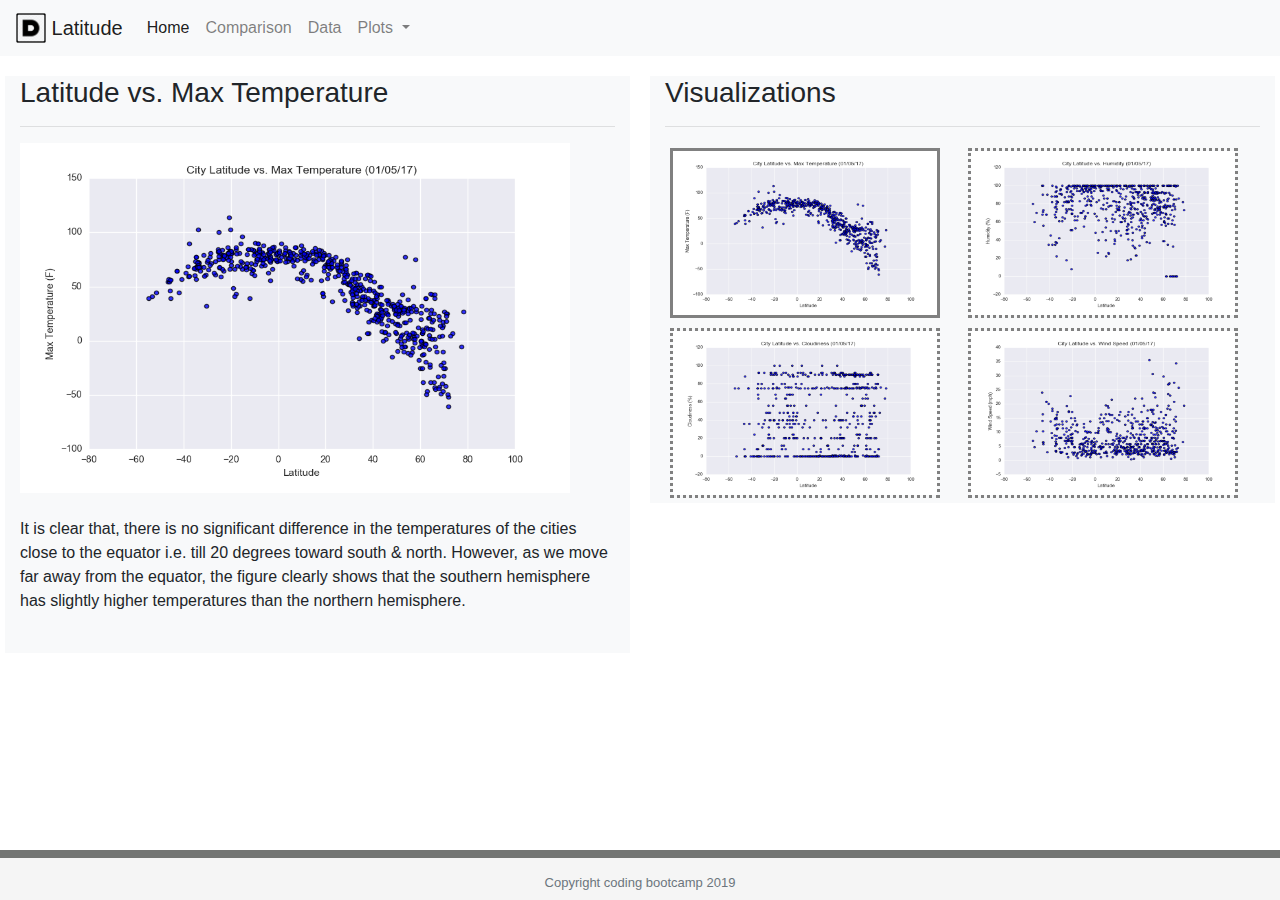
<file: plot1.html>
<!DOCTYPE html>
<head>  
    <title>Bootstrap Visualization Dashboard</title>
    <link rel="stylesheet" href="https://stackpath.bootstrapcdn.com/bootstrap/4.3.1/css/bootstrap.min.css">
    <link rel="stylesheet" href="styles.css">
  </head>
<body style="overflow-x: hidden">
    <!-- Image and text -->
    <nav class="navbar navbar-expand-lg navbar-light bg-light">
        <a class="navbar-brand" href="#">
            <img src="./Instructions/Images/letter_d.png" width="30" height="30" class="d-inline-block align-top" alt="">
            Latitude
          </a>
          <button class="navbar-toggler" type="button" data-toggle="collapse" data-target="#navbarNavAltMarkup" aria-controls="navbarSupportedContent" aria-expanded="false" aria-label="Toggle navigation">
              <span class="navbar-toggler-icon"></span>
          </button>
       
          <div class="collapse navbar-collapse" id="navbarNavAltMarkup">
            <div class="navbar-nav">
              <a class="nav-item nav-link active" href="./index.html">Home <span class="sr-only">(current)</span></a>
              <a class="nav-item nav-link" href="./comparison.html">Comparison</a>
              <a class="nav-item nav-link" href="./data.html">Data</a>
              <li class="nav-item dropdown">
                  <a class="nav-link dropdown-toggle" href="#" id="navbarDropdown" role="button" data-toggle="dropdown" aria-haspopup="true" aria-expanded="false">
                    Plots
                  </a>
                  <div class="dropdown-menu" aria-labelledby="navbarDropdown">
                    <a class="dropdown-item" href="./plot1.html">Max Temperature</a>
                    <a class="dropdown-item" href="./plot2.html">Humidity</a>
                    <a class="dropdown-item" href="./plot3.html">Cloudiness</a>
                    <a class="dropdown-item" href="./plot4.html">Wind-Speed</a>
                  </div>
                </li>
            </div>
          </div> 
      </nav>

  <div class="row p-l-20" style="background-color:#f8f9fa">
      <div class="col-md-6 mainpage_p1">
        <h3>Latitude vs. Max Temperature</h3>  
        <hr>
        <div>
            <img src="./Instructions/Resources/assets/images/Fig1.png" height="350" width="550">
        </div>
        <br>

        <div>It is clear that, there is no significant difference in the temperatures of 
          the cities close to the equator i.e. till 20 degrees toward south & north. 
          However, as we move far away from the equator, the figure clearly shows that the 
          southern hemisphere has slightly higher temperatures than the northern hemisphere.
        </div>
      </div>
      <div class="col-md-6 graphs">
          <h3>Visualizations</h3>  
          <hr>
          <div style="width: 50%;float: left;">
            <a class="image" href="./plot1.html">  <img style="border-style:solid" src="./Instructions/Resources/assets/images/Fig1.png" height="170" width="270"> </a>
          </div>
          <div style="width: 50%;float: left;">
            <a class="image" href="./plot2.html">  <img src="./Instructions/Resources/assets/images/Fig2.png" height="170" width="270"> </a>
          </div>
          <div style="width: 50%;float: left;">
            <a class="image" href="./plot3.html">  <img src="./Instructions/Resources/assets/images/Fig3.png" height="170" width="270"> </a>
          </div>
          <div style="width: 50%;float: left;">
            <a class="image" href="./plot4.html">  <img src="./Instructions/Resources/assets/images/Fig4.png" height="170" width="270"> </a>
          </div>
      </div>
  </div>


  <footer class="footer">
    <div class="container">
      <span class="text-muted">Copyright coding bootcamp 2019</span>
    </div>
  </footer>
  <script src="https://code.jquery.com/jquery-3.2.1.slim.min.js" ></script>
<script src="https://maxcdn.bootstrapcdn.com/bootstrap/4.0.0/js/bootstrap.min.js" ></script>
</body>
</file>
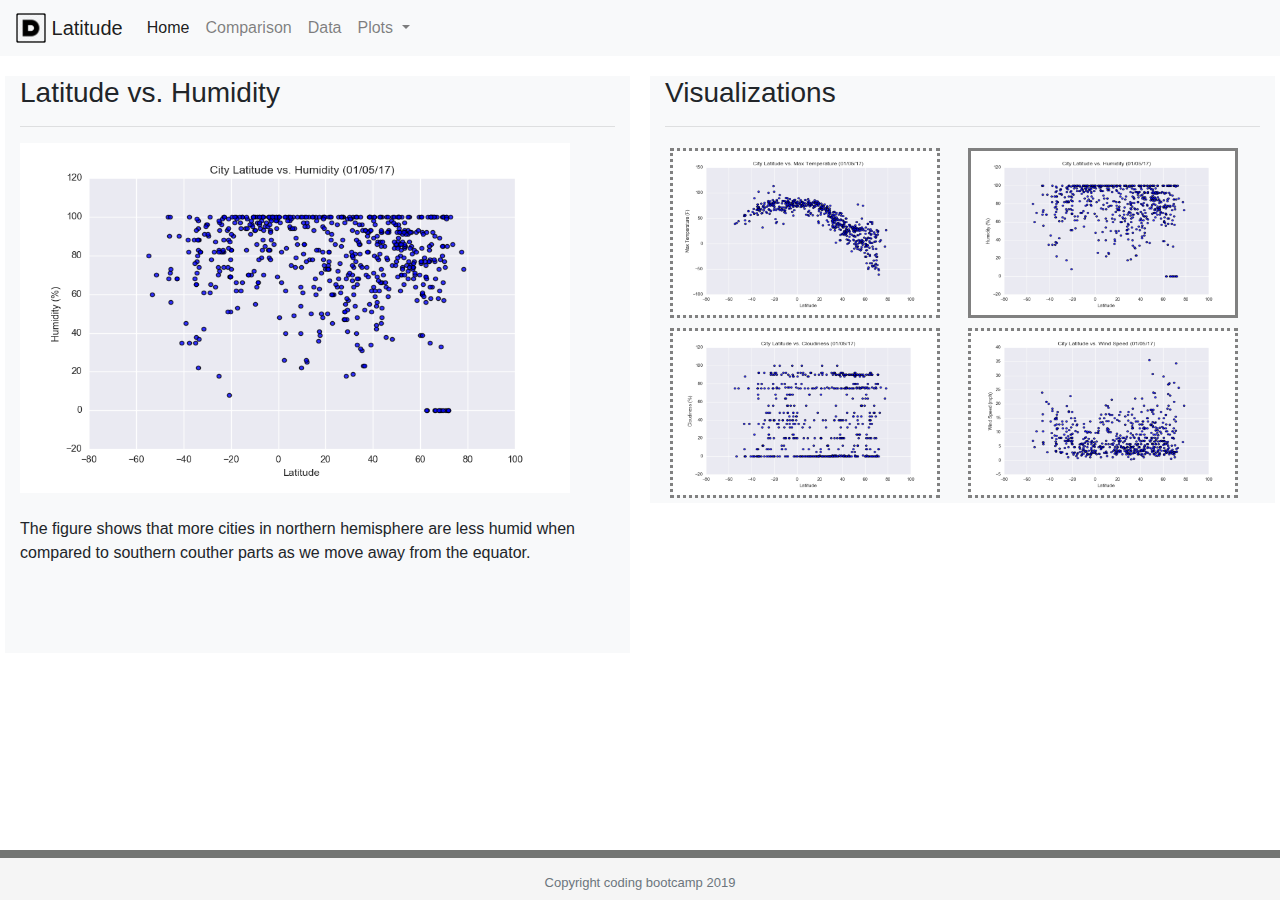
<file: plot2.html>
<!DOCTYPE html>
<head>  
    <title>Bootstrap Visualization Dashboard</title>
    <link rel="stylesheet" href="https://stackpath.bootstrapcdn.com/bootstrap/4.3.1/css/bootstrap.min.css">
    <link rel="stylesheet" href="styles.css">
  </head>
<body style="overflow-x: hidden">
    <!-- Image and text -->
    <nav class="navbar navbar-expand-lg navbar-light bg-light">
        <a class="navbar-brand" href="#">
            <img src="./Instructions/Images/letter_d.png" width="30" height="30" class="d-inline-block align-top" alt="">
            Latitude
          </a>
          <button class="navbar-toggler" type="button" data-toggle="collapse" data-target="#navbarNavAltMarkup" aria-controls="navbarSupportedContent" aria-expanded="false" aria-label="Toggle navigation">
              <span class="navbar-toggler-icon"></span>
          </button>
       
          <div class="collapse navbar-collapse" id="navbarNavAltMarkup">
            <div class="navbar-nav">
              <a class="nav-item nav-link active" href="./index.html">Home <span class="sr-only">(current)</span></a>
              <a class="nav-item nav-link" href="./comparison.html">Comparison</a>
              <a class="nav-item nav-link" href="./data.html">Data</a>
              <li class="nav-item dropdown">
                  <a class="nav-link dropdown-toggle" href="#" id="navbarDropdown" role="button" data-toggle="dropdown" aria-haspopup="true" aria-expanded="false">
                    Plots
                  </a>
                  <div class="dropdown-menu" aria-labelledby="navbarDropdown">
                    <a class="dropdown-item" href="./plot1.html">Max Temperature</a>
                    <a class="dropdown-item" href="./plot2.html">Humidity</a>
                    <a class="dropdown-item" href="./plot3.html">Cloudiness</a>
                    <a class="dropdown-item" href="./plot4.html">Wind-Speed</a>
                  </div>
                </li>
            </div>
          </div> 
      </nav>

  <div class="row p-l-20" style="background-color:#f8f9fa">
      <div class="col-md-6 mainpage_p1">
        <h3>Latitude vs. Humidity</h3>  
        <hr>
        <div>
            <img src="./Instructions/Resources/assets/images/Fig2.png" height="350" width="550">
        </div>
        <br>

        <div>The figure shows that more cities in northern hemisphere are 
          less humid when compared to southern couther parts as we move away from the equator.
        </div>
      </div>
      <div class="col-md-6 graphs">
          <h3>Visualizations</h3>  
          <hr>
          <div style="width: 50%;float: left;">
            <a class="image" href="./plot1.html">  <img  src="./Instructions/Resources/assets/images/Fig1.png" height="170" width="270"> </a>
          </div>
          <div style="width: 50%;float: left;">
            <a class="image" href="./plot2.html">  <img style="border-style:solid" src="./Instructions/Resources/assets/images/Fig2.png" height="170" width="270"> </a>
          </div>
          <div style="width: 50%;float: left;">
            <a class="image" href="./plot3.html">  <img src="./Instructions/Resources/assets/images/Fig3.png" height="170" width="270"> </a>
          </div>
          <div style="width: 50%;float: left;">
            <a class="image" href="./plot4.html">  <img src="./Instructions/Resources/assets/images/Fig4.png" height="170" width="270"> </a>
          </div>
      </div>
  </div>


  <footer class="footer">
    <div class="container">
      <span class="text-muted">Copyright coding bootcamp 2019</span>
    </div>
  </footer>
  <script src="https://code.jquery.com/jquery-3.2.1.slim.min.js" ></script>
<script src="https://maxcdn.bootstrapcdn.com/bootstrap/4.0.0/js/bootstrap.min.js" ></script>
</body>
</file>
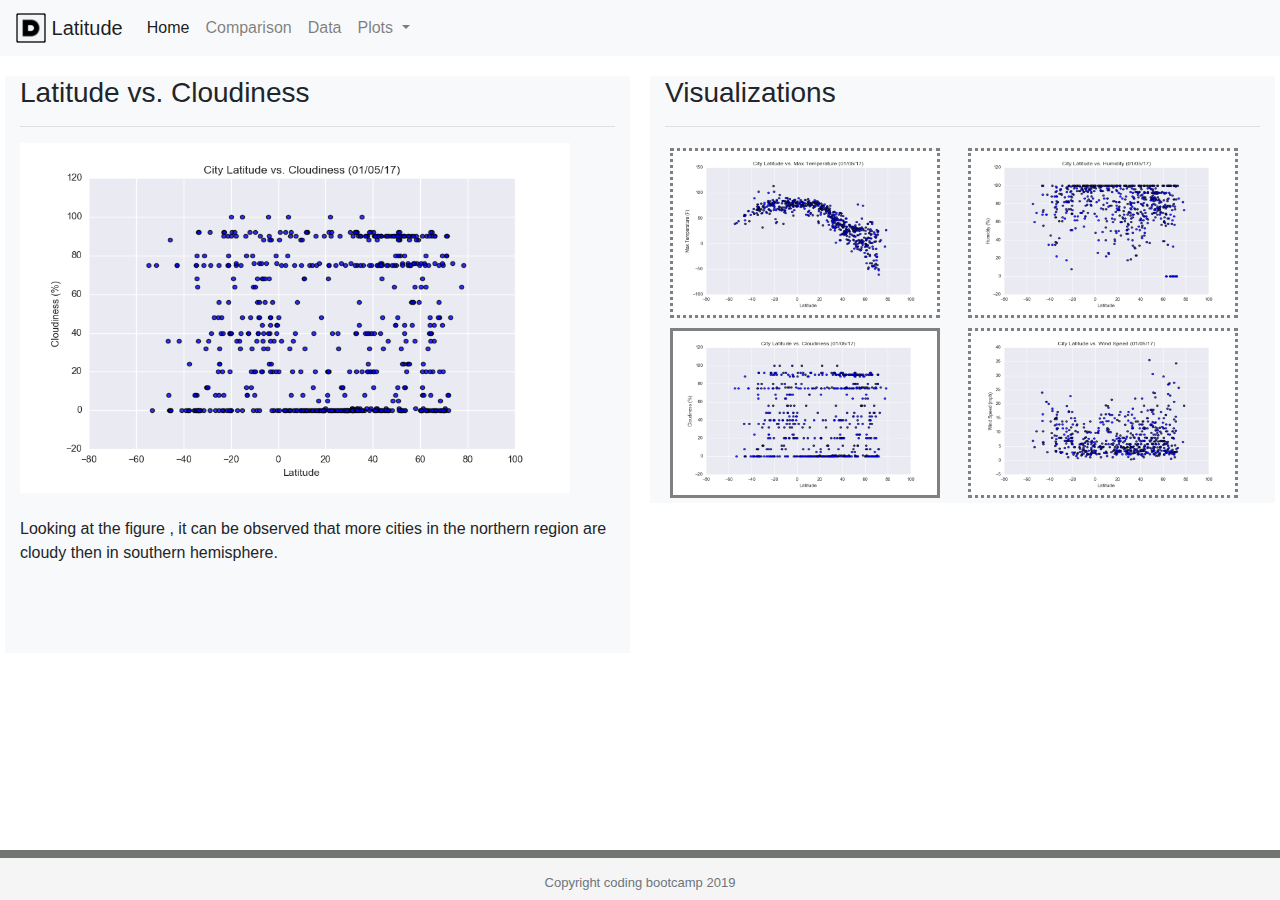
<file: plot3.html>
<!DOCTYPE html>
<head>  
    <title>Bootstrap Visualization Dashboard</title>
    <link rel="stylesheet" href="https://stackpath.bootstrapcdn.com/bootstrap/4.3.1/css/bootstrap.min.css">
    <link rel="stylesheet" href="styles.css">
  </head>
<body style="overflow-x: hidden">
    <!-- Image and text -->
    <nav class="navbar navbar-expand-lg navbar-light bg-light">
        <a class="navbar-brand" href="#">
            <img src="./Instructions/Images/letter_d.png" width="30" height="30" class="d-inline-block align-top" alt="">
            Latitude
          </a>
          <button class="navbar-toggler" type="button" data-toggle="collapse" data-target="#navbarNavAltMarkup" aria-controls="navbarSupportedContent" aria-expanded="false" aria-label="Toggle navigation">
              <span class="navbar-toggler-icon"></span>
          </button>
       
          <div class="collapse navbar-collapse" id="navbarNavAltMarkup">
            <div class="navbar-nav">
              <a class="nav-item nav-link active" href="./index.html">Home <span class="sr-only">(current)</span></a>
              <a class="nav-item nav-link" href="./comparison.html">Comparison</a>
              <a class="nav-item nav-link" href="./data.html">Data</a>
              <li class="nav-item dropdown">
                  <a class="nav-link dropdown-toggle" href="#" id="navbarDropdown" role="button" data-toggle="dropdown" aria-haspopup="true" aria-expanded="false">
                    Plots
                  </a>
                  <div class="dropdown-menu" aria-labelledby="navbarDropdown">
                    <a class="dropdown-item" href="./plot1.html">Max Temperature</a>
                    <a class="dropdown-item" href="./plot2.html">Humidity</a>
                    <a class="dropdown-item" href="./plot3.html">Cloudiness</a>
                    <a class="dropdown-item" href="./plot4.html">Wind-Speed</a>
                  </div>
                </li>
            </div>
          </div> 
      </nav>

  <div class="row p-l-20" style="background-color:#f8f9fa">
      <div class="col-md-6 mainpage_p1">
        <h3>Latitude vs. Cloudiness</h3>  
        <hr>
        <div>
            <img src="./Instructions/Resources/assets/images/Fig3.png" height="350" width="550">
        </div>
        <br>

        <div>
            Looking at the figure , it can be observed that more cities in the 
            northern region are cloudy then in southern hemisphere. 
        </div>
      </div>
      <div class="col-md-6 graphs">
          <h3>Visualizations</h3>  
          <hr>
          <div style="width: 50%;float: left;">
            <a class="image" href="./plot1.html">  <img  src="./Instructions/Resources/assets/images/Fig1.png" height="170" width="270"> </a>
          </div>
          <div style="width: 50%;float: left;">
            <a class="image" href="./plot2.html">  <img src="./Instructions/Resources/assets/images/Fig2.png" height="170" width="270"> </a>
          </div>
          <div style="width: 50%;float: left;">
            <a class="image" href="./plot3.html">  <img style="border-style:solid" src="./Instructions/Resources/assets/images/Fig3.png" height="170" width="270"> </a>
          </div>
          <div style="width: 50%;float: left;">
            <a class="image" href="./plot4.html">  <img src="./Instructions/Resources/assets/images/Fig4.png" height="170" width="270"> </a>
          </div>
      </div>
  </div>


  <footer class="footer">
    <div class="container">
      <span class="text-muted">Copyright coding bootcamp 2019</span>
    </div>
  </footer>
  <script src="https://code.jquery.com/jquery-3.2.1.slim.min.js" ></script>
<script src="https://maxcdn.bootstrapcdn.com/bootstrap/4.0.0/js/bootstrap.min.js" ></script>
</body>
</file>
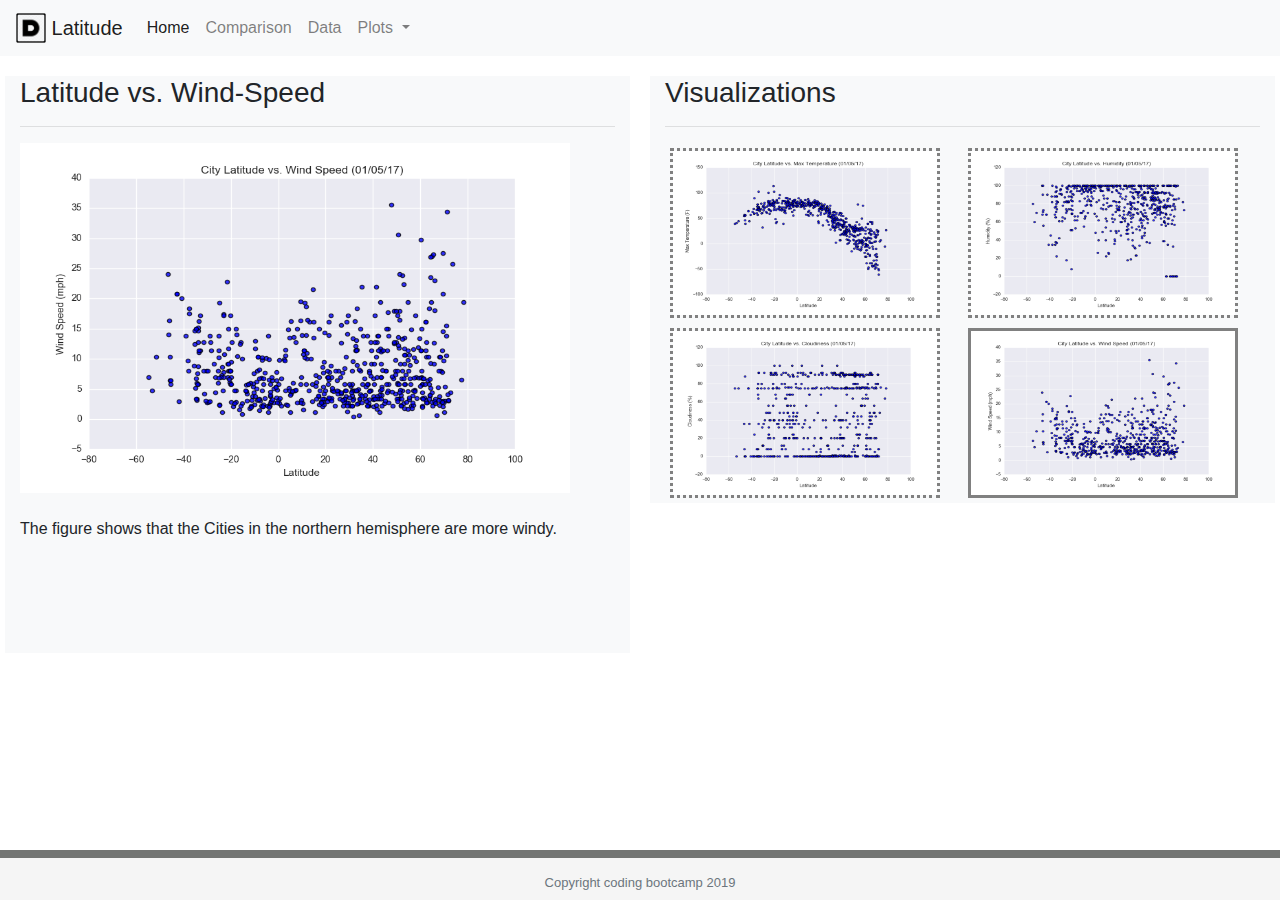
<file: plot4.html>
<!DOCTYPE html>
<head>  
    <title>Bootstrap Visualization Dashboard</title>
    <link rel="stylesheet" href="https://stackpath.bootstrapcdn.com/bootstrap/4.3.1/css/bootstrap.min.css">
    <link rel="stylesheet" href="styles.css">
  </head>
<body style="overflow-x: hidden">
    <!-- Image and text -->
    <nav class="navbar navbar-expand-lg navbar-light bg-light">
        <a class="navbar-brand" href="#">
            <img src="./Instructions/Images/letter_d.png" width="30" height="30" class="d-inline-block align-top" alt="">
            Latitude
          </a>
          <button class="navbar-toggler" type="button" data-toggle="collapse" data-target="#navbarNavAltMarkup" aria-controls="navbarSupportedContent" aria-expanded="false" aria-label="Toggle navigation">
              <span class="navbar-toggler-icon"></span>
          </button>
       
          <div class="collapse navbar-collapse" id="navbarNavAltMarkup">
            <div class="navbar-nav">
              <a class="nav-item nav-link active" href="./index.html">Home <span class="sr-only">(current)</span></a>
              <a class="nav-item nav-link" href="./comparison.html">Comparison</a>
              <a class="nav-item nav-link" href="./data.html">Data</a>
              <li class="nav-item dropdown">
                  <a class="nav-link dropdown-toggle" href="#" id="navbarDropdown" role="button" data-toggle="dropdown" aria-haspopup="true" aria-expanded="false">
                    Plots
                  </a>
                  <div class="dropdown-menu" aria-labelledby="navbarDropdown">
                    <a class="dropdown-item" href="./plot1.html">Max Temperature</a>
                    <a class="dropdown-item" href="./plot2.html">Humidity</a>
                    <a class="dropdown-item" href="./plot3.html">Cloudiness</a>
                    <a class="dropdown-item" href="./plot4.html">Wind-Speed</a>
                  </div>
                </li>
            </div>
          </div> 
      </nav>

  <div class="row p-l-20" style="background-color:#f8f9fa">
      <div class="col-md-6 mainpage_p1">
        <h3>Latitude vs. Wind-Speed</h3>  
        <hr>
        <div>
            <img src="./Instructions/Resources/assets/images/Fig4.png" height="350" width="550">
        </div>
        <br>

        <div>The figure shows that the Cities in the northern hemisphere are more windy.
        </div>
      </div>
      <div class="col-md-6 graphs">
          <h3>Visualizations</h3>  
          <hr>
          <div style="width: 50%;float: left;">
            <a class="image" href="./plot1.html">  <img src="./Instructions/Resources/assets/images/Fig1.png" height="170" width="270"> </a>
          </div>
          <div style="width: 50%;float: left;">
            <a class="image" href="./plot2.html">  <img src="./Instructions/Resources/assets/images/Fig2.png" height="170" width="270"> </a>
          </div>
          <div style="width: 50%;float: left;">
            <a class="image" href="./plot3.html">  <img src="./Instructions/Resources/assets/images/Fig3.png" height="170" width="270"> </a>
          </div>
          <div style="width: 50%;float: left;">
            <a class="image" href="./plot4.html">  <img style="border-style:solid" src="./Instructions/Resources/assets/images/Fig4.png" height="170" width="270"> </a>
          </div>
      </div>
  </div>


  <footer class="footer">
    <div class="container">
      <span class="text-muted">Copyright coding bootcamp 2019</span>
    </div>
  </footer>
  <script src="https://code.jquery.com/jquery-3.2.1.slim.min.js" ></script>
<script src="https://maxcdn.bootstrapcdn.com/bootstrap/4.0.0/js/bootstrap.min.js" ></script>
</body>
</file>
<file: styles.css>
.footer {
    position: fixed;
    bottom: 0;
    width: 100%;
    /* Set the fixed height of the footer here */
    height: 50px;
    line-height: 50px; /* Vertically center the text there */
    background-color: #f5f5f5;
    border-top: 8px solid rgb(115, 117, 115);
}


.footer > .container {
    padding-right: 15px;
    padding-left: 15px;
    text-align: center;
    font-size: small;
}

.mainpage{
    border: 10px solid white;
}

.mainpage_p1{
    border: 10px solid white;
    border-bottom : 5px;
}


.graphs{
    border: 10px solid white;
    border-bottom: 150px solid white;
}

.p-l-20{
    border:10px solid white;
    border-bottom : 1px solid white;
}
.image> img{
    border-style: dotted;
    border-color: gray;
    margin : 5px;
}
.image>img:hover{
    border-color : blue;
}
.image>img:active{
    border-color : green;
}
</file>
